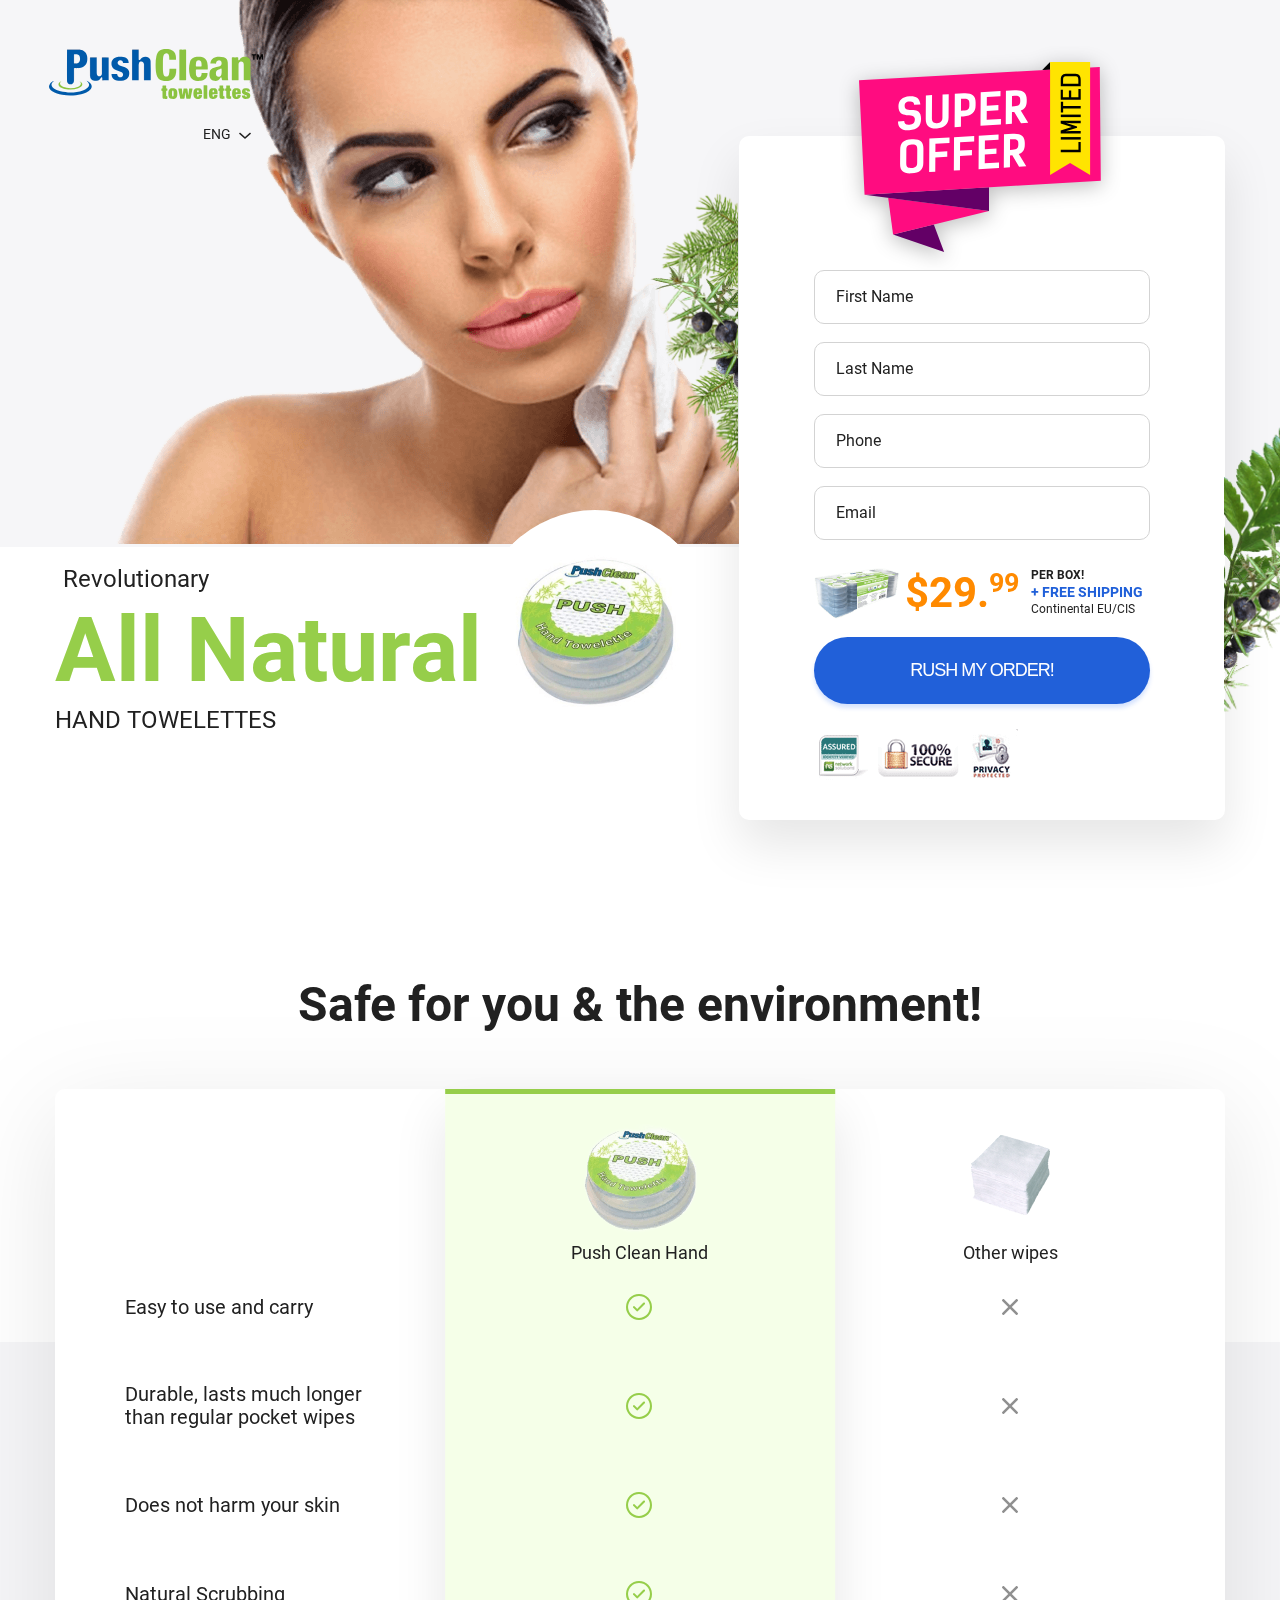
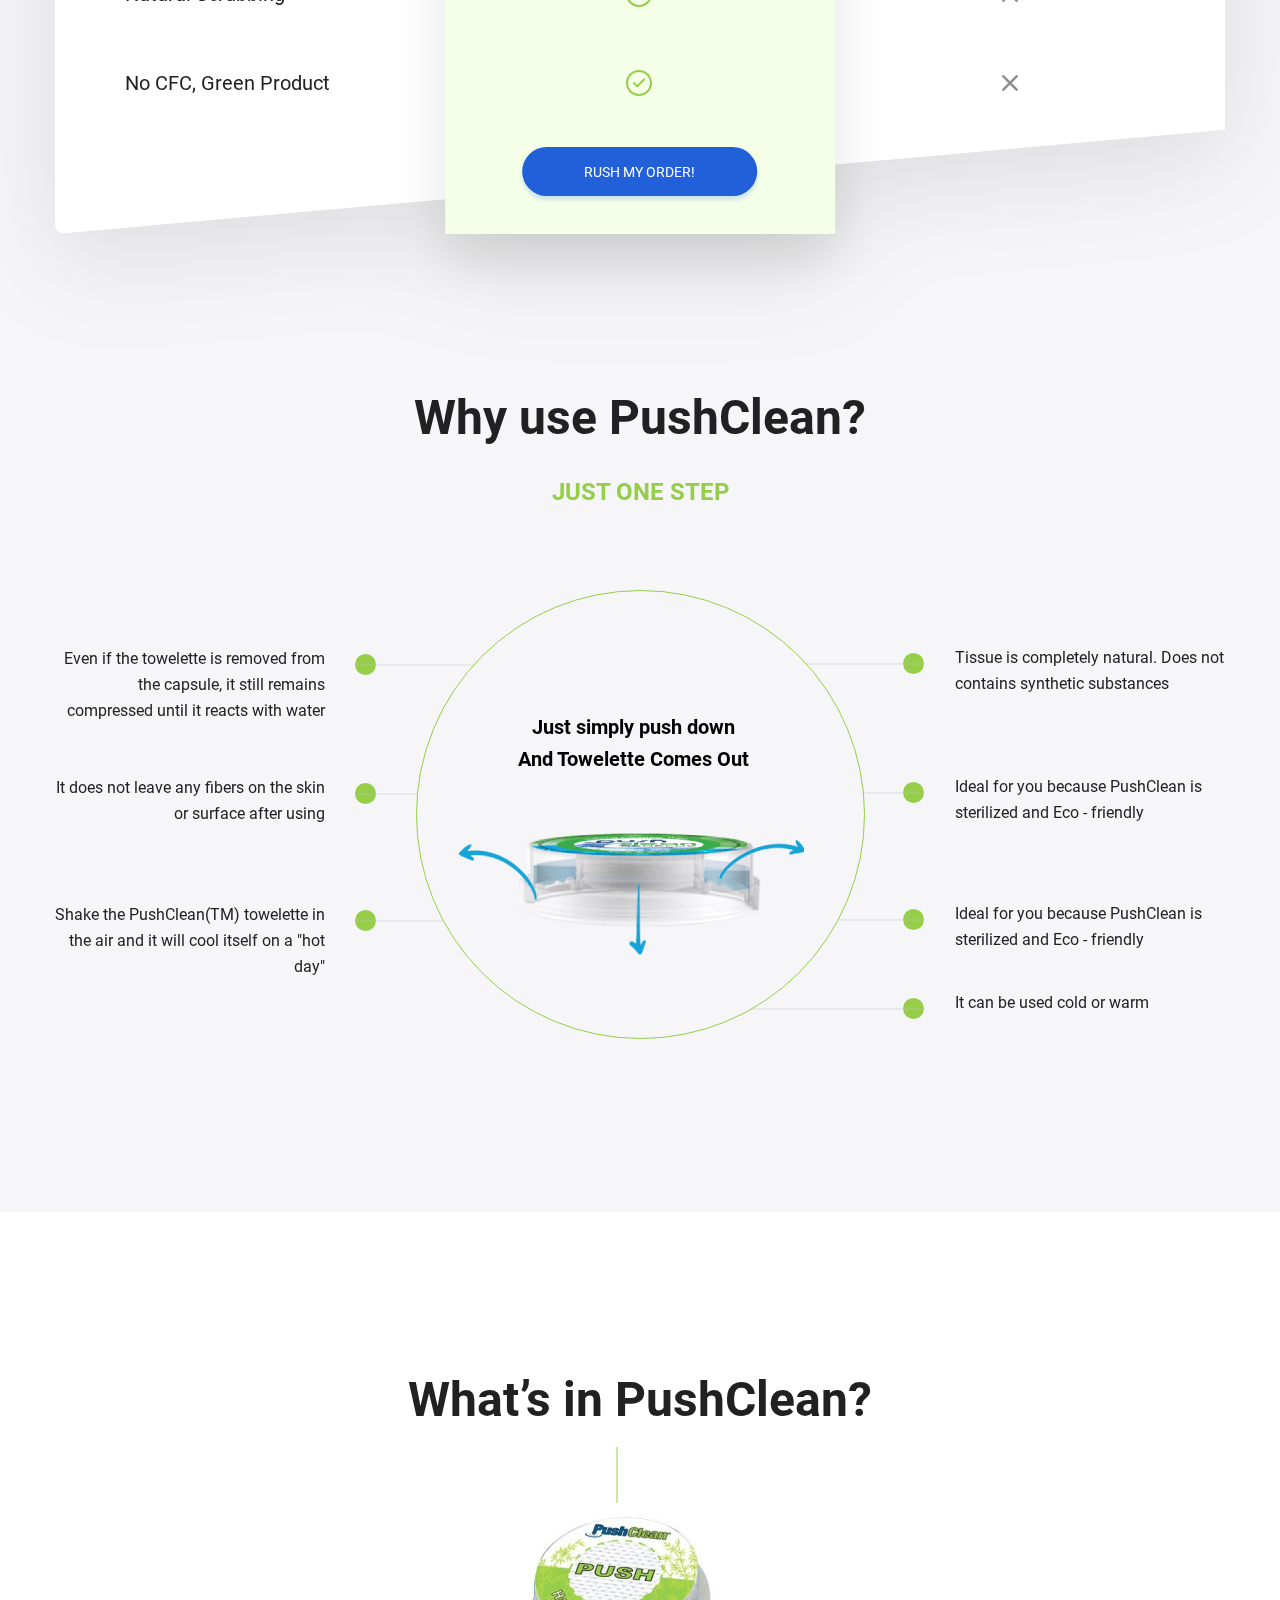
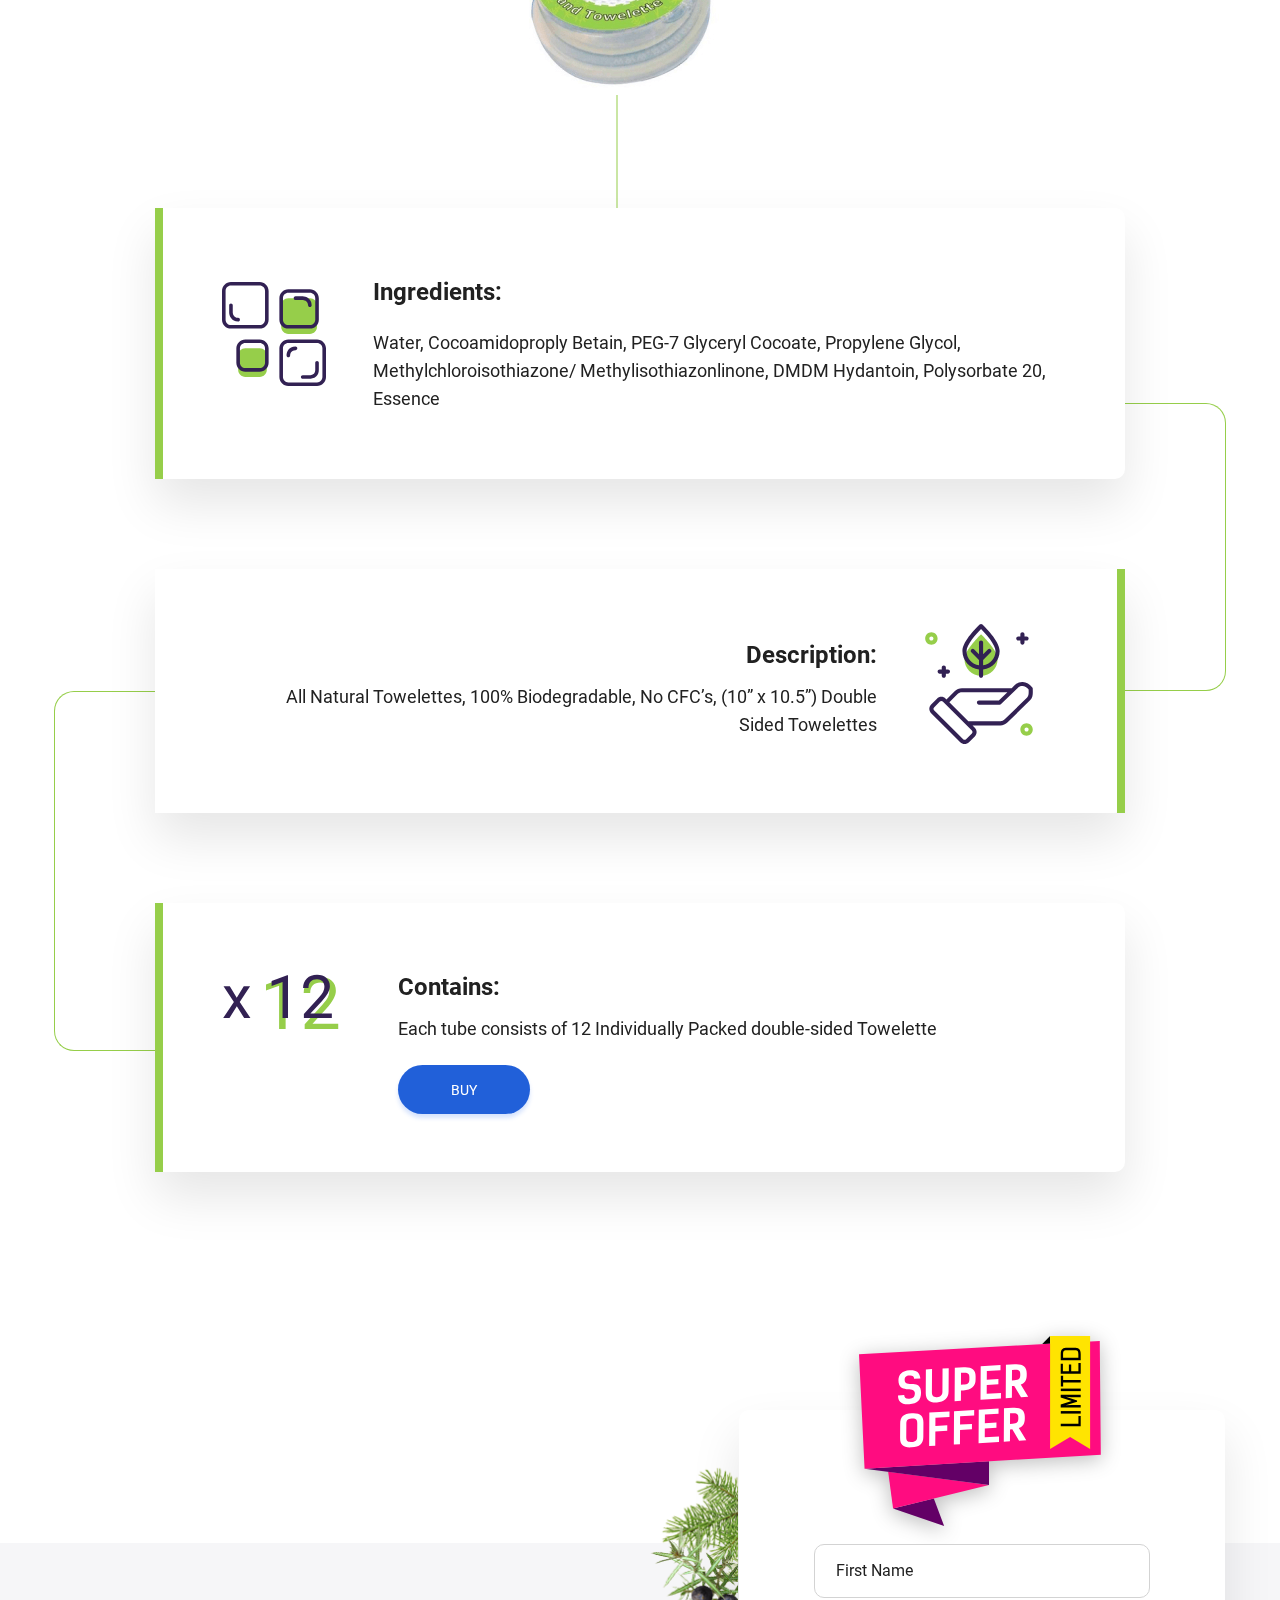
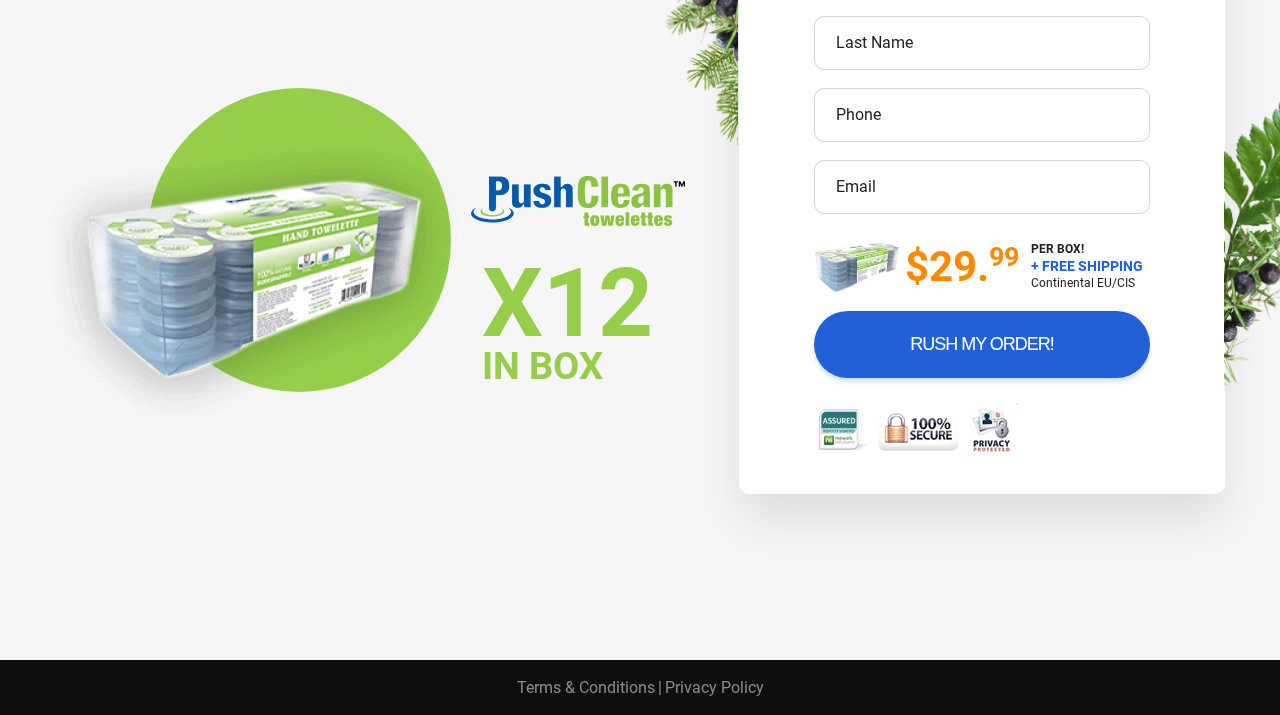
<file: .html/index.html>
<!DOCTYPE html>
<html xmlns="http://www.w3.org/1999/xhtml">

<head>
	<meta http-equiv="Content-Type" content="text/html; charset=utf-8" />
	<meta name="format-detection" content="telephone=no">
	<meta name="it-rating" content="it-rat-cd303c3f80473535b3c667d0d67a7a11">
	<meta name="cmsmagazine" content="3f86e43372e678604d35804a67860df7">
	<meta name="viewport" content="width=device-width, initial-scale=1, user-scalable=no, maximum-scale=1">
	<title>Главная</title>
	<meta name='description' content="" />
	<meta name="keywords" content="" />
	<link rel="icon" type="image/x-icon" href="favicon.ico" />
	<link rel="stylesheet" type="text/css" href="css/style.css" />
</head>

<body class="loaded">


	<!-- BEGIN BODY -->

	<div class="main-wrapper">

		<!-- BEGIN CONTENT -->

		<main class="content">
			<!-- BEGIN MAIN -->
			<div class="main-block">
				<div class="main-block-content">
					<div class="main-block__img">
						<div class="wrapper">
							<img src="img/main-img.png">
						</div>
					</div>
					<div class="main-block__info">
						<div class="wrapper">
							<div class="main-block__info-content">
								<div>
									<span>Revolutionary</span>
									<h1>All Natural</h1>
									<p>Hand Towelettes</p>
								</div>
								<div class="main-block__info-img">
									<img data-src="img/main-info-img.png"
										src="[data-uri]" alt="" class="js-img">
								</div>
							</div>
							<div class="main-block-form">
								<form class="js--contact-form">
									<img data-src="img/form-plant1.png" src="[data-uri]"
									alt="" class="js-img form-plant1">
									<img data-src="img/form-plant2.png" src="[data-uri]"
									alt="" class="js-img form-plant2">
									<img data-src="img/super-offer.svg" src="[data-uri]"
										alt="" class="js-img super-offer">
									<div class="box-field">
										<label class="box-field__label" for="input-name">First Name</label>
										<input class="form-control" type="text" id="input-name" name="name" required>
									</div>
									<div class="box-field">
										<label class="box-field__label" for="input-surname">Last Name</label>
										<input class="form-control" type="text" id="input-surname" name="surname"
											required>
									</div>
									<div class="box-field">
										<label class="box-field__label" for="input-tel">Phone</label>
										<input class="form-control" type="tel" id="input-tel" name="tel" required>
									</div>
									<div class="box-field">
										<label class="box-field__label" for="input-email">Email</label>
										<input class="form-control" type="email" id="input-email" name="email" required>
									</div>
									<div class="form-info">
										<img data-src="img/form-img.png"
											src="[data-uri]" alt="" class="js-img">
										<span class="form-info__price">$29.<sup>99</sup></span>
										<div class="form-info__text">
											<span class="per-box">Per box!</span>
											<span class="free-shipping">+ free shipping</span>
											<p>Continental EU/CIS</p>
										</div>
									</div>
									<button type="submit" class="btn">Rush My Order!</button>
									<img data-src="img/form-img2.png" data-srcset="img/form-img2.png 1x, img/form-img2-2x.png 2x" srcset="/" src="[data-uri]"
										alt="" class="js-img">
								</form>
							</div>
						</div>
					</div>
				</div>
			</div>
			<!-- MAIN EOF   -->

			<!-- BEGIN SAFE -->
			<section class="safe">
				<div class="wrapper">
					<h2>Safe for you & the environment!</h2>
					<div class="safe-content">
						<div class="safe-row">
							<div class="safe-column"></div>
							<div class="safe-column">
								<div class="safe-img">
									<img data-src="img/safe-img1.png" src="[data-uri]" alt=""
									class="js-img">
								</div>
								<span class="safe-title">Push Clean Hand</span>
							</div>
							<div class="safe-column">
								<div class="safe-img">
									<img data-src="img/safe-img2.png" src="[data-uri]" alt=""
									class="js-img">
								</div>
								<span class="safe-title">Other wipes</span>
							</div>
						</div>
						<div class="safe-row">
							<div class="safe-column">Easy to use and carry</div>
							<div class="safe-column"><span class="icon-check"></span></div>
							<div class="safe-column"><span class="icon-close"></span></div>
						</div>
						<div class="safe-row">
							<div class="safe-column">Durable, lasts much longer than regular pocket wipes</div>
							<div class="safe-column"><span class="icon-check"></span></div>
							<div class="safe-column"><span class="icon-close"></span></div>
						</div>
						<div class="safe-row">
							<div class="safe-column">Does not harm your skin</div>
							<div class="safe-column"><span class="icon-check"></span></div>
							<div class="safe-column"><span class="icon-close"></span></div>
						</div>
						<div class="safe-row">
							<div class="safe-column">Natural Scrubbing</div>
							<div class="safe-column"><span class="icon-check"></span></div>
							<div class="safe-column"><span class="icon-close"></span></div>
						</div>
						<div class="safe-row">
							<div class="safe-column">No CFC, Green Product</div>
							<div class="safe-column"><span class="icon-check"></span></div>
							<div class="safe-column"><span class="icon-close"></span></div>
						</div>
						<div class="safe-btn-content">
							<a href="#" class="btn btn-small">Rush My Order!</a>
						</div>
					</div>
				</div>
			</section>
			<!-- SAFE EOF   -->

			<!-- BEGIN WHY -->
			<section class="why">
				<div class="wrapper">
					<h2>Why use PushClean?</h2>
					<span class="why-subtitle">JUST ONE STEP</span>
					<div class="why-content">
						<div class="why-column">
							<ul>
								<li>Even if the towelette is removed from the capsule, it still remains compressed until it reacts with water <span class="why-column__circle"></span></li>
								<li>It does not leave any fibers on the skin or surface after using <span class="why-column__circle"></span></li>
								<li>Shake the PushClean(TM) towelette in the air and it will cool itself on a "hot day" <span class="why-column__circle"></span></li>
							</ul>
						</div>
						<div class="why-column why-circle">
							<span>Just simply push down</span>
							<span>And Towelette Comes Out</span>
							<img data-src="img/why-img.png" src="[data-uri]" alt=""
							class="js-img">
						</div>
						<div class="why-column">
							<ul>
								<li>Tissue is completely natural. Does not contains synthetic substances<span class="why-column__circle"></span></li>
								<li>Ideal for you because PushClean is sterilized and Eco - friendly<span class="why-column__circle"></span></li>
								<li>Ideal for you because PushClean is sterilized and Eco - friendly<span class="why-column__circle"></span></li>
								<li>It can be used cold or warm<span class="why-column__circle"></span></li>
							</ul>
						</div>
					</div>
				</div>
			</section>
			<!-- WHY EOF   -->

			<!-- BEGIN WHATS -->
			<section class="whats">
				<div class="wrapper">
					<h2>What’s in PushClean?</h2>
					<div class="whats-content">
						<div class="whats-img">
							<img data-src="img/whats-img.png" src="[data-uri]" alt=""
							class="js-img">
						</div>
						<div class="whats-item">
							<div class="whats-item__img">
								<img data-src="img/icons/whats-icon1.svg" src="[data-uri]" alt=""
								class="js-img">
							</div>
							<div class="whats-item__info">
								<span>Ingredients:</span>
								<p>Water, Cocoamidoproply Betain, PEG-7 Glyceryl Cocoate, Propylene Glycol, Methylchloroisothiazone/ Methylisothiazonlinone, DMDM Hydantoin, Polysorbate 20, Essence</p>
							</div>
						</div>
						<div class="whats-item">
							<div class="whats-item__img">
								<img data-src="img/icons/whats-icon2.svg" src="[data-uri]" alt=""
								class="js-img">
							</div>
							<div class="whats-item__info">
								<span>Description:</span>
								<p>All Natural Towelettes, 100% Biodegradable, No CFC’s, (10” x 10.5”) Double Sided Towelettes</p>
							</div>
						</div>
						<div class="whats-item">
							<div class="whats-item__img">
								<img data-src="img/icons/whats-icon3.svg" src="[data-uri]" alt=""
								class="js-img">
							</div>
							<div class="whats-item__info">
								<span>Contains:</span>
								<p>Each tube consists of 12 Individually Packed double-sided Towelette</p>
								<a href="#" class="btn btn-small">buy</a>
							</div>
						</div>
					</div>
				</div>
			</section>
			<!-- WHATS EOF   -->

			<!-- BEGIN OFFER -->
			<div class="offer">
				<div class="wrapper">
					<div class="offer-content">
						<div class="offer-img">
							<img data-src="img/offer-img.png" src="[data-uri]"
							alt="" class="js-img">
						</div>
						<div class="offer-info">
							<img data-src="img/header-logo.svg" src="[data-uri]" alt=""
							class="js-img">
							<p><span>X12</span>in box</p>
						</div>
						<div class="main-block-form">
							<form class="js--contact-form2">
								<img data-src="img/form-plant1.png" src="[data-uri]"
								alt="" class="js-img form-plant1">
								<img data-src="img/form-plant2.png" src="[data-uri]"
								alt="" class="js-img form-plant2">
								<img data-src="img/super-offer.svg" src="[data-uri]"
									alt="" class="js-img super-offer">
								<div class="box-field">
									<label class="box-field__label" for="input-name2">First Name</label>
									<input class="form-control" type="text" id="input-name2" name="name" required>
								</div>
								<div class="box-field">
									<label class="box-field__label" for="input-surname2">Last Name</label>
									<input class="form-control" type="text" id="input-surname2" name="surname"
										required>
								</div>
								<div class="box-field">
									<label class="box-field__label" for="input-tel2">Phone</label>
									<input class="form-control" type="tel" id="input-tel2" name="tel" required>
								</div>
								<div class="box-field">
									<label class="box-field__label" for="input-email2">Email</label>
									<input class="form-control" type="email" id="input-email2" name="email" required>
								</div>
								<div class="form-info">
									<img data-src="img/form-img.png"
										src="[data-uri]" alt="" class="js-img">
									<span class="form-info__price">$29.<sup>99</sup></span>
									<div class="form-info__text">
										<span class="per-box">Per box!</span>
										<span class="free-shipping">+ free shipping</span>
										<p>Continental EU/CIS</p>
									</div>
								</div>
								<button type="submit" class="btn">Rush My Order!</button>
								<img data-src="img/form-img2.png" data-srcset="img/form-img2.png 1x, img/form-img2-2x.png 2x" srcset="/" src="[data-uri]"
									alt="" class="js-img">
							</form>
						</div>
					</div>
				</div>
			</div>
			<!-- OFFER EOF   -->
		</main>

		<!-- CONTENT EOF   -->

		<!-- BEGIN HEADER -->

		<header class="header">
			<div class="header-content">
				<div class="header-logo">
					<img data-src="img/header-logo.svg" src="[data-uri]" alt=""
						class="js-img">
				</div>
				<div class="header-lang">
					<span class="header-lang__title">Eng</span>
					<ul class="list-lang js--list-lang">
						<li class="list-lang__item active">
							<a class="list-lang__link" href="#">Eng</a>
						</li>
						<li class="list-lang__item">
							<a class="list-lang__link" href="#">Рус</a>
						</li>
					</ul>
				</div>
			</div>
		</header>

		<!-- HEADER EOF   -->

		<!-- BEGIN FOOTER -->

		<footer class="footer">
			<div class="wrapper">
				<div class="footer-content">
					<a href="#" class="mobile-text">About Us</a>
					<span class="mobile-text">|</span>
					<a href="#">Terms & Conditions</a>
					<span>|</span>
					<a href="#">Privacy Policy</a>
				</div>
			</div>
		</footer>

		<!-- FOOTER EOF   -->

	</div>

	<div class="icon-load"></div>

	<!-- BODY EOF   -->

	<script src="js/jquery-3.0.0.min.js"></script>
	<script src="js/jquery-migrate-1.4.1.min.js"></script>
	<script src="js/components/jquery.maskedinput.js"></script>
	<script src="js/components/jquery.validate.js"></script>
	<script src="js/custom.js"></script>
</body>

</html>
</file>
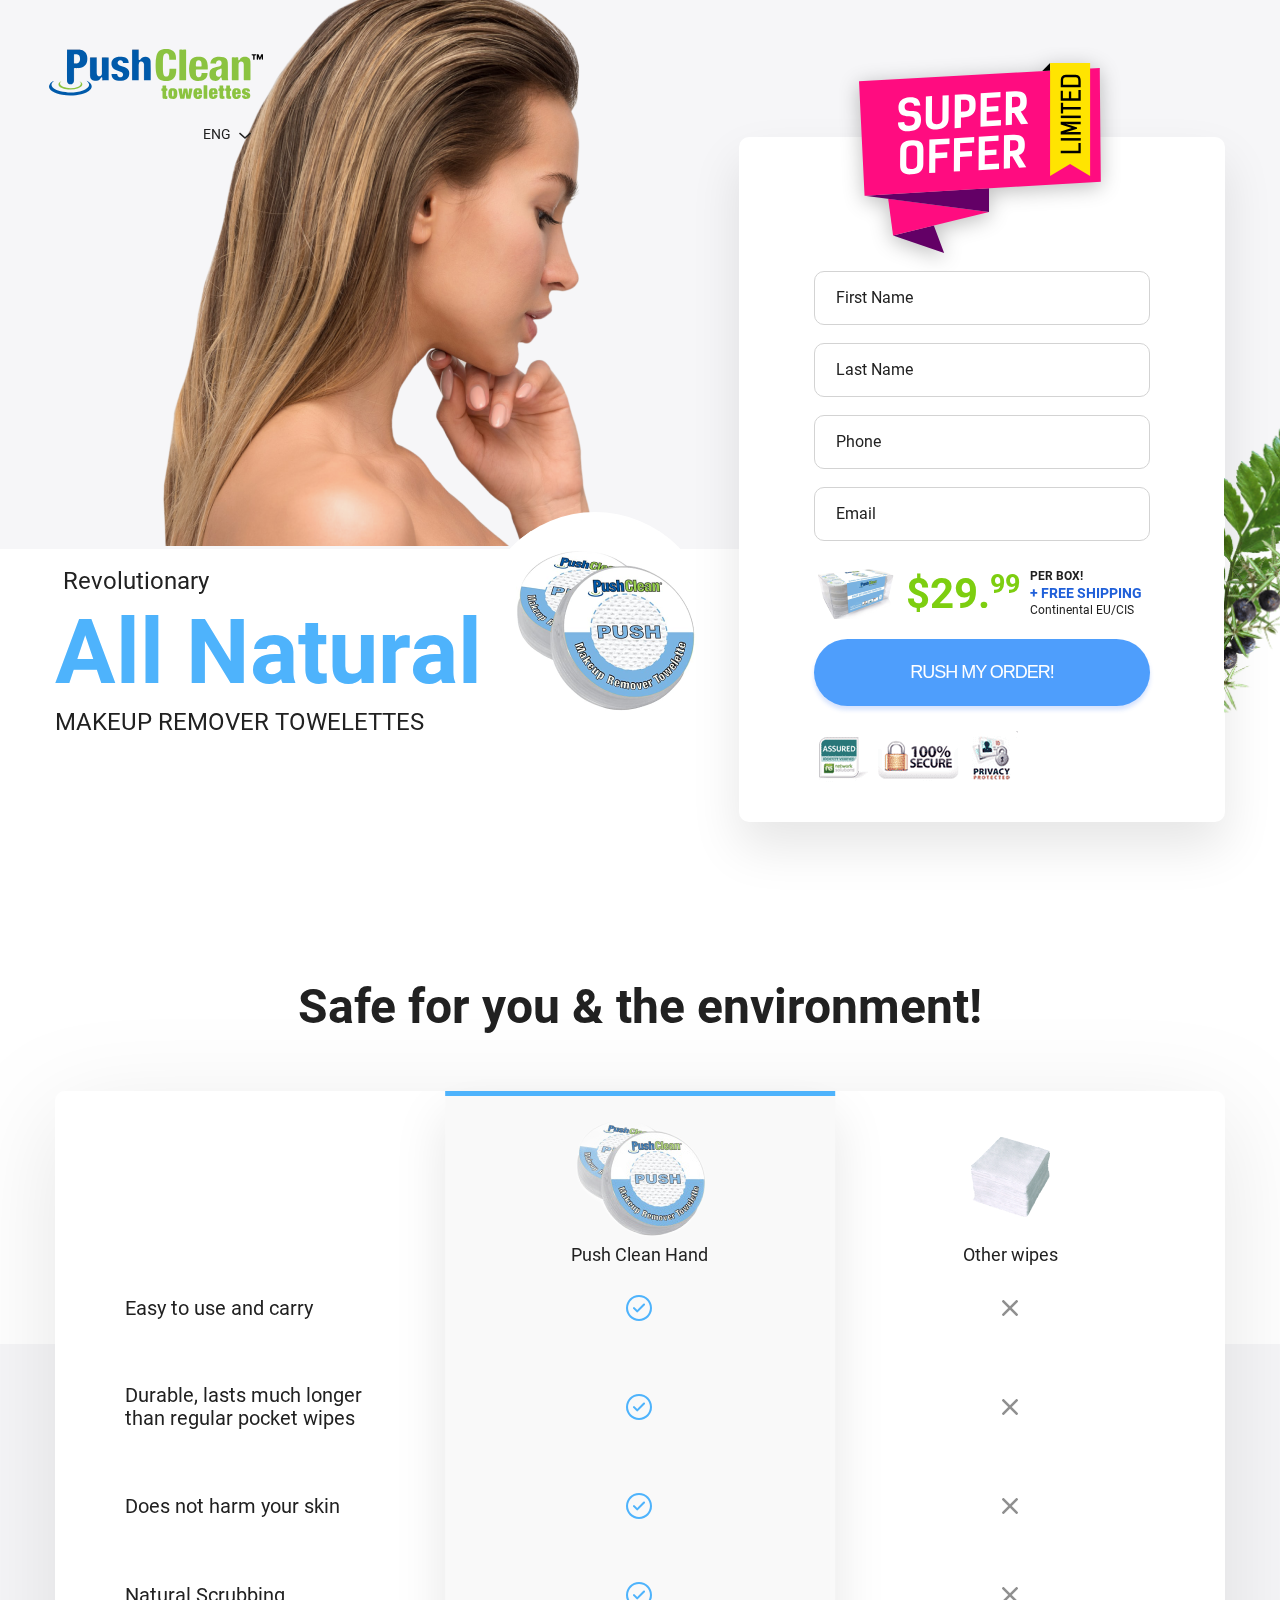
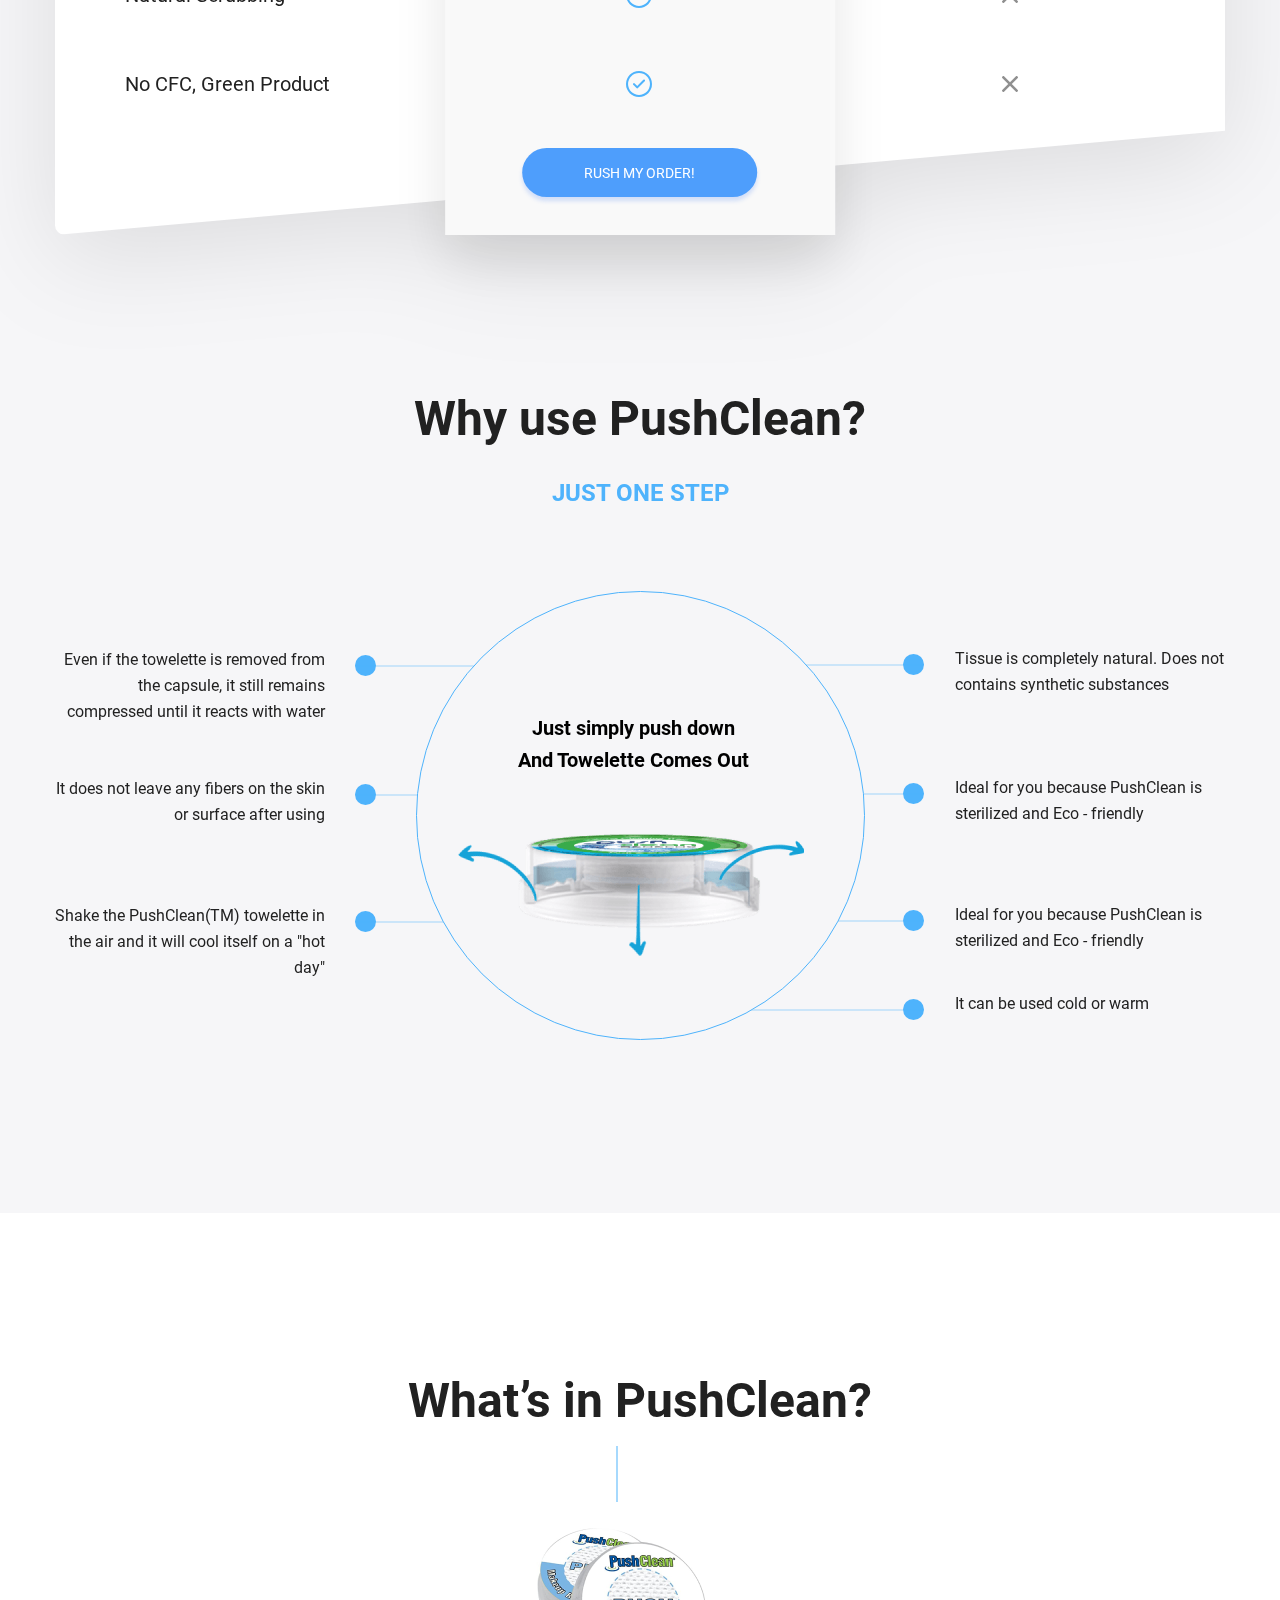
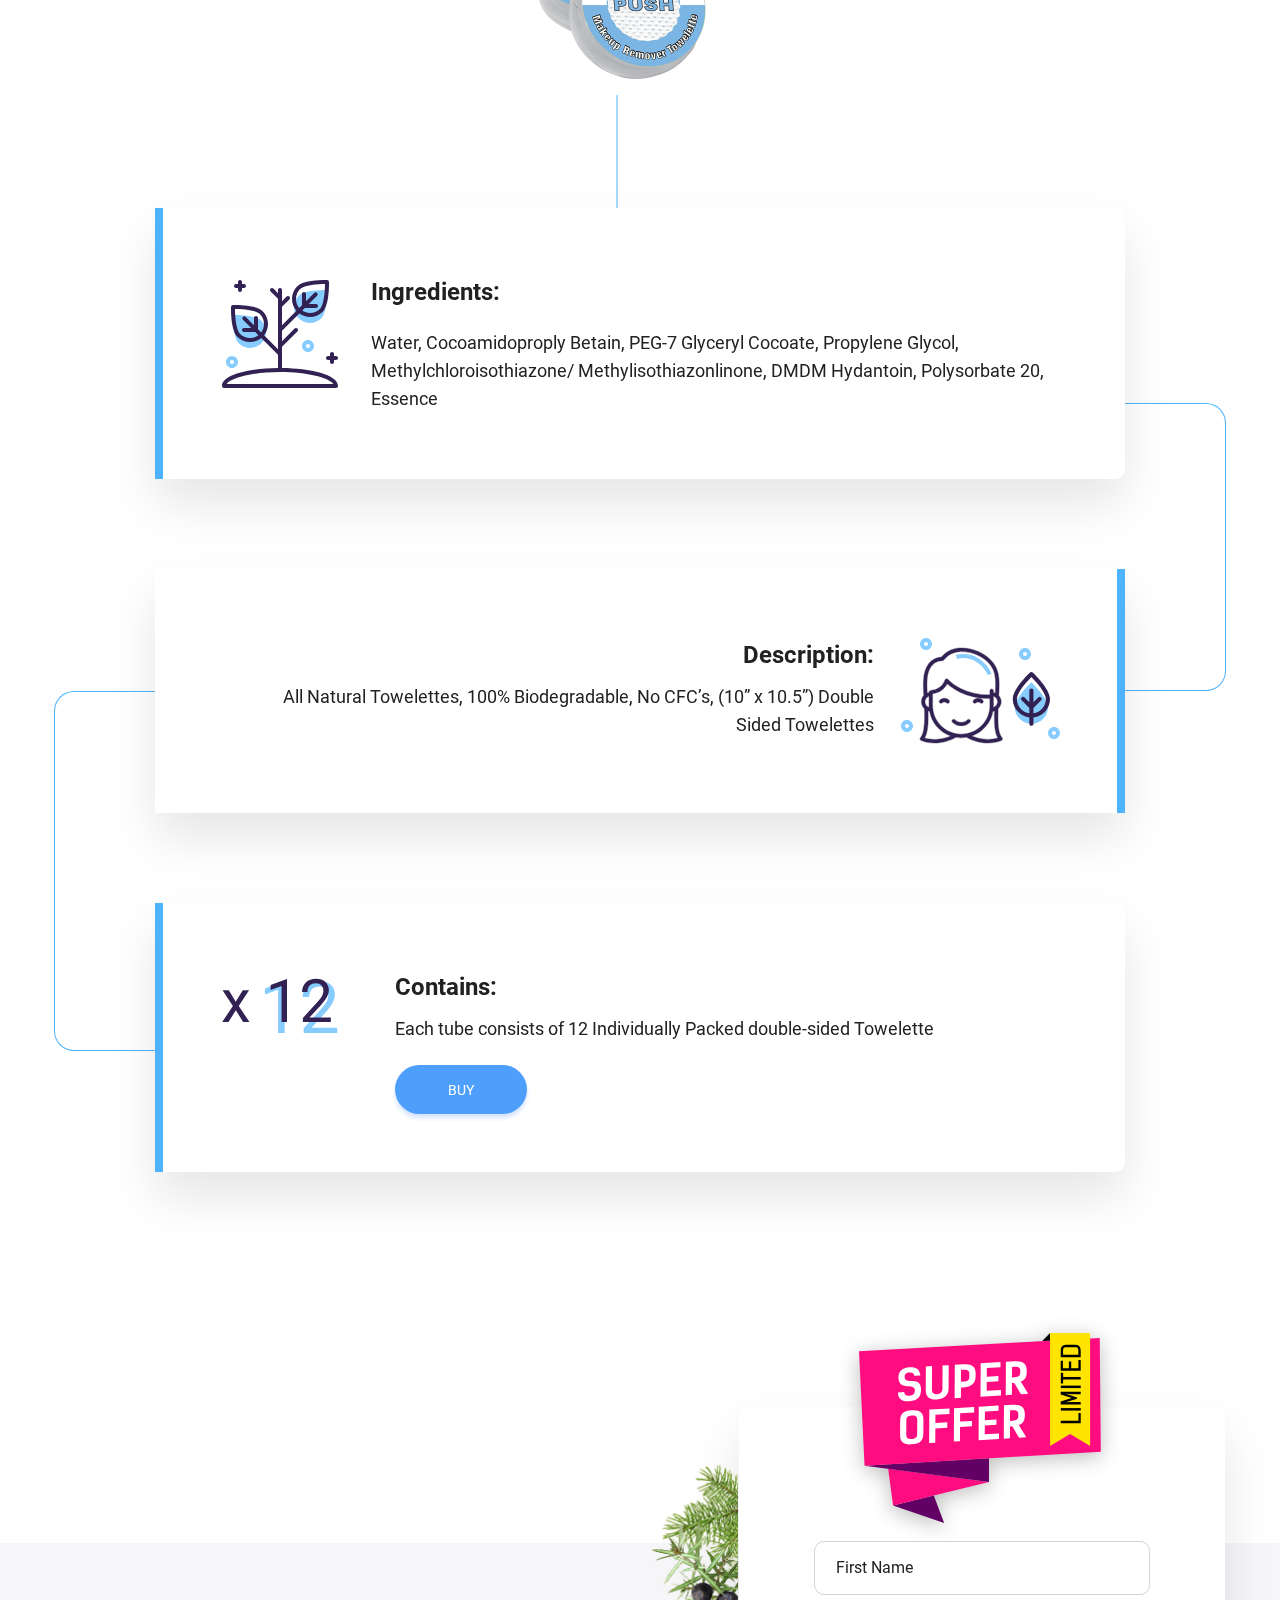
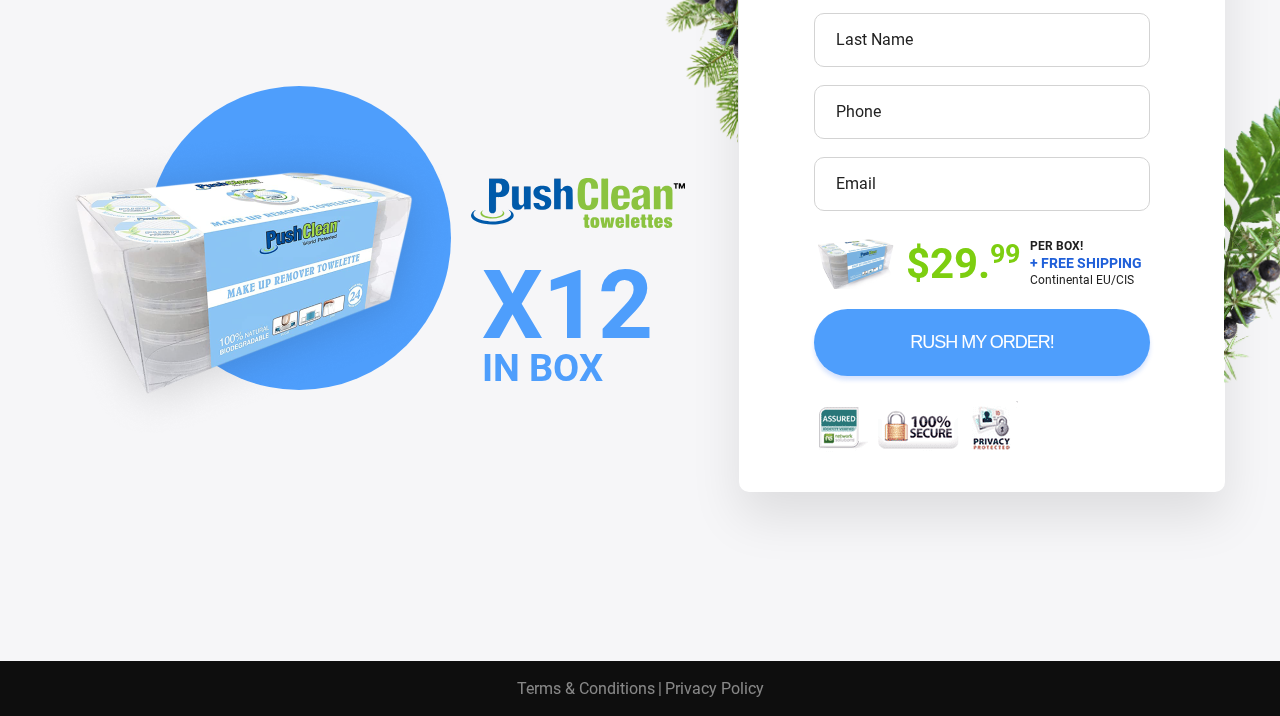
<file: .html/index-makeup.html>
<!DOCTYPE html>
<html xmlns="http://www.w3.org/1999/xhtml">

<head>
	<meta http-equiv="Content-Type" content="text/html; charset=utf-8" />
	<meta name="format-detection" content="telephone=no">
	<meta name="it-rating" content="it-rat-cd303c3f80473535b3c667d0d67a7a11">
	<meta name="cmsmagazine" content="3f86e43372e678604d35804a67860df7">
	<meta name="viewport" content="width=device-width, initial-scale=1, user-scalable=no, maximum-scale=1">
	<title>Главная</title>
	<meta name='description' content="" />
	<meta name="keywords" content="" />
	<link rel="icon" type="image/x-icon" href="favicon.ico" />
	<link rel="stylesheet" type="text/css" href="css/style.css" />
</head>

<body class="loaded">


	<!-- BEGIN BODY -->

	<div class="main-wrapper content-makeup">

		<!-- BEGIN CONTENT -->

		<main class="content">
			<!-- BEGIN MAIN -->
			<div class="main-block">
				<div class="main-block-content">
					<div class="main-block__img">
						<div class="wrapper">
							<img src="img/main-img-makeup.png">
						</div>
					</div>
					<div class="main-block__info">
						<div class="wrapper">
							<div class="main-block__info-content">
								<div>
									<span>Revolutionary</span>
									<h1>All Natural</h1>
									<p>makeup remover Towelettes</p>
								</div>
								<div class="main-block__info-img">
									<img data-src="img/main-info-img-makeup.png"
										src="[data-uri]" alt="" class="js-img">
								</div>
							</div>
							<div class="main-block-form">
								<form class="js--contact-form">
									
									<img data-src="img/form-plant2.png" src="[data-uri]"
									alt="" class="js-img form-plant2">
									<img data-src="img/super-offer.svg" src="[data-uri]"
										alt="" class="js-img super-offer">
									<div class="box-field">
										<label class="box-field__label" for="input-name">First Name</label>
										<input class="form-control" type="text" id="input-name" name="name" required>
									</div>
									<div class="box-field">
										<label class="box-field__label" for="input-surname">Last Name</label>
										<input class="form-control" type="text" id="input-surname" name="surname"
											required>
									</div>
									<div class="box-field">
										<label class="box-field__label" for="input-tel">Phone</label>
										<input class="form-control" type="tel" id="input-tel" name="tel" required>
									</div>
									<div class="box-field">
										<label class="box-field__label" for="input-email">Email</label>
										<input class="form-control" type="email" id="input-email" name="email" required>
									</div>
									<div class="form-info">
										<img data-src="img/form-img-makeup.png"
											src="[data-uri]" alt="" class="js-img">
										<span class="form-info__price">$29.<sup>99</sup></span>
										<div class="form-info__text">
											<span class="per-box">Per box!</span>
											<span class="free-shipping">+ free shipping</span>
											<p>Continental EU/CIS</p>
										</div>
									</div>
									<button type="submit" class="btn">Rush My Order!</button>
									<img data-src="img/form-img2.png" data-srcset="img/form-img2.png 1x, img/form-img2-2x.png 2x" srcset="/" src="[data-uri]"
										alt="" class="js-img">
								</form>
							</div>
						</div>
					</div>
				</div>
			</div>
			<!-- MAIN EOF   -->

			<!-- BEGIN SAFE -->
			<section class="safe">
				<div class="wrapper">
					<h2>Safe for you & the environment!</h2>
					<div class="safe-content">
						<div class="safe-row">
							<div class="safe-column"></div>
							<div class="safe-column">
								<div class="safe-img">
									<img data-src="img/safe-img1-makeup.png" src="[data-uri]" alt=""
									class="js-img">
								</div>
								<span class="safe-title">Push Clean Hand</span>
							</div>
							<div class="safe-column">
								<div class="safe-img">
									<img data-src="img/safe-img2.png" src="[data-uri]" alt=""
									class="js-img">
								</div>
								<span class="safe-title">Other wipes</span>
							</div>
						</div>
						<div class="safe-row">
							<div class="safe-column">Easy to use and carry</div>
							<div class="safe-column"><span class="icon-check"></span></div>
							<div class="safe-column"><span class="icon-close"></span></div>
						</div>
						<div class="safe-row">
							<div class="safe-column">Durable, lasts much longer than regular pocket wipes</div>
							<div class="safe-column"><span class="icon-check"></span></div>
							<div class="safe-column"><span class="icon-close"></span></div>
						</div>
						<div class="safe-row">
							<div class="safe-column">Does not harm your skin</div>
							<div class="safe-column"><span class="icon-check"></span></div>
							<div class="safe-column"><span class="icon-close"></span></div>
						</div>
						<div class="safe-row">
							<div class="safe-column">Natural Scrubbing</div>
							<div class="safe-column"><span class="icon-check"></span></div>
							<div class="safe-column"><span class="icon-close"></span></div>
						</div>
						<div class="safe-row">
							<div class="safe-column">No CFC, Green Product</div>
							<div class="safe-column"><span class="icon-check"></span></div>
							<div class="safe-column"><span class="icon-close"></span></div>
						</div>
						<div class="safe-btn-content">
							<a href="#" class="btn btn-small">Rush My Order!</a>
						</div>
					</div>
				</div>
			</section>
			<!-- SAFE EOF   -->

			<!-- BEGIN WHY -->
			<section class="why">
				<div class="wrapper">
					<h2>Why use PushClean?</h2>
					<span class="why-subtitle">JUST ONE STEP</span>
					<div class="why-content">
						<div class="why-column">
							<ul>
								<li>Even if the towelette is removed from the capsule, it still remains compressed until it reacts with water <span class="why-column__circle"></span></li>
								<li>It does not leave any fibers on the skin or surface after using <span class="why-column__circle"></span></li>
								<li>Shake the PushClean(TM) towelette in the air and it will cool itself on a "hot day" <span class="why-column__circle"></span></li>
							</ul>
						</div>
						<div class="why-column why-circle">
							<span>Just simply push down</span>
							<span>And Towelette Comes Out</span>
							<img data-src="img/why-img.png" src="[data-uri]" alt=""
							class="js-img">
						</div>
						<div class="why-column">
							<ul>
								<li>Tissue is completely natural. Does not contains synthetic substances<span class="why-column__circle"></span></li>
								<li>Ideal for you because PushClean is sterilized and Eco - friendly<span class="why-column__circle"></span></li>
								<li>Ideal for you because PushClean is sterilized and Eco - friendly<span class="why-column__circle"></span></li>
								<li>It can be used cold or warm<span class="why-column__circle"></span></li>
							</ul>
						</div>
					</div>
				</div>
			</section>
			<!-- WHY EOF   -->

			<!-- BEGIN WHATS -->
			<section class="whats">
				<div class="wrapper">
					<h2>What’s in PushClean?</h2>
					<div class="whats-content">
						<div class="whats-img">
							<img data-src="img/whats-img-makeup.png" src="[data-uri]" alt=""
							class="js-img">
						</div>
						<div class="whats-item">
							<div class="whats-item__img">
								<img data-src="img/icons/whats-icon1-makeup.svg" src="[data-uri]" alt=""
								class="js-img">
							</div>
							<div class="whats-item__info">
								<span>Ingredients:</span>
								<p>Water, Cocoamidoproply Betain, PEG-7 Glyceryl Cocoate, Propylene Glycol, Methylchloroisothiazone/ Methylisothiazonlinone, DMDM Hydantoin, Polysorbate 20, Essence</p>
							</div>
						</div>
						<div class="whats-item">
							<div class="whats-item__img">
								<img data-src="img/icons/whats-icon2-makeup.svg" src="[data-uri]" alt=""
								class="js-img">
							</div>
							<div class="whats-item__info">
								<span>Description:</span>
								<p>All Natural Towelettes, 100% Biodegradable, No CFC’s, (10” x 10.5”) Double Sided Towelettes</p>
							</div>
						</div>
						<div class="whats-item">
							<div class="whats-item__img">
								<img data-src="img/icons/whats-icon3-makeup.svg" src="[data-uri]" alt=""
								class="js-img">
							</div>
							<div class="whats-item__info">
								<span>Contains:</span>
								<p>Each tube consists of 12 Individually Packed double-sided Towelette</p>
								<a href="#" class="btn btn-small">buy</a>
							</div>
						</div>
					</div>
				</div>
			</section>
			<!-- WHATS EOF   -->

			<!-- BEGIN OFFER -->
			<div class="offer">
				<div class="wrapper">
					<div class="offer-content">
						<div class="offer-img">
							<img data-src="img/offer-img-makeup.png" src="[data-uri]"
							alt="" class="js-img">
						</div>
						<div class="offer-info">
							<img data-src="img/header-logo.svg" src="[data-uri]" alt=""
							class="js-img">
							<p><span>X12</span>in box</p>
						</div>
						<div class="main-block-form">
							<form class="js--contact-form2">
								<img data-src="img/form-plant1.png" src="[data-uri]"
								alt="" class="js-img form-plant1">
								<img data-src="img/form-plant2.png" src="[data-uri]"
								alt="" class="js-img form-plant2">
								<img data-src="img/super-offer.svg" src="[data-uri]"
									alt="" class="js-img super-offer">
								<div class="box-field">
									<label class="box-field__label" for="input-name2">First Name</label>
									<input class="form-control" type="text" id="input-name2" name="name" required>
								</div>
								<div class="box-field">
									<label class="box-field__label" for="input-surname2">Last Name</label>
									<input class="form-control" type="text" id="input-surname2" name="surname"
										required>
								</div>
								<div class="box-field">
									<label class="box-field__label" for="input-tel2">Phone</label>
									<input class="form-control" type="tel" id="input-tel2" name="tel" required>
								</div>
								<div class="box-field">
									<label class="box-field__label" for="input-email2">Email</label>
									<input class="form-control" type="email" id="input-email2" name="email" required>
								</div>
								<div class="form-info">
									<img data-src="img/form-img-makeup.png"
										src="[data-uri]" alt="" class="js-img">
									<span class="form-info__price">$29.<sup>99</sup></span>
									<div class="form-info__text">
										<span class="per-box">Per box!</span>
										<span class="free-shipping">+ free shipping</span>
										<p>Continental EU/CIS</p>
									</div>
								</div>
								<button type="submit" class="btn">Rush My Order!</button>
								<img data-src="img/form-img2.png" data-srcset="img/form-img2.png 1x, img/form-img2-2x.png 2x" srcset="/" src="[data-uri]"
									alt="" class="js-img">
							</form>
						</div>
					</div>
				</div>
			</div>
			<!-- OFFER EOF   -->
		</main>

		<!-- CONTENT EOF   -->

		<!-- BEGIN HEADER -->

		<header class="header">
			<div class="header-content">
				<div class="header-logo">
					<img data-src="img/header-logo.svg" src="[data-uri]" alt=""
						class="js-img">
				</div>
				<div class="header-lang">
					<span class="header-lang__title">Eng</span>
					<ul class="list-lang js--list-lang">
						<li class="list-lang__item active">
							<a class="list-lang__link" href="#">Eng</a>
						</li>
						<li class="list-lang__item">
							<a class="list-lang__link" href="#">Рус</a>
						</li>
					</ul>
				</div>
			</div>
		</header>

		<!-- HEADER EOF   -->

		<!-- BEGIN FOOTER -->

		<footer class="footer">
			<div class="wrapper">
				<div class="footer-content">
					<a href="#" class="mobile-text">About Us</a>
					<span class="mobile-text">|</span>
					<a href="#">Terms & Conditions</a>
					<span>|</span>
					<a href="#">Privacy Policy</a>
				</div>
			</div>
		</footer>

		<!-- FOOTER EOF   -->

	</div>

	<div class="icon-load"></div>

	<!-- BODY EOF   -->

	<script src="js/jquery-3.0.0.min.js"></script>
	<script src="js/jquery-migrate-1.4.1.min.js"></script>
	<script src="js/components/jquery.maskedinput.js"></script>
	<script src="js/components/jquery.validate.js"></script>
	<script src="js/custom.js"></script>
</body>

</html>
</file>
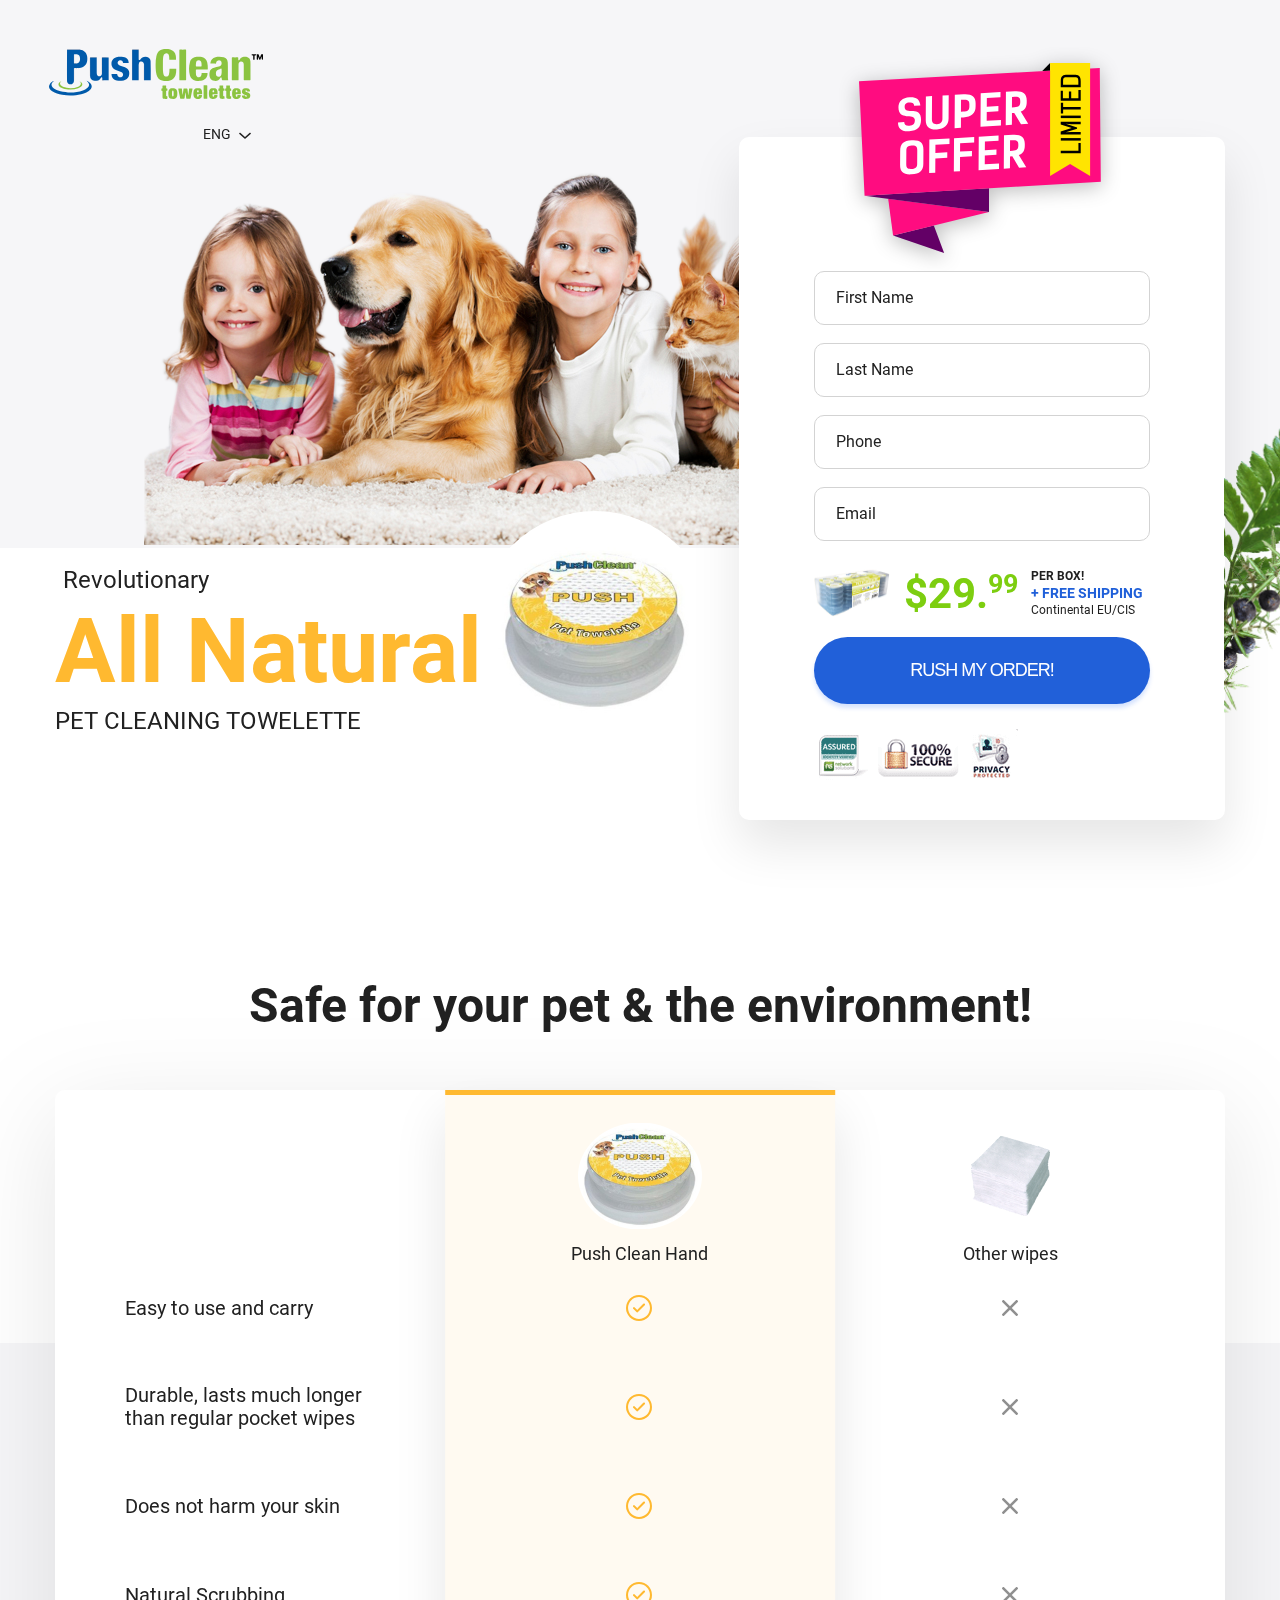
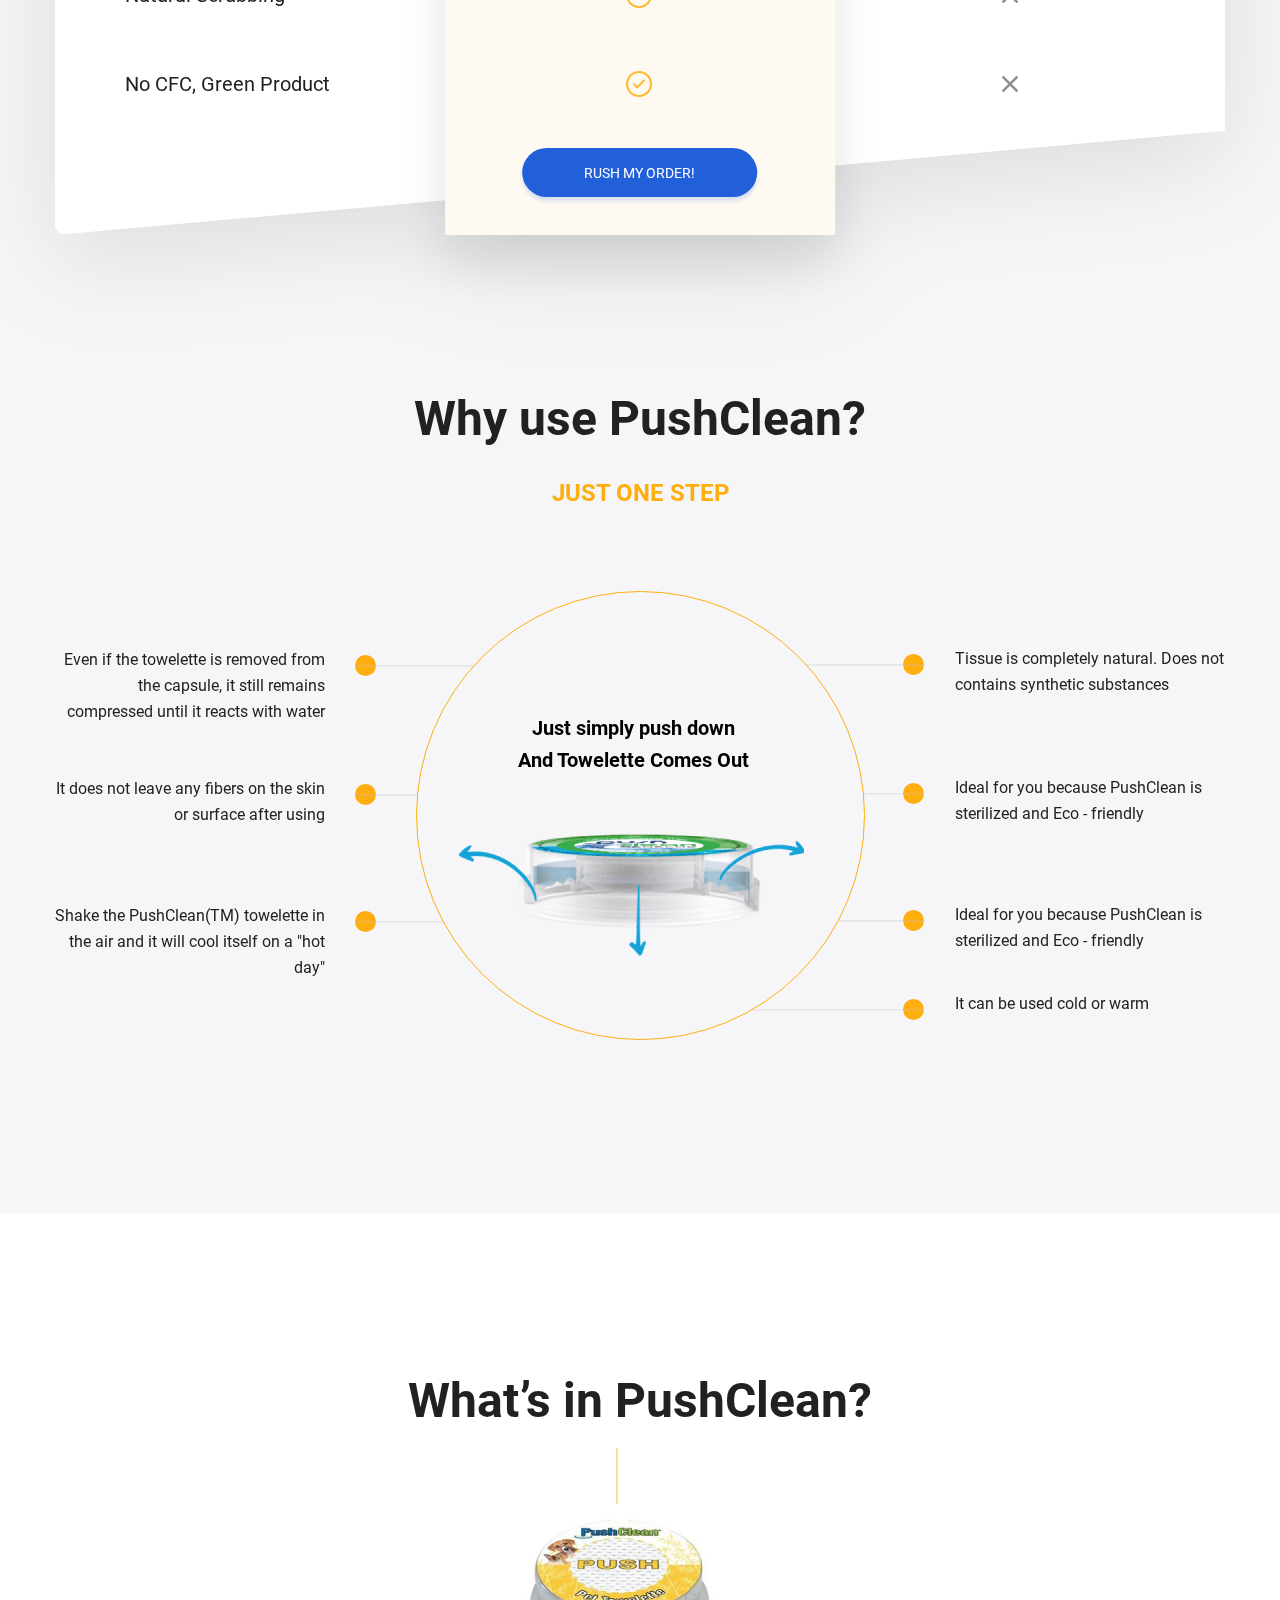
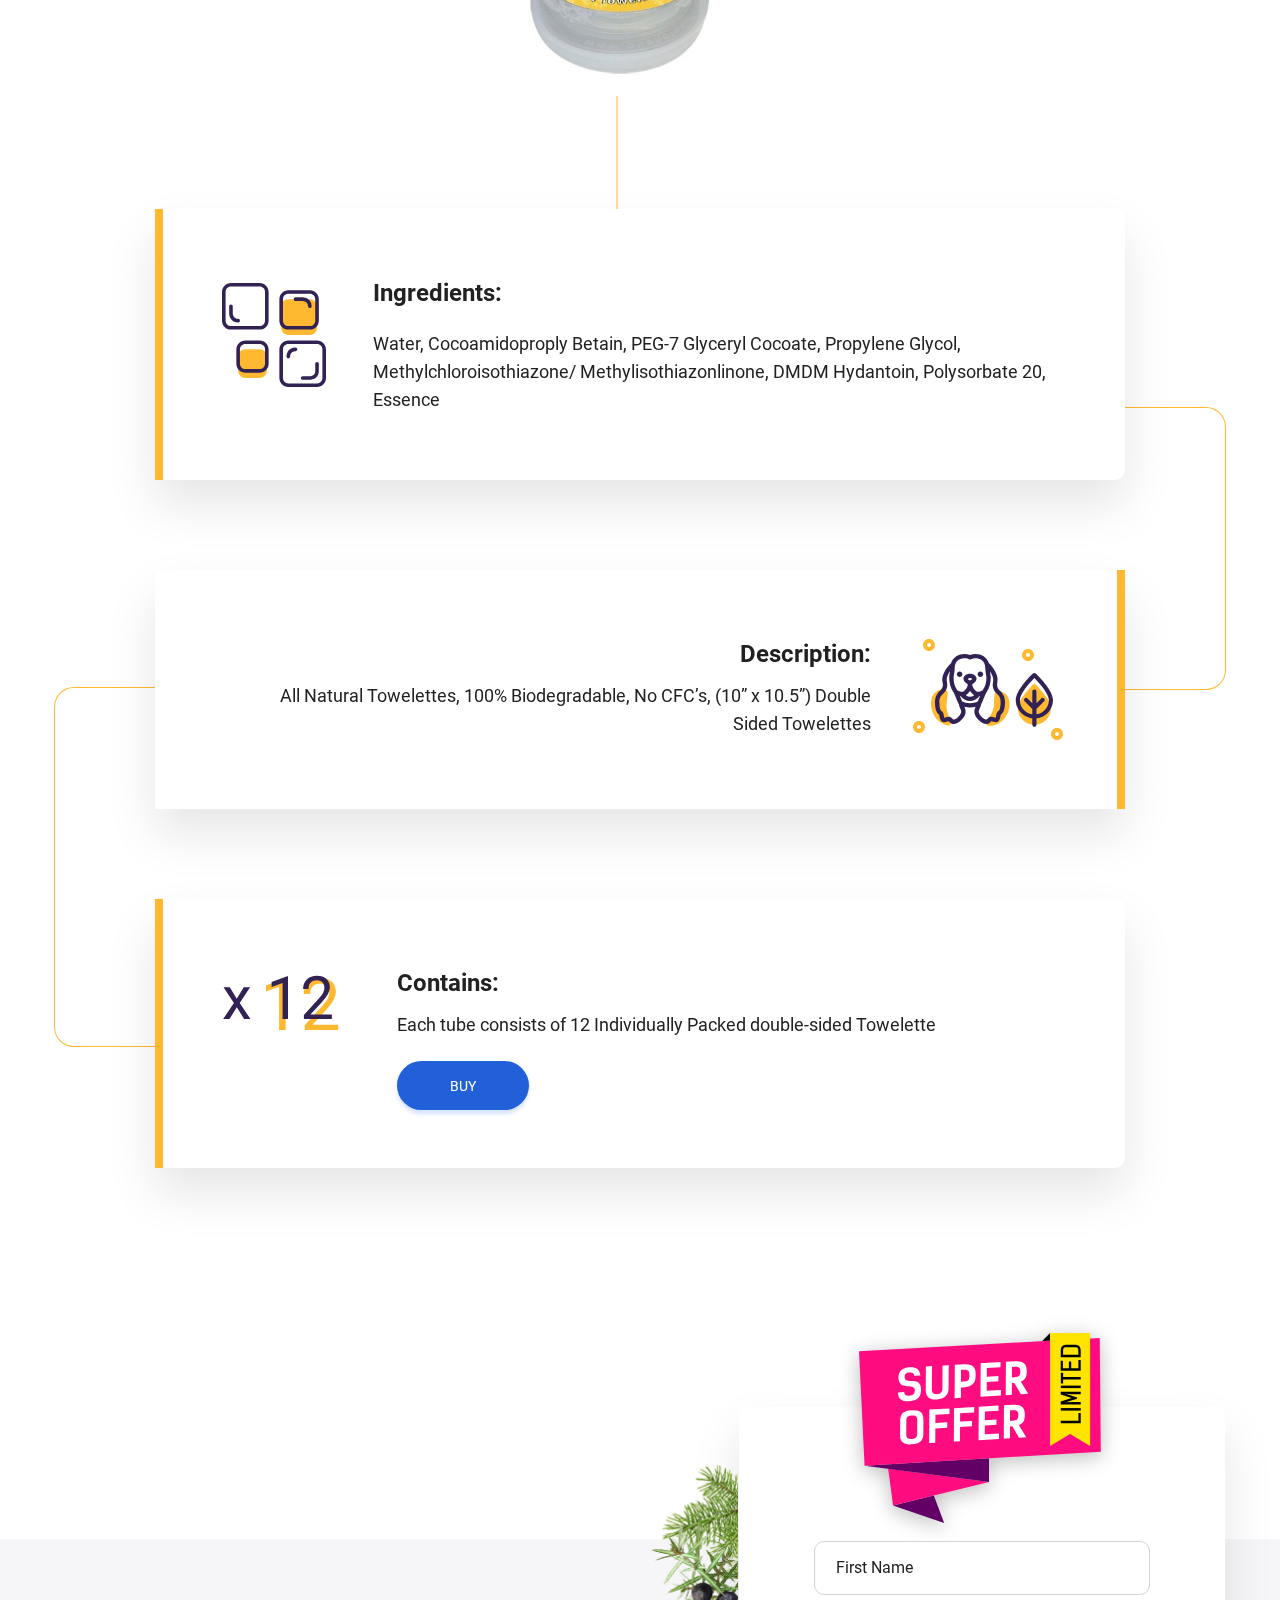
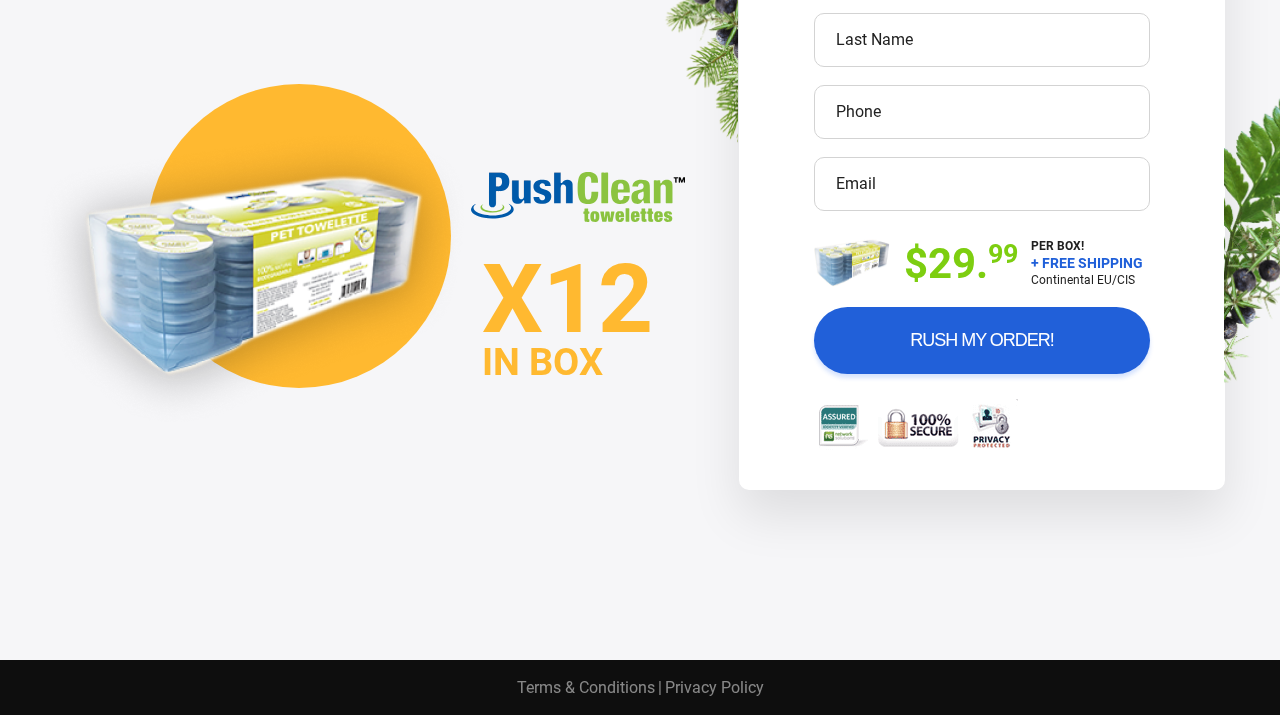
<file: .html/index-pet.html>
<!DOCTYPE html>
<html xmlns="http://www.w3.org/1999/xhtml">

<head>
	<meta http-equiv="Content-Type" content="text/html; charset=utf-8" />
	<meta name="format-detection" content="telephone=no">
	<meta name="it-rating" content="it-rat-cd303c3f80473535b3c667d0d67a7a11">
	<meta name="cmsmagazine" content="3f86e43372e678604d35804a67860df7">
	<meta name="viewport" content="width=device-width, initial-scale=1, user-scalable=no, maximum-scale=1">
	<title>Главная</title>
	<meta name='description' content="" />
	<meta name="keywords" content="" />
	<link rel="icon" type="image/x-icon" href="favicon.ico" />
	<link rel="stylesheet" type="text/css" href="css/style.css" />
</head>

<body class="loaded">


	<!-- BEGIN BODY -->

	<div class="main-wrapper content-pet">

		<!-- BEGIN CONTENT -->

		<main class="content">
			<!-- BEGIN MAIN -->
			<div class="main-block">
				<div class="main-block-content">
					<div class="main-block__img">
						<div class="wrapper">
							<img src="img/main-img-pet.png">
						</div>
					</div>
					<div class="main-block__info">
						<div class="wrapper">
							<div class="main-block__info-content">
								<div>
									<span>Revolutionary</span>
									<h1>All Natural</h1>
									<p>pet cleaning towelette</p>
								</div>
								<div class="main-block__info-img">
									<img data-src="img/main-info-img-pet.png"
										src="[data-uri]" alt="" class="js-img">
								</div>
							</div>
							<div class="main-block-form">
								<form class="js--contact-form">
									
									<img data-src="img/form-plant2.png" src="[data-uri]"
									alt="" class="js-img form-plant2">
									<img data-src="img/super-offer.svg" src="[data-uri]"
										alt="" class="js-img super-offer">
									<div class="box-field">
										<label class="box-field__label" for="input-name">First Name</label>
										<input class="form-control" type="text" id="input-name" name="name" required>
									</div>
									<div class="box-field">
										<label class="box-field__label" for="input-surname">Last Name</label>
										<input class="form-control" type="text" id="input-surname" name="surname"
											required>
									</div>
									<div class="box-field">
										<label class="box-field__label" for="input-tel">Phone</label>
										<input class="form-control" type="tel" id="input-tel" name="tel" required>
									</div>
									<div class="box-field">
										<label class="box-field__label" for="input-email">Email</label>
										<input class="form-control" type="email" id="input-email" name="email" required>
									</div>
									<div class="form-info">
										<img data-src="img/form-img-pet.png"
											src="[data-uri]" alt="" class="js-img">
										<span class="form-info__price">$29.<sup>99</sup></span>
										<div class="form-info__text">
											<span class="per-box">Per box!</span>
											<span class="free-shipping">+ free shipping</span>
											<p>Continental EU/CIS</p>
										</div>
									</div>
									<button type="submit" class="btn">Rush My Order!</button>
									<img data-src="img/form-img2.png" data-srcset="img/form-img2.png 1x, img/form-img2-2x.png 2x" srcset="/" src="[data-uri]"
										alt="" class="js-img">
								</form>
							</div>
						</div>
					</div>
				</div>
			</div>
			<!-- MAIN EOF   -->

			<!-- BEGIN SAFE -->
			<section class="safe">
				<div class="wrapper">
					<h2>Safe for your pet & the environment!</h2>
					<div class="safe-content">
						<div class="safe-row">
							<div class="safe-column"></div>
							<div class="safe-column">
								<div class="safe-img">
									<img data-src="img/safe-img1-pet.png" src="[data-uri]" alt=""
									class="js-img">
								</div>
								<span class="safe-title">Push Clean Hand</span>
							</div>
							<div class="safe-column">
								<div class="safe-img">
									<img data-src="img/safe-img2.png" src="[data-uri]" alt=""
									class="js-img">
								</div>
								<span class="safe-title">Other wipes</span>
							</div>
						</div>
						<div class="safe-row">
							<div class="safe-column">Easy to use and carry</div>
							<div class="safe-column"><span class="icon-check"></span></div>
							<div class="safe-column"><span class="icon-close"></span></div>
						</div>
						<div class="safe-row">
							<div class="safe-column">Durable, lasts much longer than regular pocket wipes</div>
							<div class="safe-column"><span class="icon-check"></span></div>
							<div class="safe-column"><span class="icon-close"></span></div>
						</div>
						<div class="safe-row">
							<div class="safe-column">Does not harm your skin</div>
							<div class="safe-column"><span class="icon-check"></span></div>
							<div class="safe-column"><span class="icon-close"></span></div>
						</div>
						<div class="safe-row">
							<div class="safe-column">Natural Scrubbing</div>
							<div class="safe-column"><span class="icon-check"></span></div>
							<div class="safe-column"><span class="icon-close"></span></div>
						</div>
						<div class="safe-row">
							<div class="safe-column">No CFC, Green Product</div>
							<div class="safe-column"><span class="icon-check"></span></div>
							<div class="safe-column"><span class="icon-close"></span></div>
						</div>
						<div class="safe-btn-content">
							<a href="#" class="btn btn-small">Rush My Order!</a>
						</div>
					</div>
				</div>
			</section>
			<!-- SAFE EOF   -->

			<!-- BEGIN WHY -->
			<section class="why">
				<div class="wrapper">
					<h2>Why use PushClean?</h2>
					<span class="why-subtitle">JUST ONE STEP</span>
					<div class="why-content">
						<div class="why-column">
							<ul>
								<li>Even if the towelette is removed from the capsule, it still remains compressed until it reacts with water <span class="why-column__circle"></span></li>
								<li>It does not leave any fibers on the skin or surface after using <span class="why-column__circle"></span></li>
								<li>Shake the PushClean(TM) towelette in the air and it will cool itself on a "hot day" <span class="why-column__circle"></span></li>
							</ul>
						</div>
						<div class="why-column why-circle">
							<span>Just simply push down</span>
							<span>And Towelette Comes Out</span>
							<img data-src="img/why-img.png" src="[data-uri]" alt=""
							class="js-img">
						</div>
						<div class="why-column">
							<ul>
								<li>Tissue is completely natural. Does not contains synthetic substances<span class="why-column__circle"></span></li>
								<li>Ideal for you because PushClean is sterilized and Eco - friendly<span class="why-column__circle"></span></li>
								<li>Ideal for you because PushClean is sterilized and Eco - friendly<span class="why-column__circle"></span></li>
								<li>It can be used cold or warm<span class="why-column__circle"></span></li>
							</ul>
						</div>
					</div>
				</div>
			</section>
			<!-- WHY EOF   -->

			<!-- BEGIN WHATS -->
			<section class="whats">
				<div class="wrapper">
					<h2>What’s in PushClean?</h2>
					<div class="whats-content">
						<div class="whats-img">
							<img data-src="img/whats-img-pet.png" src="[data-uri]" alt=""
							class="js-img">
						</div>
						<div class="whats-item">
							<div class="whats-item__img">
								<img data-src="img/icons/whats-icon1-pet.svg" src="[data-uri]" alt=""
								class="js-img">
							</div>
							<div class="whats-item__info">
								<span>Ingredients:</span>
								<p>Water, Cocoamidoproply Betain, PEG-7 Glyceryl Cocoate, Propylene Glycol, Methylchloroisothiazone/ Methylisothiazonlinone, DMDM Hydantoin, Polysorbate 20, Essence</p>
							</div>
						</div>
						<div class="whats-item">
							<div class="whats-item__img">
								<img data-src="img/icons/whats-icon2-pet.svg" src="[data-uri]" alt=""
								class="js-img">
							</div>
							<div class="whats-item__info">
								<span>Description:</span>
								<p>All Natural Towelettes, 100% Biodegradable, No CFC’s, (10” x 10.5”) Double Sided Towelettes</p>
							</div>
						</div>
						<div class="whats-item">
							<div class="whats-item__img">
								<img data-src="img/icons/whats-icon3-pet.svg" src="[data-uri]" alt=""
								class="js-img">
							</div>
							<div class="whats-item__info">
								<span>Contains:</span>
								<p>Each tube consists of 12 Individually Packed double-sided Towelette</p>
								<a href="#" class="btn btn-small">buy</a>
							</div>
						</div>
					</div>
				</div>
			</section>
			<!-- WHATS EOF   -->

			<!-- BEGIN OFFER -->
			<div class="offer">
				<div class="wrapper">
					<div class="offer-content">
						<div class="offer-img">
							<img data-src="img/offer-img-pet.png" src="[data-uri]"
							alt="" class="js-img">
						</div>
						<div class="offer-info">
							<img data-src="img/header-logo.svg" src="[data-uri]" alt=""
							class="js-img">
							<p><span>X12</span>in box</p>
						</div>
						<div class="main-block-form">
							<form class="js--contact-form2">
								<img data-src="img/form-plant1.png" src="[data-uri]"
								alt="" class="js-img form-plant1">
								<img data-src="img/form-plant2.png" src="[data-uri]"
								alt="" class="js-img form-plant2">
								<img data-src="img/super-offer.svg" src="[data-uri]"
									alt="" class="js-img super-offer">
								<div class="box-field">
									<label class="box-field__label" for="input-name2">First Name</label>
									<input class="form-control" type="text" id="input-name2" name="name" required>
								</div>
								<div class="box-field">
									<label class="box-field__label" for="input-surname2">Last Name</label>
									<input class="form-control" type="text" id="input-surname2" name="surname"
										required>
								</div>
								<div class="box-field">
									<label class="box-field__label" for="input-tel2">Phone</label>
									<input class="form-control" type="tel" id="input-tel2" name="tel" required>
								</div>
								<div class="box-field">
									<label class="box-field__label" for="input-email2">Email</label>
									<input class="form-control" type="email" id="input-email2" name="email" required>
								</div>
								<div class="form-info">
									<img data-src="img/form-img-pet.png"
										src="[data-uri]" alt="" class="js-img">
									<span class="form-info__price">$29.<sup>99</sup></span>
									<div class="form-info__text">
										<span class="per-box">Per box!</span>
										<span class="free-shipping">+ free shipping</span>
										<p>Continental EU/CIS</p>
									</div>
								</div>
								<button type="submit" class="btn">Rush My Order!</button>
								<img data-src="img/form-img2.png" data-srcset="img/form-img2.png 1x, img/form-img2-2x.png 2x" srcset="/" src="[data-uri]"
									alt="" class="js-img">
							</form>
						</div>
					</div>
				</div>
			</div>
			<!-- OFFER EOF   -->
		</main>

		<!-- CONTENT EOF   -->

		<!-- BEGIN HEADER -->

		<header class="header">
			<div class="header-content">
				<div class="header-logo">
					<img data-src="img/header-logo.svg" src="[data-uri]" alt=""
						class="js-img">
				</div>
				<div class="header-lang">
					<span class="header-lang__title">Eng</span>
					<ul class="list-lang js--list-lang">
						<li class="list-lang__item active">
							<a class="list-lang__link" href="#">Eng</a>
						</li>
						<li class="list-lang__item">
							<a class="list-lang__link" href="#">Рус</a>
						</li>
					</ul>
				</div>
			</div>
		</header>

		<!-- HEADER EOF   -->

		<!-- BEGIN FOOTER -->

		<footer class="footer">
			<div class="wrapper">
				<div class="footer-content">
					<a href="#" class="mobile-text">About Us</a>
					<span class="mobile-text">|</span>
					<a href="#">Terms & Conditions</a>
					<span>|</span>
					<a href="#">Privacy Policy</a>
				</div>
			</div>
		</footer>

		<!-- FOOTER EOF   -->

	</div>

	<div class="icon-load"></div>

	<!-- BODY EOF   -->

	<script src="js/jquery-3.0.0.min.js"></script>
	<script src="js/jquery-migrate-1.4.1.min.js"></script>
	<script src="js/components/jquery.maskedinput.js"></script>
	<script src="js/components/jquery.validate.js"></script>
	<script src="js/custom.js"></script>
</body>

</html>
</file>
<file: .html/css/style.css>
/* reset */
/* main variables */
body { margin: 0px; padding: 0px; font-family: "Roboto", sans-serif; background-color: #FFF; height: 100%; line-height: 1; position: relative; font-size: 16px !important; -webkit-font-smoothing: antialiased; -moz-osx-font-smoothing: grayscale; color: #212121; }

/*MAIN*/
html, body, div, span, applet, object, iframe, h1, h2, h3, h4, h5, h6, p, blockquote, pre, a, abbr, acronym, address, big, cite, code, del, dfn, em, img, ins, kbd, q, s, samp, small, strike, strong, sub, sup, tt, var, b, u, i, center, dl, dt, dd, ol, ul, li, fieldset, form, label, legend, table, caption, tbody, tfoot, thead, tr, th, td, article, aside, canvas, details, embed, figure, figcaption, footer, header, hgroup, menu, nav, output, ruby, section, summary, time, mark, audio, video { margin: 0; padding: 0; border: 0; font-size: 100%; }

/* HTML5 display-role reset for older browsers */
article, aside, details, figcaption, figure, footer, header, hgroup, menu, nav, section, main { display: block; }

blockquote, q { quotes: none; }

blockquote:before, blockquote:after, q:before, q:after { content: ''; content: none; }

table { border-collapse: collapse; border-width: 0px; padding: 0px; margin: 0px; }

html { height: 100%; -webkit-text-size-adjust: none; -ms-text-size-adjust: none; }

input, textarea { color: #333; font-family: "Roboto", sans-serif; outline: none; border-radius: 0; -moz-border-radius: 0; -webkit-border-radius: 0; -webkit-appearance: none; }

input[type="button"], input[type="submit"], button { cursor: pointer; }

td { margin: 0px; padding: 0px; }

form { padding: 0px; margin: 0px; }

a { color: #100da9; -webkit-transition: all 0.1s linear; -o-transition: all 0.1s linear; transition: all 0.1s linear; text-decoration: none; outline: none; -webkit-tap-highlight-color: rgba(0, 0, 0, 0); }

a, span, div, button { outline: none !important; }

input[type=submit], input[type=button], button { -webkit-appearance: none; outline: none; }

* { -webkit-box-sizing: border-box; box-sizing: border-box; }

*:before, *:after { -webkit-box-sizing: border-box; box-sizing: border-box; }

.clearfix:after, .wrapper:after, .row:after { content: "."; display: block; height: 0; clear: both; visibility: hidden; }

img { max-width: 100%; }

ul, li { list-style: none; }

@font-face { font-family: 'Roboto'; src: url("../fonts/Roboto/Roboto-Regular.eot"); src: url("../fonts/Roboto/Roboto-Regular.eot?#iefix") format("embedded-opentype"), url("../fonts/Roboto/Roboto-Regular.woff") format("woff"), url("../fonts/Roboto/Roboto-Regular.ttf") format("truetype"); font-weight: 400; font-style: normal; font-stretch: normal; font-display: swap; }

@font-face { font-family: 'Roboto'; src: url("../fonts/Roboto/Roboto-Bold.eot"); src: url("../fonts/Roboto/Roboto-Bold.eot?#iefix") format("embedded-opentype"), url("../fonts/Roboto/Roboto-Bold.woff") format("woff"), url("../fonts/Roboto/Roboto-Bold.ttf") format("truetype"); font-weight: 700; font-style: normal; font-stretch: normal; font-display: swap; }

@font-face { font-family: 'icomoon'; src: url("../fonts/icomoon/icomoon.eot?g6g66v"); src: url("../fonts/icomoon/icomoon.eot?g6g66v#iefix") format("embedded-opentype"), url("../fonts/icomoon/icomoon.ttf?g6g66v") format("truetype"), url("../fonts/icomoon/icomoon.woff?g6g66v") format("woff"), url("../fonts/icomoon/icomoon.svg?g6g66v#icomoon") format("svg"); font-weight: normal; font-style: normal; font-display: block; }

[class^="icon-"], [class*=" icon-"] { /* use !important to prevent issues with browser extensions that change fonts */ font-family: 'icomoon' !important; speak: none; font-style: normal; font-weight: normal; font-variant: normal; text-transform: none; line-height: 1; /* Better Font Rendering =========== */ -webkit-font-smoothing: antialiased; -moz-osx-font-smoothing: grayscale; }

.icon-arrow-down:before { content: "\e900"; }

.icon-check:before { content: "\e901"; color: #96ce4a; }

.icon-close:before { content: "\e902"; }

.icon-whats-icon1 .path1:before { content: "\e903"; color: #96ce4a; }

.icon-whats-icon1 .path2:before { content: "\e904"; margin-left: -1em; color: #96ce4a; }

.icon-whats-icon1 .path3:before { content: "\e905"; margin-left: -1em; color: #322153; }

.icon-whats-icon1 .path4:before { content: "\e906"; margin-left: -1em; color: #322153; }

.icon-whats-icon1 .path5:before { content: "\e907"; margin-left: -1em; color: #322153; }

.icon-whats-icon1 .path6:before { content: "\e908"; margin-left: -1em; color: #322153; }

.icon-whats-icon1 .path7:before { content: "\e909"; margin-left: -1em; color: #322153; }

.icon-whats-icon1 .path8:before { content: "\e90a"; margin-left: -1em; color: #322153; }

.icon-whats-icon1 .path9:before { content: "\e90b"; margin-left: -1em; color: #322153; }

.icon-whats-icon1 .path10:before { content: "\e90c"; margin-left: -1em; color: #322153; }

.icon-whats-icon2 .path1:before { content: "\e90d"; color: #322153; }

.icon-whats-icon2 .path2:before { content: "\e90e"; margin-left: -1em; color: #322153; }

.icon-whats-icon2 .path3:before { content: "\e90f"; margin-left: -1em; color: #96ce4a; }

.icon-whats-icon2 .path4:before { content: "\e910"; margin-left: -1em; color: #96ce4a; }

.icon-whats-icon2 .path5:before { content: "\e911"; margin-left: -1em; color: #96ce4a; }

.icon-whats-icon2 .path6:before { content: "\e912"; margin-left: -1em; color: #322153; }

.icon-whats-icon2 .path7:before { content: "\e913"; margin-left: -1em; color: #322153; }

.icon-whats-icon3 .path1:before { content: "\e914"; color: #96ce4a; }

.icon-whats-icon3 .path2:before { content: "\e915"; margin-left: -1em; color: #322153; }

/* checkbox */
/* radio */
/* select */
.jq-checkbox { top: -1px; width: 13px; height: 13px; border: 1px solid #C3C3C3; border-radius: 3px; -moz-border-radius: 3px; -webkit-border-radius: 3px; background: #F6F6F6; box-shadow: 0 0 1px 0px rgba(0, 0, 0, 0.05); -moz-box-shadow: 0 0 1px 0px rgba(0, 0, 0, 0.05); -webkit-box-shadow: 0 0 1px 0px rgba(0, 0, 0, 0.05); vertical-align: middle; cursor: pointer; }

.jq-checkbox.checked .jq-checkbox__div { width: 9px; height: 9px; margin: 2px 0 0 2px; background: #666; box-shadow: 0 0 1px 0px rgba(0, 0, 0, 0.05); -moz-box-shadow: 0 0 1px 0px rgba(0, 0, 0, 0.05); -webkit-box-shadow: 0 0 1px 0px rgba(0, 0, 0, 0.05); }

.jq-checkbox.disabled { opacity: 0.5; }

.jq-radio { width: 12px; height: 12px; border: 1px solid #C3C3C3; border-radius: 50%; -moz-border-radius: 50%; -webkit-border-radius: 50%; background: #F6F6F6; box-shadow: 0 0 0 0px rgba(0, 0, 0, 0); -moz-box-shadow: 0 0 0 0px rgba(0, 0, 0, 0); -webkit-box-shadow: 0 0 0 0px rgba(0, 0, 0, 0); vertical-align: middle; cursor: pointer; }

.jq-radio.checked .jq-radio__div { width: 6px; height: 6px; margin: 3px 0 0 3px; background: #666; }

.jq-radio.disabled { opacity: 0.5; }

.jq-file { width: 270px; -webkit-box-shadow: 0 1px 2px rgba(0, 0, 0, 0.1); box-shadow: 0 1px 2px rgba(0, 0, 0, 0.1); -webkit-border-radius: 4px; border-radius: 4px; }

.jq-file input { cursor: pointer; height: auto; line-height: 1em; }

.jq-file__name { -webkit-box-sizing: border-box; box-sizing: border-box; width: 100%; height: 32px; padding: 0 80px 0 10px; color: #333; font: 14px/30px Arial, sans-serif; white-space: nowrap; -o-text-overflow: ellipsis; text-overflow: ellipsis; overflow: hidden; border: 1px solid #CCC; border-bottom-color: #B3B3B3; -webkit-border-radius: 4px; border-radius: 4px; -webkit-box-shadow: inset 1px 1px #F1F1F1; box-shadow: inset 1px 1px #F1F1F1; background: #FFF; }

.focused .jq-file__name { border: 1px solid #5794BF; }

.jq-file__browse { position: absolute; top: 1px; right: 1px; padding: 0 10px; border-left: 1px solid #CCC; -webkit-border-radius: 0 4px 4px 0; border-radius: 0 4px 4px 0; background: #F1F1F1 url([data-uri]) repeat-x; -webkit-box-shadow: inset 1px -1px #F1F1F1, inset -1px 0 #F1F1F1, 0 1px 2px rgba(0, 0, 0, 0.1); box-shadow: inset 1px -1px #F1F1F1, inset -1px 0 #F1F1F1, 0 1px 2px rgba(0, 0, 0, 0.1); color: #333; text-shadow: 1px 1px #FFF; font: 14px/30px Arial, sans-serif; }

.jq-file:hover .jq-file__browse { background-color: #E6E6E6; background-position: 0 -10px; }

.jq-file:active .jq-file__browse { background: #F5F5F5; -webkit-box-shadow: inset 1px 1px 3px #DDD; box-shadow: inset 1px 1px 3px #DDD; }

.jq-file.disabled .jq-file__name { color: #888; }

.jq-file.disabled, .jq-file.disabled .jq-file__browse { border-color: #CCC; background: #F5F5F5; -webkit-box-shadow: none; box-shadow: none; color: #888; }

.jq-selectbox { vertical-align: middle; cursor: pointer; width: 100%; }

.jq-selectbox__select { height: 40px; padding: 10px 40px 0 15px; border: 1px solid #C3C3C3; -webkit-border-radius: 3px; border-radius: 3px; background: #F5F5F5; -webkit-box-shadow: 0 0 2px 0px rgba(0, 0, 0, 0); box-shadow: 0 0 2px 0px rgba(0, 0, 0, 0); font-size: 14px; line-height: 18px; color: #000; font-family: Arial, sans-serif; }

.jq-selectbox__select:hover { background: #F5F5F5; }

.jq-selectbox__select:active { background: #F5F5F5; }

.jq-selectbox.focused .jq-selectbox__select { background: #F5F5F5; }

.opened .jq-selectbox__select { border-color: #000; }

.jq-selectbox.disabled .jq-selectbox__select { border-color: #CCC; background: #F5F5F5; -webkit-box-shadow: none; box-shadow: none; color: #888; }

.jq-selectbox__select-text { display: block; width: 100%; overflow: hidden; -o-text-overflow: ellipsis; text-overflow: ellipsis; white-space: nowrap; }

.jq-selectbox__trigger { position: absolute; top: 0; right: 0; width: 34px; height: 100%; }

.jq-selectbox__trigger-arrow { position: absolute; top: 14px; right: 12px; width: 0; height: 0; overflow: hidden; border-top: 5px solid #000; border-right: 5px solid transparent; border-left: 5px solid transparent; background: none; }

.jq-selectbox__dropdown { top: 40px; width: 100%; -webkit-box-sizing: border-box; box-sizing: border-box; margin: 0; padding: 0; border: 1px solid #000; -webkit-border-radius: 4px; border-radius: 4px; background: #FFF; box-shadow: 0 0 2px 0px rgba(0, 0, 0, 0.1); -moz-box-shadow: 0 0 2px 0px rgba(0, 0, 0, 0.1); -webkit-box-shadow: 0 0 2px 0px rgba(0, 0, 0, 0.1); }

.jq-selectbox__search { margin: 5px; }

.jq-selectbox__search input { -webkit-box-sizing: border-box; box-sizing: border-box; width: 100%; margin: 0; padding: 5px 27px 6px 8px; outline: none; border: 1px solid #CCC; -webkit-border-radius: 3px; border-radius: 3px; background: url([data-uri]) no-repeat 100% 50%; -webkit-box-shadow: inset 1px 1px #F1F1F1; box-shadow: inset 1px 1px #F1F1F1; color: #333; -webkit-appearance: textfield; }

.jq-selectbox__search input::-webkit-search-cancel-button, .jq-selectbox__search input::-webkit-search-decoration { -webkit-appearance: none; }

.jq-selectbox__not-found { margin: 5px; padding: 5px 8px 6px; background: #F0F0F0; font-size: 13px; }

.jq-selectbox ul { margin: 0; padding: 0; }

.jq-selectbox li { min-height: 18px; padding: 5px 10px 5px 10px; color: #000; font-size: 14px; line-height: 18px; font-family: Arial, sans-serif; }

.jq-selectbox li.selected { background-color: #000; color: #FFF; }

.jq-selectbox li:hover { background-color: #000; color: #FFF; }

.jq-selectbox li.disabled { color: #ccc; background: none; }

.jq-selectbox li.disabled:hover { background: none; }

.jq-selectbox li.optgroup { font-weight: bold; }

.jq-selectbox li.optgroup:hover { background: none; color: #231F20; cursor: default; }

.jq-selectbox li.option { padding-left: 25px; }

.jq-select-multiple { -webkit-box-sizing: border-box; box-sizing: border-box; padding: 1px; border: 1px solid #CCC; border-bottom-color: #B3B3B3; -webkit-border-radius: 4px; border-radius: 4px; -webkit-box-shadow: inset 1px 1px #F1F1F1, 0 1px 2px rgba(0, 0, 0, 0.1); box-shadow: inset 1px 1px #F1F1F1, 0 1px 2px rgba(0, 0, 0, 0.1); background: #FFF; color: #333; font: 14px/18px Arial, sans-serif; cursor: default; }

.jq-select-multiple.focused { border: 1px solid #5794BF; }

.jq-select-multiple.disabled { border-color: #CCC; background: #F5F5F5; -webkit-box-shadow: none; box-shadow: none; color: #888; }

.jq-select-multiple ul { margin: 0; padding: 0; }

.jq-select-multiple li { padding: 3px 9px 4px; list-style: none; }

.jq-select-multiple li:first-child { -webkit-border-radius: 3px 3px 0 0; border-radius: 3px 3px 0 0; }

.jq-select-multiple li:last-child { -webkit-border-radius: 0 0 3px 3px; border-radius: 0 0 3px 3px; }

.jq-select-multiple li.selected { background: #08C; color: #FFF; }

.jq-select-multiple li.disabled { color: #AAA; }

.jq-select-multiple.disabled li.selected, .jq-select-multiple li.selected.disabled { background: #CCC; color: #FFF; }

.jq-select-multiple li.optgroup { font-weight: bold; }

.jq-select-multiple li.option { padding-left: 25px; }

/*
== malihu jquery custom scrollbar plugin ==
Plugin URI: http://manos.malihu.gr/jquery-custom-content-scroller
*/
/* CONTENTS:  1. BASIC STYLE - Plugin's basic/essential CSS properties (normally, should not be edited).  2. VERTICAL SCROLLBAR - Positioning and dimensions of vertical scrollbar.  3. HORIZONTAL SCROLLBAR - Positioning and dimensions of horizontal scrollbar. 4. VERTICAL AND HORIZONTAL SCROLLBARS - Positioning and dimensions of 2-axis scrollbars.  5. TRANSITIONS - CSS3 transitions for hover events, auto-expanded and auto-hidden scrollbars.  6. SCROLLBAR COLORS, OPACITY AND BACKGROUNDS  6.1 THEMES - Scrollbar colors, opacity, dimensions, backgrounds etc. via ready-to-use themes. */
/* 
------------------------------------------------------------------------------------------------------------------------
1. BASIC STYLE  
------------------------------------------------------------------------------------------------------------------------
*/
.mCustomScrollbar { -ms-touch-action: pinch-zoom; touch-action: pinch-zoom; /* direct pointer events to js */ }

.mCustomScrollbar.mCS_no_scrollbar, .mCustomScrollbar.mCS_touch_action { -ms-touch-action: auto; touch-action: auto; }

.mCustomScrollBox { /* contains plugin's markup */ position: relative; overflow: hidden; height: 100%; max-width: 100%; outline: none; direction: ltr; }

.mCSB_container { /* contains the original content */ overflow: hidden; width: auto; height: auto; }

/* 
------------------------------------------------------------------------------------------------------------------------
2. VERTICAL SCROLLBAR 
y-axis
------------------------------------------------------------------------------------------------------------------------
*/
.mCSB_inside > .mCSB_container { margin-right: 30px; }

.mCSB_container.mCS_no_scrollbar_y.mCS_y_hidden { margin-right: 0; }

/* non-visible scrollbar */
.mCS-dir-rtl > .mCSB_inside > .mCSB_container { /* RTL direction/left-side scrollbar */ margin-right: 0; margin-left: 30px; }

.mCS-dir-rtl > .mCSB_inside > .mCSB_container.mCS_no_scrollbar_y.mCS_y_hidden { margin-left: 0; }

/* RTL direction/left-side scrollbar */
.mCSB_scrollTools { /* contains scrollbar markup (draggable element, dragger rail, buttons etc.) */ position: absolute; width: 16px; height: auto; left: auto; top: 0; right: 0; bottom: 0; }

.mCSB_outside + .mCSB_scrollTools { right: -26px; }

/* scrollbar position: outside */
.mCS-dir-rtl > .mCSB_inside > .mCSB_scrollTools, .mCS-dir-rtl > .mCSB_outside + .mCSB_scrollTools { /* RTL direction/left-side scrollbar */ right: auto; left: 0; }

.mCS-dir-rtl > .mCSB_outside + .mCSB_scrollTools { left: -26px; }

/* RTL direction/left-side scrollbar (scrollbar position: outside) */
.mCSB_scrollTools .mCSB_draggerContainer { /* contains the draggable element and dragger rail markup */ position: absolute; top: 0; left: 0; bottom: 0; right: 0; height: auto; }

.mCSB_scrollTools a + .mCSB_draggerContainer { margin: 20px 0; }

.mCSB_scrollTools .mCSB_draggerRail { width: 2px; height: 100%; margin: 0 auto; -webkit-border-radius: 16px; border-radius: 16px; }

.mCSB_scrollTools .mCSB_dragger { /* the draggable element */ cursor: pointer; width: 100%; height: 30px; /* minimum dragger height */ z-index: 1; }

.mCSB_scrollTools .mCSB_dragger .mCSB_dragger_bar { /* the dragger element */ position: relative; width: 4px; height: 100%; margin: 0 auto; -webkit-border-radius: 16px; border-radius: 16px; text-align: center; }

.mCSB_scrollTools_vertical.mCSB_scrollTools_onDrag_expand .mCSB_dragger.mCSB_dragger_onDrag_expanded .mCSB_dragger_bar, .mCSB_scrollTools_vertical.mCSB_scrollTools_onDrag_expand .mCSB_draggerContainer:hover .mCSB_dragger .mCSB_dragger_bar { width: 12px; /* auto-expanded scrollbar */ }

.mCSB_scrollTools_vertical.mCSB_scrollTools_onDrag_expand .mCSB_dragger.mCSB_dragger_onDrag_expanded + .mCSB_draggerRail, .mCSB_scrollTools_vertical.mCSB_scrollTools_onDrag_expand .mCSB_draggerContainer:hover .mCSB_draggerRail { width: 8px; /* auto-expanded scrollbar */ }

.mCSB_scrollTools .mCSB_buttonUp, .mCSB_scrollTools .mCSB_buttonDown { display: block; position: absolute; height: 20px; width: 100%; overflow: hidden; margin: 0 auto; cursor: pointer; }

.mCSB_scrollTools .mCSB_buttonDown { bottom: 0; }

/* 
------------------------------------------------------------------------------------------------------------------------
3. HORIZONTAL SCROLLBAR 
x-axis
------------------------------------------------------------------------------------------------------------------------
*/
.mCSB_horizontal.mCSB_inside > .mCSB_container { margin-right: 0; margin-bottom: 30px; }

.mCSB_horizontal.mCSB_outside > .mCSB_container { min-height: 100%; }

.mCSB_horizontal > .mCSB_container.mCS_no_scrollbar_x.mCS_x_hidden { margin-bottom: 0; }

/* non-visible scrollbar */
.mCSB_scrollTools.mCSB_scrollTools_horizontal { width: auto; height: 16px; top: auto; right: 0; bottom: 0; left: 0; }

.mCustomScrollBox + .mCSB_scrollTools.mCSB_scrollTools_horizontal, .mCustomScrollBox + .mCSB_scrollTools + .mCSB_scrollTools.mCSB_scrollTools_horizontal { bottom: -26px; }

/* scrollbar position: outside */
.mCSB_scrollTools.mCSB_scrollTools_horizontal a + .mCSB_draggerContainer { margin: 0 20px; }

.mCSB_scrollTools.mCSB_scrollTools_horizontal .mCSB_draggerRail { width: 100%; height: 2px; margin: 7px 0; }

.mCSB_scrollTools.mCSB_scrollTools_horizontal .mCSB_dragger { width: 30px; /* minimum dragger width */ height: 100%; left: 0; }

.mCSB_scrollTools.mCSB_scrollTools_horizontal .mCSB_dragger .mCSB_dragger_bar { width: 100%; height: 4px; margin: 6px auto; }

.mCSB_scrollTools_horizontal.mCSB_scrollTools_onDrag_expand .mCSB_dragger.mCSB_dragger_onDrag_expanded .mCSB_dragger_bar, .mCSB_scrollTools_horizontal.mCSB_scrollTools_onDrag_expand .mCSB_draggerContainer:hover .mCSB_dragger .mCSB_dragger_bar { height: 12px; /* auto-expanded scrollbar */ margin: 2px auto; }

.mCSB_scrollTools_horizontal.mCSB_scrollTools_onDrag_expand .mCSB_dragger.mCSB_dragger_onDrag_expanded + .mCSB_draggerRail, .mCSB_scrollTools_horizontal.mCSB_scrollTools_onDrag_expand .mCSB_draggerContainer:hover .mCSB_draggerRail { height: 8px; /* auto-expanded scrollbar */ margin: 4px 0; }

.mCSB_scrollTools.mCSB_scrollTools_horizontal .mCSB_buttonLeft, .mCSB_scrollTools.mCSB_scrollTools_horizontal .mCSB_buttonRight { display: block; position: absolute; width: 20px; height: 100%; overflow: hidden; margin: 0 auto; cursor: pointer; }

.mCSB_scrollTools.mCSB_scrollTools_horizontal .mCSB_buttonLeft { left: 0; }

.mCSB_scrollTools.mCSB_scrollTools_horizontal .mCSB_buttonRight { right: 0; }

/* 
------------------------------------------------------------------------------------------------------------------------
4. VERTICAL AND HORIZONTAL SCROLLBARS 
yx-axis 
------------------------------------------------------------------------------------------------------------------------
*/
.mCSB_container_wrapper { position: absolute; height: auto; width: auto; overflow: hidden; top: 0; left: 0; right: 0; bottom: 0; margin-right: 30px; margin-bottom: 30px; }

.mCSB_container_wrapper > .mCSB_container { padding-right: 30px; padding-bottom: 30px; -webkit-box-sizing: border-box; box-sizing: border-box; }

.mCSB_vertical_horizontal > .mCSB_scrollTools.mCSB_scrollTools_vertical { bottom: 20px; }

.mCSB_vertical_horizontal > .mCSB_scrollTools.mCSB_scrollTools_horizontal { right: 20px; }

/* non-visible horizontal scrollbar */
.mCSB_container_wrapper.mCS_no_scrollbar_x.mCS_x_hidden + .mCSB_scrollTools.mCSB_scrollTools_vertical { bottom: 0; }

/* non-visible vertical scrollbar/RTL direction/left-side scrollbar */
.mCSB_container_wrapper.mCS_no_scrollbar_y.mCS_y_hidden + .mCSB_scrollTools ~ .mCSB_scrollTools.mCSB_scrollTools_horizontal, .mCS-dir-rtl > .mCustomScrollBox.mCSB_vertical_horizontal.mCSB_inside > .mCSB_scrollTools.mCSB_scrollTools_horizontal { right: 0; }

/* RTL direction/left-side scrollbar */
.mCS-dir-rtl > .mCustomScrollBox.mCSB_vertical_horizontal.mCSB_inside > .mCSB_scrollTools.mCSB_scrollTools_horizontal { left: 20px; }

/* non-visible scrollbar/RTL direction/left-side scrollbar */
.mCS-dir-rtl > .mCustomScrollBox.mCSB_vertical_horizontal.mCSB_inside > .mCSB_container_wrapper.mCS_no_scrollbar_y.mCS_y_hidden + .mCSB_scrollTools ~ .mCSB_scrollTools.mCSB_scrollTools_horizontal { left: 0; }

.mCS-dir-rtl > .mCSB_inside > .mCSB_container_wrapper { /* RTL direction/left-side scrollbar */ margin-right: 0; margin-left: 30px; }

.mCSB_container_wrapper.mCS_no_scrollbar_y.mCS_y_hidden > .mCSB_container { padding-right: 0; }

.mCSB_container_wrapper.mCS_no_scrollbar_x.mCS_x_hidden > .mCSB_container { padding-bottom: 0; }

.mCustomScrollBox.mCSB_vertical_horizontal.mCSB_inside > .mCSB_container_wrapper.mCS_no_scrollbar_y.mCS_y_hidden { margin-right: 0; /* non-visible scrollbar */ margin-left: 0; }

/* non-visible horizontal scrollbar */
.mCustomScrollBox.mCSB_vertical_horizontal.mCSB_inside > .mCSB_container_wrapper.mCS_no_scrollbar_x.mCS_x_hidden { margin-bottom: 0; }

/* 
------------------------------------------------------------------------------------------------------------------------
5. TRANSITIONS  
------------------------------------------------------------------------------------------------------------------------
*/
.mCSB_scrollTools, .mCSB_scrollTools .mCSB_dragger .mCSB_dragger_bar, .mCSB_scrollTools .mCSB_buttonUp, .mCSB_scrollTools .mCSB_buttonDown, .mCSB_scrollTools .mCSB_buttonLeft, .mCSB_scrollTools .mCSB_buttonRight { -webkit-transition: opacity .2s ease-in-out, background-color .2s ease-in-out; -o-transition: opacity .2s ease-in-out, background-color .2s ease-in-out; transition: opacity .2s ease-in-out, background-color .2s ease-in-out; }

.mCSB_scrollTools_vertical.mCSB_scrollTools_onDrag_expand .mCSB_dragger_bar, .mCSB_scrollTools_vertical.mCSB_scrollTools_onDrag_expand .mCSB_draggerRail, .mCSB_scrollTools_horizontal.mCSB_scrollTools_onDrag_expand .mCSB_dragger_bar, .mCSB_scrollTools_horizontal.mCSB_scrollTools_onDrag_expand .mCSB_draggerRail { -webkit-transition: width .2s ease-out .2s, height .2s ease-out .2s,  margin-left .2s ease-out .2s, margin-right .2s ease-out .2s,  margin-top .2s ease-out .2s, margin-bottom .2s ease-out .2s, opacity .2s ease-in-out, background-color .2s ease-in-out; -o-transition: width .2s ease-out .2s, height .2s ease-out .2s,  margin-left .2s ease-out .2s, margin-right .2s ease-out .2s,  margin-top .2s ease-out .2s, margin-bottom .2s ease-out .2s, opacity .2s ease-in-out, background-color .2s ease-in-out; transition: width .2s ease-out .2s, height .2s ease-out .2s,  margin-left .2s ease-out .2s, margin-right .2s ease-out .2s,  margin-top .2s ease-out .2s, margin-bottom .2s ease-out .2s, opacity .2s ease-in-out, background-color .2s ease-in-out; }

/* 
------------------------------------------------------------------------------------------------------------------------
6. SCROLLBAR COLORS, OPACITY AND BACKGROUNDS  
------------------------------------------------------------------------------------------------------------------------
*/
/*  ---------------------------------------- 6.1 THEMES  ---------------------------------------- */
/* default theme ("light") */
.mCSB_scrollTools { opacity: 0.75; -ms-filter: "alpha(opacity=75)"; }

.mCS-autoHide > .mCustomScrollBox > .mCSB_scrollTools, .mCS-autoHide > .mCustomScrollBox ~ .mCSB_scrollTools { opacity: 0; filter: "alpha(opacity=0)"; -ms-filter: "alpha(opacity=0)"; }

.mCustomScrollbar > .mCustomScrollBox > .mCSB_scrollTools.mCSB_scrollTools_onDrag, .mCustomScrollbar > .mCustomScrollBox ~ .mCSB_scrollTools.mCSB_scrollTools_onDrag, .mCustomScrollBox:hover > .mCSB_scrollTools, .mCustomScrollBox:hover ~ .mCSB_scrollTools, .mCS-autoHide:hover > .mCustomScrollBox > .mCSB_scrollTools, .mCS-autoHide:hover > .mCustomScrollBox ~ .mCSB_scrollTools { opacity: 1; filter: "alpha(opacity=100)"; -ms-filter: "alpha(opacity=100)"; }

.mCSB_scrollTools .mCSB_draggerRail { background-color: #000; background-color: rgba(0, 0, 0, 0.4); -ms-filter: "alpha(opacity=40)"; }

.mCSB_scrollTools .mCSB_dragger .mCSB_dragger_bar { background-color: #fff; background-color: rgba(255, 255, 255, 0.75); -ms-filter: "alpha(opacity=75)"; }

.mCSB_scrollTools .mCSB_dragger:hover .mCSB_dragger_bar { background-color: #fff; background-color: rgba(255, 255, 255, 0.85); -ms-filter: "alpha(opacity=85)"; }

.mCSB_scrollTools .mCSB_dragger:active .mCSB_dragger_bar, .mCSB_scrollTools .mCSB_dragger.mCSB_dragger_onDrag .mCSB_dragger_bar { background-color: #fff; background-color: rgba(255, 255, 255, 0.9); -ms-filter: "alpha(opacity=90)"; }

.mCSB_scrollTools .mCSB_buttonUp, .mCSB_scrollTools .mCSB_buttonDown, .mCSB_scrollTools .mCSB_buttonLeft, .mCSB_scrollTools .mCSB_buttonRight { background-image: url(mCSB_buttons.png); /* css sprites */ background-repeat: no-repeat; opacity: 0.4; -ms-filter: "alpha(opacity=40)"; }

.mCSB_scrollTools .mCSB_buttonUp { background-position: 0 0; /*  sprites locations  light: 0 0, -16px 0, -32px 0, -48px 0, 0 -72px, -16px -72px, -32px -72px dark: -80px 0, -96px 0, -112px 0, -128px 0, -80px -72px, -96px -72px, -112px -72px */ }

.mCSB_scrollTools .mCSB_buttonDown { background-position: 0 -20px; /*  sprites locations light: 0 -20px, -16px -20px, -32px -20px, -48px -20px, 0 -92px, -16px -92px, -32px -92px dark: -80px -20px, -96px -20px, -112px -20px, -128px -20px, -80px -92px, -96px -92px, -112 -92px */ }

.mCSB_scrollTools .mCSB_buttonLeft { background-position: 0 -40px; /*  sprites locations  light: 0 -40px, -20px -40px, -40px -40px, -60px -40px, 0 -112px, -20px -112px, -40px -112px dark: -80px -40px, -100px -40px, -120px -40px, -140px -40px, -80px -112px, -100px -112px, -120px -112px */ }

.mCSB_scrollTools .mCSB_buttonRight { background-position: 0 -56px; /*  sprites locations  light: 0 -56px, -20px -56px, -40px -56px, -60px -56px, 0 -128px, -20px -128px, -40px -128px dark: -80px -56px, -100px -56px, -120px -56px, -140px -56px, -80px -128px, -100px -128px, -120px -128px */ }

.mCSB_scrollTools .mCSB_buttonUp:hover, .mCSB_scrollTools .mCSB_buttonDown:hover, .mCSB_scrollTools .mCSB_buttonLeft:hover, .mCSB_scrollTools .mCSB_buttonRight:hover { opacity: 0.75; -ms-filter: "alpha(opacity=75)"; }

.mCSB_scrollTools .mCSB_buttonUp:active, .mCSB_scrollTools .mCSB_buttonDown:active, .mCSB_scrollTools .mCSB_buttonLeft:active, .mCSB_scrollTools .mCSB_buttonRight:active { opacity: 0.9; -ms-filter: "alpha(opacity=90)"; }

/* theme: "dark" */
.mCS-dark.mCSB_scrollTools .mCSB_draggerRail { background-color: #000; background-color: rgba(0, 0, 0, 0.15); }

.mCS-dark.mCSB_scrollTools .mCSB_dragger .mCSB_dragger_bar { background-color: #000; background-color: rgba(0, 0, 0, 0.75); }

.mCS-dark.mCSB_scrollTools .mCSB_dragger:hover .mCSB_dragger_bar { background-color: rgba(0, 0, 0, 0.85); }

.mCS-dark.mCSB_scrollTools .mCSB_dragger:active .mCSB_dragger_bar, .mCS-dark.mCSB_scrollTools .mCSB_dragger.mCSB_dragger_onDrag .mCSB_dragger_bar { background-color: rgba(0, 0, 0, 0.9); }

.mCS-dark.mCSB_scrollTools .mCSB_buttonUp { background-position: -80px 0; }

.mCS-dark.mCSB_scrollTools .mCSB_buttonDown { background-position: -80px -20px; }

.mCS-dark.mCSB_scrollTools .mCSB_buttonLeft { background-position: -80px -40px; }

.mCS-dark.mCSB_scrollTools .mCSB_buttonRight { background-position: -80px -56px; }

/* ---------------------------------------- */
/* theme: "light-2", "dark-2" */
.mCS-light-2.mCSB_scrollTools .mCSB_draggerRail, .mCS-dark-2.mCSB_scrollTools .mCSB_draggerRail { width: 4px; background-color: #fff; background-color: rgba(255, 255, 255, 0.1); -webkit-border-radius: 1px; border-radius: 1px; }

.mCS-light-2.mCSB_scrollTools .mCSB_dragger .mCSB_dragger_bar, .mCS-dark-2.mCSB_scrollTools .mCSB_dragger .mCSB_dragger_bar { width: 4px; background-color: #fff; background-color: rgba(255, 255, 255, 0.75); -webkit-border-radius: 1px; border-radius: 1px; }

.mCS-light-2.mCSB_scrollTools_horizontal .mCSB_draggerRail, .mCS-dark-2.mCSB_scrollTools_horizontal .mCSB_draggerRail, .mCS-light-2.mCSB_scrollTools_horizontal .mCSB_dragger .mCSB_dragger_bar, .mCS-dark-2.mCSB_scrollTools_horizontal .mCSB_dragger .mCSB_dragger_bar { width: 100%; height: 4px; margin: 6px auto; }

.mCS-light-2.mCSB_scrollTools .mCSB_dragger:hover .mCSB_dragger_bar { background-color: #fff; background-color: rgba(255, 255, 255, 0.85); }

.mCS-light-2.mCSB_scrollTools .mCSB_dragger:active .mCSB_dragger_bar, .mCS-light-2.mCSB_scrollTools .mCSB_dragger.mCSB_dragger_onDrag .mCSB_dragger_bar { background-color: #fff; background-color: rgba(255, 255, 255, 0.9); }

.mCS-light-2.mCSB_scrollTools .mCSB_buttonUp { background-position: -32px 0; }

.mCS-light-2.mCSB_scrollTools .mCSB_buttonDown { background-position: -32px -20px; }

.mCS-light-2.mCSB_scrollTools .mCSB_buttonLeft { background-position: -40px -40px; }

.mCS-light-2.mCSB_scrollTools .mCSB_buttonRight { background-position: -40px -56px; }

/* theme: "dark-2" */
.mCS-dark-2.mCSB_scrollTools .mCSB_draggerRail { background-color: #000; background-color: rgba(0, 0, 0, 0.1); -webkit-border-radius: 1px; border-radius: 1px; }

.mCS-dark-2.mCSB_scrollTools .mCSB_dragger .mCSB_dragger_bar { background-color: #000; background-color: rgba(0, 0, 0, 0.75); -webkit-border-radius: 1px; border-radius: 1px; }

.mCS-dark-2.mCSB_scrollTools .mCSB_dragger:hover .mCSB_dragger_bar { background-color: #000; background-color: rgba(0, 0, 0, 0.85); }

.mCS-dark-2.mCSB_scrollTools .mCSB_dragger:active .mCSB_dragger_bar, .mCS-dark-2.mCSB_scrollTools .mCSB_dragger.mCSB_dragger_onDrag .mCSB_dragger_bar { background-color: #000; background-color: rgba(0, 0, 0, 0.9); }

.mCS-dark-2.mCSB_scrollTools .mCSB_buttonUp { background-position: -112px 0; }

.mCS-dark-2.mCSB_scrollTools .mCSB_buttonDown { background-position: -112px -20px; }

.mCS-dark-2.mCSB_scrollTools .mCSB_buttonLeft { background-position: -120px -40px; }

.mCS-dark-2.mCSB_scrollTools .mCSB_buttonRight { background-position: -120px -56px; }

/* ---------------------------------------- */
/* theme: "light-thick", "dark-thick" */
.mCS-light-thick.mCSB_scrollTools .mCSB_draggerRail, .mCS-dark-thick.mCSB_scrollTools .mCSB_draggerRail { width: 4px; background-color: #fff; background-color: rgba(255, 255, 255, 0.1); -webkit-border-radius: 2px; border-radius: 2px; }

.mCS-light-thick.mCSB_scrollTools .mCSB_dragger .mCSB_dragger_bar, .mCS-dark-thick.mCSB_scrollTools .mCSB_dragger .mCSB_dragger_bar { width: 6px; background-color: #fff; background-color: rgba(255, 255, 255, 0.75); -webkit-border-radius: 2px; border-radius: 2px; }

.mCS-light-thick.mCSB_scrollTools_horizontal .mCSB_draggerRail, .mCS-dark-thick.mCSB_scrollTools_horizontal .mCSB_draggerRail { width: 100%; height: 4px; margin: 6px 0; }

.mCS-light-thick.mCSB_scrollTools_horizontal .mCSB_dragger .mCSB_dragger_bar, .mCS-dark-thick.mCSB_scrollTools_horizontal .mCSB_dragger .mCSB_dragger_bar { width: 100%; height: 6px; margin: 5px auto; }

.mCS-light-thick.mCSB_scrollTools .mCSB_dragger:hover .mCSB_dragger_bar { background-color: #fff; background-color: rgba(255, 255, 255, 0.85); }

.mCS-light-thick.mCSB_scrollTools .mCSB_dragger:active .mCSB_dragger_bar, .mCS-light-thick.mCSB_scrollTools .mCSB_dragger.mCSB_dragger_onDrag .mCSB_dragger_bar { background-color: #fff; background-color: rgba(255, 255, 255, 0.9); }

.mCS-light-thick.mCSB_scrollTools .mCSB_buttonUp { background-position: -16px 0; }

.mCS-light-thick.mCSB_scrollTools .mCSB_buttonDown { background-position: -16px -20px; }

.mCS-light-thick.mCSB_scrollTools .mCSB_buttonLeft { background-position: -20px -40px; }

.mCS-light-thick.mCSB_scrollTools .mCSB_buttonRight { background-position: -20px -56px; }

/* theme: "dark-thick" */
.mCS-dark-thick.mCSB_scrollTools .mCSB_draggerRail { background-color: #000; background-color: rgba(0, 0, 0, 0.1); -webkit-border-radius: 2px; border-radius: 2px; }

.mCS-dark-thick.mCSB_scrollTools .mCSB_dragger .mCSB_dragger_bar { background-color: #000; background-color: rgba(0, 0, 0, 0.75); -webkit-border-radius: 2px; border-radius: 2px; }

.mCS-dark-thick.mCSB_scrollTools .mCSB_dragger:hover .mCSB_dragger_bar { background-color: #000; background-color: rgba(0, 0, 0, 0.85); }

.mCS-dark-thick.mCSB_scrollTools .mCSB_dragger:active .mCSB_dragger_bar, .mCS-dark-thick.mCSB_scrollTools .mCSB_dragger.mCSB_dragger_onDrag .mCSB_dragger_bar { background-color: #000; background-color: rgba(0, 0, 0, 0.9); }

.mCS-dark-thick.mCSB_scrollTools .mCSB_buttonUp { background-position: -96px 0; }

.mCS-dark-thick.mCSB_scrollTools .mCSB_buttonDown { background-position: -96px -20px; }

.mCS-dark-thick.mCSB_scrollTools .mCSB_buttonLeft { background-position: -100px -40px; }

.mCS-dark-thick.mCSB_scrollTools .mCSB_buttonRight { background-position: -100px -56px; }

/* ---------------------------------------- */
/* theme: "light-thin", "dark-thin" */
.mCS-light-thin.mCSB_scrollTools .mCSB_draggerRail { background-color: #fff; background-color: rgba(255, 255, 255, 0.1); }

.mCS-light-thin.mCSB_scrollTools .mCSB_dragger .mCSB_dragger_bar, .mCS-dark-thin.mCSB_scrollTools .mCSB_dragger .mCSB_dragger_bar { width: 2px; }

.mCS-light-thin.mCSB_scrollTools_horizontal .mCSB_draggerRail, .mCS-dark-thin.mCSB_scrollTools_horizontal .mCSB_draggerRail { width: 100%; }

.mCS-light-thin.mCSB_scrollTools_horizontal .mCSB_dragger .mCSB_dragger_bar, .mCS-dark-thin.mCSB_scrollTools_horizontal .mCSB_dragger .mCSB_dragger_bar { width: 100%; height: 2px; margin: 7px auto; }

/* theme "dark-thin" */
.mCS-dark-thin.mCSB_scrollTools .mCSB_draggerRail { background-color: #000; background-color: rgba(0, 0, 0, 0.15); }

.mCS-dark-thin.mCSB_scrollTools .mCSB_dragger .mCSB_dragger_bar { background-color: #000; background-color: rgba(0, 0, 0, 0.75); }

.mCS-dark-thin.mCSB_scrollTools .mCSB_dragger:hover .mCSB_dragger_bar { background-color: #000; background-color: rgba(0, 0, 0, 0.85); }

.mCS-dark-thin.mCSB_scrollTools .mCSB_dragger:active .mCSB_dragger_bar, .mCS-dark-thin.mCSB_scrollTools .mCSB_dragger.mCSB_dragger_onDrag .mCSB_dragger_bar { background-color: #000; background-color: rgba(0, 0, 0, 0.9); }

.mCS-dark-thin.mCSB_scrollTools .mCSB_buttonUp { background-position: -80px 0; }

.mCS-dark-thin.mCSB_scrollTools .mCSB_buttonDown { background-position: -80px -20px; }

.mCS-dark-thin.mCSB_scrollTools .mCSB_buttonLeft { background-position: -80px -40px; }

.mCS-dark-thin.mCSB_scrollTools .mCSB_buttonRight { background-position: -80px -56px; }

/* ---------------------------------------- */
/* theme "rounded", "rounded-dark", "rounded-dots", "rounded-dots-dark" */
.mCS-rounded.mCSB_scrollTools .mCSB_draggerRail { background-color: #fff; background-color: rgba(255, 255, 255, 0.15); }

.mCS-rounded.mCSB_scrollTools .mCSB_dragger, .mCS-rounded-dark.mCSB_scrollTools .mCSB_dragger, .mCS-rounded-dots.mCSB_scrollTools .mCSB_dragger, .mCS-rounded-dots-dark.mCSB_scrollTools .mCSB_dragger { height: 14px; }

.mCS-rounded.mCSB_scrollTools .mCSB_dragger .mCSB_dragger_bar, .mCS-rounded-dark.mCSB_scrollTools .mCSB_dragger .mCSB_dragger_bar, .mCS-rounded-dots.mCSB_scrollTools .mCSB_dragger .mCSB_dragger_bar, .mCS-rounded-dots-dark.mCSB_scrollTools .mCSB_dragger .mCSB_dragger_bar { width: 14px; margin: 0 1px; }

.mCS-rounded.mCSB_scrollTools_horizontal .mCSB_dragger, .mCS-rounded-dark.mCSB_scrollTools_horizontal .mCSB_dragger, .mCS-rounded-dots.mCSB_scrollTools_horizontal .mCSB_dragger, .mCS-rounded-dots-dark.mCSB_scrollTools_horizontal .mCSB_dragger { width: 14px; }

.mCS-rounded.mCSB_scrollTools_horizontal .mCSB_dragger .mCSB_dragger_bar, .mCS-rounded-dark.mCSB_scrollTools_horizontal .mCSB_dragger .mCSB_dragger_bar, .mCS-rounded-dots.mCSB_scrollTools_horizontal .mCSB_dragger .mCSB_dragger_bar, .mCS-rounded-dots-dark.mCSB_scrollTools_horizontal .mCSB_dragger .mCSB_dragger_bar { height: 14px; margin: 1px 0; }

.mCS-rounded.mCSB_scrollTools_vertical.mCSB_scrollTools_onDrag_expand .mCSB_dragger.mCSB_dragger_onDrag_expanded .mCSB_dragger_bar, .mCS-rounded.mCSB_scrollTools_vertical.mCSB_scrollTools_onDrag_expand .mCSB_draggerContainer:hover .mCSB_dragger .mCSB_dragger_bar, .mCS-rounded-dark.mCSB_scrollTools_vertical.mCSB_scrollTools_onDrag_expand .mCSB_dragger.mCSB_dragger_onDrag_expanded .mCSB_dragger_bar, .mCS-rounded-dark.mCSB_scrollTools_vertical.mCSB_scrollTools_onDrag_expand .mCSB_draggerContainer:hover .mCSB_dragger .mCSB_dragger_bar { width: 16px; /* auto-expanded scrollbar */ height: 16px; margin: -1px 0; }

.mCS-rounded.mCSB_scrollTools_vertical.mCSB_scrollTools_onDrag_expand .mCSB_dragger.mCSB_dragger_onDrag_expanded + .mCSB_draggerRail, .mCS-rounded.mCSB_scrollTools_vertical.mCSB_scrollTools_onDrag_expand .mCSB_draggerContainer:hover .mCSB_draggerRail, .mCS-rounded-dark.mCSB_scrollTools_vertical.mCSB_scrollTools_onDrag_expand .mCSB_dragger.mCSB_dragger_onDrag_expanded + .mCSB_draggerRail, .mCS-rounded-dark.mCSB_scrollTools_vertical.mCSB_scrollTools_onDrag_expand .mCSB_draggerContainer:hover .mCSB_draggerRail { width: 4px; /* auto-expanded scrollbar */ }

.mCS-rounded.mCSB_scrollTools_horizontal.mCSB_scrollTools_onDrag_expand .mCSB_dragger.mCSB_dragger_onDrag_expanded .mCSB_dragger_bar, .mCS-rounded.mCSB_scrollTools_horizontal.mCSB_scrollTools_onDrag_expand .mCSB_draggerContainer:hover .mCSB_dragger .mCSB_dragger_bar, .mCS-rounded-dark.mCSB_scrollTools_horizontal.mCSB_scrollTools_onDrag_expand .mCSB_dragger.mCSB_dragger_onDrag_expanded .mCSB_dragger_bar, .mCS-rounded-dark.mCSB_scrollTools_horizontal.mCSB_scrollTools_onDrag_expand .mCSB_draggerContainer:hover .mCSB_dragger .mCSB_dragger_bar { height: 16px; /* auto-expanded scrollbar */ width: 16px; margin: 0 -1px; }

.mCS-rounded.mCSB_scrollTools_horizontal.mCSB_scrollTools_onDrag_expand .mCSB_dragger.mCSB_dragger_onDrag_expanded + .mCSB_draggerRail, .mCS-rounded.mCSB_scrollTools_horizontal.mCSB_scrollTools_onDrag_expand .mCSB_draggerContainer:hover .mCSB_draggerRail, .mCS-rounded-dark.mCSB_scrollTools_horizontal.mCSB_scrollTools_onDrag_expand .mCSB_dragger.mCSB_dragger_onDrag_expanded + .mCSB_draggerRail, .mCS-rounded-dark.mCSB_scrollTools_horizontal.mCSB_scrollTools_onDrag_expand .mCSB_draggerContainer:hover .mCSB_draggerRail { height: 4px; /* auto-expanded scrollbar */ margin: 6px 0; }

.mCS-rounded.mCSB_scrollTools .mCSB_buttonUp { background-position: 0 -72px; }

.mCS-rounded.mCSB_scrollTools .mCSB_buttonDown { background-position: 0 -92px; }

.mCS-rounded.mCSB_scrollTools .mCSB_buttonLeft { background-position: 0 -112px; }

.mCS-rounded.mCSB_scrollTools .mCSB_buttonRight { background-position: 0 -128px; }

/* theme "rounded-dark", "rounded-dots-dark" */
.mCS-rounded-dark.mCSB_scrollTools .mCSB_dragger .mCSB_dragger_bar, .mCS-rounded-dots-dark.mCSB_scrollTools .mCSB_dragger .mCSB_dragger_bar { background-color: #000; background-color: rgba(0, 0, 0, 0.75); }

.mCS-rounded-dark.mCSB_scrollTools .mCSB_draggerRail { background-color: #000; background-color: rgba(0, 0, 0, 0.15); }

.mCS-rounded-dark.mCSB_scrollTools .mCSB_dragger:hover .mCSB_dragger_bar, .mCS-rounded-dots-dark.mCSB_scrollTools .mCSB_dragger:hover .mCSB_dragger_bar { background-color: #000; background-color: rgba(0, 0, 0, 0.85); }

.mCS-rounded-dark.mCSB_scrollTools .mCSB_dragger:active .mCSB_dragger_bar, .mCS-rounded-dark.mCSB_scrollTools .mCSB_dragger.mCSB_dragger_onDrag .mCSB_dragger_bar, .mCS-rounded-dots-dark.mCSB_scrollTools .mCSB_dragger:active .mCSB_dragger_bar, .mCS-rounded-dots-dark.mCSB_scrollTools .mCSB_dragger.mCSB_dragger_onDrag .mCSB_dragger_bar { background-color: #000; background-color: rgba(0, 0, 0, 0.9); }

.mCS-rounded-dark.mCSB_scrollTools .mCSB_buttonUp { background-position: -80px -72px; }

.mCS-rounded-dark.mCSB_scrollTools .mCSB_buttonDown { background-position: -80px -92px; }

.mCS-rounded-dark.mCSB_scrollTools .mCSB_buttonLeft { background-position: -80px -112px; }

.mCS-rounded-dark.mCSB_scrollTools .mCSB_buttonRight { background-position: -80px -128px; }

/* theme "rounded-dots", "rounded-dots-dark" */
.mCS-rounded-dots.mCSB_scrollTools_vertical .mCSB_draggerRail, .mCS-rounded-dots-dark.mCSB_scrollTools_vertical .mCSB_draggerRail { width: 4px; }

.mCS-rounded-dots.mCSB_scrollTools .mCSB_draggerRail, .mCS-rounded-dots-dark.mCSB_scrollTools .mCSB_draggerRail, .mCS-rounded-dots.mCSB_scrollTools_horizontal .mCSB_draggerRail, .mCS-rounded-dots-dark.mCSB_scrollTools_horizontal .mCSB_draggerRail { background-color: transparent; background-position: center; }

.mCS-rounded-dots.mCSB_scrollTools .mCSB_draggerRail, .mCS-rounded-dots-dark.mCSB_scrollTools .mCSB_draggerRail { background-image: url("[data-uri]"); background-repeat: repeat-y; opacity: 0.3; filter: "alpha(opacity=30)"; -ms-filter: "alpha(opacity=30)"; }

.mCS-rounded-dots.mCSB_scrollTools_horizontal .mCSB_draggerRail, .mCS-rounded-dots-dark.mCSB_scrollTools_horizontal .mCSB_draggerRail { height: 4px; margin: 6px 0; background-repeat: repeat-x; }

.mCS-rounded-dots.mCSB_scrollTools .mCSB_buttonUp { background-position: -16px -72px; }

.mCS-rounded-dots.mCSB_scrollTools .mCSB_buttonDown { background-position: -16px -92px; }

.mCS-rounded-dots.mCSB_scrollTools .mCSB_buttonLeft { background-position: -20px -112px; }

.mCS-rounded-dots.mCSB_scrollTools .mCSB_buttonRight { background-position: -20px -128px; }

/* theme "rounded-dots-dark" */
.mCS-rounded-dots-dark.mCSB_scrollTools .mCSB_draggerRail { background-image: url("[data-uri]"); }

.mCS-rounded-dots-dark.mCSB_scrollTools .mCSB_buttonUp { background-position: -96px -72px; }

.mCS-rounded-dots-dark.mCSB_scrollTools .mCSB_buttonDown { background-position: -96px -92px; }

.mCS-rounded-dots-dark.mCSB_scrollTools .mCSB_buttonLeft { background-position: -100px -112px; }

.mCS-rounded-dots-dark.mCSB_scrollTools .mCSB_buttonRight { background-position: -100px -128px; }

/* ---------------------------------------- */
/* theme "3d", "3d-dark", "3d-thick", "3d-thick-dark" */
.mCS-3d.mCSB_scrollTools .mCSB_dragger .mCSB_dragger_bar, .mCS-3d-dark.mCSB_scrollTools .mCSB_dragger .mCSB_dragger_bar, .mCS-3d-thick.mCSB_scrollTools .mCSB_dragger .mCSB_dragger_bar, .mCS-3d-thick-dark.mCSB_scrollTools .mCSB_dragger .mCSB_dragger_bar { background-repeat: repeat-y; background-image: -webkit-gradient(linear, left top, right top, color-stop(0%, rgba(255, 255, 255, 0.5)), color-stop(100%, rgba(255, 255, 255, 0))); background-image: -webkit-linear-gradient(left, rgba(255, 255, 255, 0.5) 0%, rgba(255, 255, 255, 0) 100%); background-image: -o-linear-gradient(left, rgba(255, 255, 255, 0.5) 0%, rgba(255, 255, 255, 0) 100%); background-image: -webkit-gradient(linear, left top, right top, from(rgba(255, 255, 255, 0.5)), to(rgba(255, 255, 255, 0))); background-image: linear-gradient(to right, rgba(255, 255, 255, 0.5) 0%, rgba(255, 255, 255, 0) 100%); }

.mCS-3d.mCSB_scrollTools_horizontal .mCSB_dragger .mCSB_dragger_bar, .mCS-3d-dark.mCSB_scrollTools_horizontal .mCSB_dragger .mCSB_dragger_bar, .mCS-3d-thick.mCSB_scrollTools_horizontal .mCSB_dragger .mCSB_dragger_bar, .mCS-3d-thick-dark.mCSB_scrollTools_horizontal .mCSB_dragger .mCSB_dragger_bar { background-repeat: repeat-x; background-image: -webkit-gradient(linear, left top, left bottom, color-stop(0%, rgba(255, 255, 255, 0.5)), color-stop(100%, rgba(255, 255, 255, 0))); background-image: -webkit-linear-gradient(top, rgba(255, 255, 255, 0.5) 0%, rgba(255, 255, 255, 0) 100%); background-image: -o-linear-gradient(top, rgba(255, 255, 255, 0.5) 0%, rgba(255, 255, 255, 0) 100%); background-image: -webkit-gradient(linear, left top, left bottom, from(rgba(255, 255, 255, 0.5)), to(rgba(255, 255, 255, 0))); background-image: linear-gradient(to bottom, rgba(255, 255, 255, 0.5) 0%, rgba(255, 255, 255, 0) 100%); }

/* theme "3d", "3d-dark" */
.mCS-3d.mCSB_scrollTools_vertical .mCSB_dragger, .mCS-3d-dark.mCSB_scrollTools_vertical .mCSB_dragger { height: 70px; }

.mCS-3d.mCSB_scrollTools_horizontal .mCSB_dragger, .mCS-3d-dark.mCSB_scrollTools_horizontal .mCSB_dragger { width: 70px; }

.mCS-3d.mCSB_scrollTools, .mCS-3d-dark.mCSB_scrollTools { opacity: 1; filter: "alpha(opacity=30)"; -ms-filter: "alpha(opacity=30)"; }

.mCS-3d.mCSB_scrollTools .mCSB_draggerRail, .mCS-3d.mCSB_scrollTools .mCSB_dragger .mCSB_dragger_bar, .mCS-3d-dark.mCSB_scrollTools .mCSB_draggerRail, .mCS-3d-dark.mCSB_scrollTools .mCSB_dragger .mCSB_dragger_bar { -webkit-border-radius: 16px; border-radius: 16px; }

.mCS-3d.mCSB_scrollTools .mCSB_draggerRail, .mCS-3d-dark.mCSB_scrollTools .mCSB_draggerRail { width: 8px; background-color: #000; background-color: rgba(0, 0, 0, 0.2); -webkit-box-shadow: inset 1px 0 1px rgba(0, 0, 0, 0.5), inset -1px 0 1px rgba(255, 255, 255, 0.2); box-shadow: inset 1px 0 1px rgba(0, 0, 0, 0.5), inset -1px 0 1px rgba(255, 255, 255, 0.2); }

.mCS-3d.mCSB_scrollTools .mCSB_dragger .mCSB_dragger_bar, .mCS-3d.mCSB_scrollTools .mCSB_dragger:hover .mCSB_dragger_bar, .mCS-3d.mCSB_scrollTools .mCSB_dragger:active .mCSB_dragger_bar, .mCS-3d.mCSB_scrollTools .mCSB_dragger.mCSB_dragger_onDrag .mCSB_dragger_bar, .mCS-3d-dark.mCSB_scrollTools .mCSB_dragger .mCSB_dragger_bar, .mCS-3d-dark.mCSB_scrollTools .mCSB_dragger:hover .mCSB_dragger_bar, .mCS-3d-dark.mCSB_scrollTools .mCSB_dragger:active .mCSB_dragger_bar, .mCS-3d-dark.mCSB_scrollTools .mCSB_dragger.mCSB_dragger_onDrag .mCSB_dragger_bar { background-color: #555; }

.mCS-3d.mCSB_scrollTools .mCSB_dragger .mCSB_dragger_bar, .mCS-3d-dark.mCSB_scrollTools .mCSB_dragger .mCSB_dragger_bar { width: 8px; }

.mCS-3d.mCSB_scrollTools_horizontal .mCSB_draggerRail, .mCS-3d-dark.mCSB_scrollTools_horizontal .mCSB_draggerRail { width: 100%; height: 8px; margin: 4px 0; -webkit-box-shadow: inset 0 1px 1px rgba(0, 0, 0, 0.5), inset 0 -1px 1px rgba(255, 255, 255, 0.2); box-shadow: inset 0 1px 1px rgba(0, 0, 0, 0.5), inset 0 -1px 1px rgba(255, 255, 255, 0.2); }

.mCS-3d.mCSB_scrollTools_horizontal .mCSB_dragger .mCSB_dragger_bar, .mCS-3d-dark.mCSB_scrollTools_horizontal .mCSB_dragger .mCSB_dragger_bar { width: 100%; height: 8px; margin: 4px auto; }

.mCS-3d.mCSB_scrollTools .mCSB_buttonUp { background-position: -32px -72px; }

.mCS-3d.mCSB_scrollTools .mCSB_buttonDown { background-position: -32px -92px; }

.mCS-3d.mCSB_scrollTools .mCSB_buttonLeft { background-position: -40px -112px; }

.mCS-3d.mCSB_scrollTools .mCSB_buttonRight { background-position: -40px -128px; }

/* theme "3d-dark" */
.mCS-3d-dark.mCSB_scrollTools .mCSB_draggerRail { background-color: #000; background-color: rgba(0, 0, 0, 0.1); -webkit-box-shadow: inset 1px 0 1px rgba(0, 0, 0, 0.1); box-shadow: inset 1px 0 1px rgba(0, 0, 0, 0.1); }

.mCS-3d-dark.mCSB_scrollTools_horizontal .mCSB_draggerRail { -webkit-box-shadow: inset 0 1px 1px rgba(0, 0, 0, 0.1); box-shadow: inset 0 1px 1px rgba(0, 0, 0, 0.1); }

.mCS-3d-dark.mCSB_scrollTools .mCSB_buttonUp { background-position: -112px -72px; }

.mCS-3d-dark.mCSB_scrollTools .mCSB_buttonDown { background-position: -112px -92px; }

.mCS-3d-dark.mCSB_scrollTools .mCSB_buttonLeft { background-position: -120px -112px; }

.mCS-3d-dark.mCSB_scrollTools .mCSB_buttonRight { background-position: -120px -128px; }

/* ---------------------------------------- */
/* theme: "3d-thick", "3d-thick-dark" */
.mCS-3d-thick.mCSB_scrollTools, .mCS-3d-thick-dark.mCSB_scrollTools { opacity: 1; filter: "alpha(opacity=30)"; -ms-filter: "alpha(opacity=30)"; }

.mCS-3d-thick.mCSB_scrollTools, .mCS-3d-thick-dark.mCSB_scrollTools, .mCS-3d-thick.mCSB_scrollTools .mCSB_draggerContainer, .mCS-3d-thick-dark.mCSB_scrollTools .mCSB_draggerContainer { -webkit-border-radius: 7px; border-radius: 7px; }

.mCS-3d-thick.mCSB_scrollTools .mCSB_dragger .mCSB_dragger_bar, .mCS-3d-thick-dark.mCSB_scrollTools .mCSB_dragger .mCSB_dragger_bar { -webkit-border-radius: 5px; border-radius: 5px; }

.mCSB_inside + .mCS-3d-thick.mCSB_scrollTools_vertical, .mCSB_inside + .mCS-3d-thick-dark.mCSB_scrollTools_vertical { right: 1px; }

.mCS-3d-thick.mCSB_scrollTools_vertical, .mCS-3d-thick-dark.mCSB_scrollTools_vertical { -webkit-box-shadow: inset 1px 0 1px rgba(0, 0, 0, 0.1), inset 0 0 14px rgba(0, 0, 0, 0.5); box-shadow: inset 1px 0 1px rgba(0, 0, 0, 0.1), inset 0 0 14px rgba(0, 0, 0, 0.5); }

.mCS-3d-thick.mCSB_scrollTools_horizontal, .mCS-3d-thick-dark.mCSB_scrollTools_horizontal { bottom: 1px; -webkit-box-shadow: inset 0 1px 1px rgba(0, 0, 0, 0.1), inset 0 0 14px rgba(0, 0, 0, 0.5); box-shadow: inset 0 1px 1px rgba(0, 0, 0, 0.1), inset 0 0 14px rgba(0, 0, 0, 0.5); }

.mCS-3d-thick.mCSB_scrollTools .mCSB_dragger .mCSB_dragger_bar, .mCS-3d-thick-dark.mCSB_scrollTools .mCSB_dragger .mCSB_dragger_bar { -webkit-box-shadow: inset 1px 0 0 rgba(255, 255, 255, 0.4); box-shadow: inset 1px 0 0 rgba(255, 255, 255, 0.4); width: 12px; margin: 2px; position: absolute; height: auto; top: 0; bottom: 0; left: 0; right: 0; }

.mCS-3d-thick.mCSB_scrollTools_horizontal .mCSB_dragger .mCSB_dragger_bar, .mCS-3d-thick-dark.mCSB_scrollTools_horizontal .mCSB_dragger .mCSB_dragger_bar { -webkit-box-shadow: inset 0 1px 0 rgba(255, 255, 255, 0.4); box-shadow: inset 0 1px 0 rgba(255, 255, 255, 0.4); }

.mCS-3d-thick.mCSB_scrollTools .mCSB_dragger .mCSB_dragger_bar, .mCS-3d-thick.mCSB_scrollTools .mCSB_dragger:hover .mCSB_dragger_bar, .mCS-3d-thick.mCSB_scrollTools .mCSB_dragger:active .mCSB_dragger_bar, .mCS-3d-thick.mCSB_scrollTools .mCSB_dragger.mCSB_dragger_onDrag .mCSB_dragger_bar { background-color: #555; }

.mCS-3d-thick.mCSB_scrollTools_horizontal .mCSB_dragger .mCSB_dragger_bar, .mCS-3d-thick-dark.mCSB_scrollTools_horizontal .mCSB_dragger .mCSB_dragger_bar { height: 12px; width: auto; }

.mCS-3d-thick.mCSB_scrollTools .mCSB_draggerContainer { background-color: #000; background-color: rgba(0, 0, 0, 0.05); -webkit-box-shadow: inset 1px 1px 16px rgba(0, 0, 0, 0.1); box-shadow: inset 1px 1px 16px rgba(0, 0, 0, 0.1); }

.mCS-3d-thick.mCSB_scrollTools .mCSB_draggerRail { background-color: transparent; }

.mCS-3d-thick.mCSB_scrollTools .mCSB_buttonUp { background-position: -32px -72px; }

.mCS-3d-thick.mCSB_scrollTools .mCSB_buttonDown { background-position: -32px -92px; }

.mCS-3d-thick.mCSB_scrollTools .mCSB_buttonLeft { background-position: -40px -112px; }

.mCS-3d-thick.mCSB_scrollTools .mCSB_buttonRight { background-position: -40px -128px; }

/* theme: "3d-thick-dark" */
.mCS-3d-thick-dark.mCSB_scrollTools { -webkit-box-shadow: inset 0 0 14px rgba(0, 0, 0, 0.2); box-shadow: inset 0 0 14px rgba(0, 0, 0, 0.2); }

.mCS-3d-thick-dark.mCSB_scrollTools_horizontal { -webkit-box-shadow: inset 0 1px 1px rgba(0, 0, 0, 0.1), inset 0 0 14px rgba(0, 0, 0, 0.2); box-shadow: inset 0 1px 1px rgba(0, 0, 0, 0.1), inset 0 0 14px rgba(0, 0, 0, 0.2); }

.mCS-3d-thick-dark.mCSB_scrollTools .mCSB_dragger .mCSB_dragger_bar { -webkit-box-shadow: inset 1px 0 0 rgba(255, 255, 255, 0.4), inset -1px 0 0 rgba(0, 0, 0, 0.2); box-shadow: inset 1px 0 0 rgba(255, 255, 255, 0.4), inset -1px 0 0 rgba(0, 0, 0, 0.2); }

.mCS-3d-thick-dark.mCSB_scrollTools_horizontal .mCSB_dragger .mCSB_dragger_bar { -webkit-box-shadow: inset 0 1px 0 rgba(255, 255, 255, 0.4), inset 0 -1px 0 rgba(0, 0, 0, 0.2); box-shadow: inset 0 1px 0 rgba(255, 255, 255, 0.4), inset 0 -1px 0 rgba(0, 0, 0, 0.2); }

.mCS-3d-thick-dark.mCSB_scrollTools .mCSB_dragger .mCSB_dragger_bar, .mCS-3d-thick-dark.mCSB_scrollTools .mCSB_dragger:hover .mCSB_dragger_bar, .mCS-3d-thick-dark.mCSB_scrollTools .mCSB_dragger:active .mCSB_dragger_bar, .mCS-3d-thick-dark.mCSB_scrollTools .mCSB_dragger.mCSB_dragger_onDrag .mCSB_dragger_bar { background-color: #777; }

.mCS-3d-thick-dark.mCSB_scrollTools .mCSB_draggerContainer { background-color: #fff; background-color: rgba(0, 0, 0, 0.05); -webkit-box-shadow: inset 1px 1px 16px rgba(0, 0, 0, 0.1); box-shadow: inset 1px 1px 16px rgba(0, 0, 0, 0.1); }

.mCS-3d-thick-dark.mCSB_scrollTools .mCSB_draggerRail { background-color: transparent; }

.mCS-3d-thick-dark.mCSB_scrollTools .mCSB_buttonUp { background-position: -112px -72px; }

.mCS-3d-thick-dark.mCSB_scrollTools .mCSB_buttonDown { background-position: -112px -92px; }

.mCS-3d-thick-dark.mCSB_scrollTools .mCSB_buttonLeft { background-position: -120px -112px; }

.mCS-3d-thick-dark.mCSB_scrollTools .mCSB_buttonRight { background-position: -120px -128px; }

/* ---------------------------------------- */
/* theme: "minimal", "minimal-dark" */
.mCSB_outside + .mCS-minimal.mCSB_scrollTools_vertical, .mCSB_outside + .mCS-minimal-dark.mCSB_scrollTools_vertical { right: 0; margin: 12px 0; }

.mCustomScrollBox.mCS-minimal + .mCSB_scrollTools.mCSB_scrollTools_horizontal, .mCustomScrollBox.mCS-minimal + .mCSB_scrollTools + .mCSB_scrollTools.mCSB_scrollTools_horizontal, .mCustomScrollBox.mCS-minimal-dark + .mCSB_scrollTools.mCSB_scrollTools_horizontal, .mCustomScrollBox.mCS-minimal-dark + .mCSB_scrollTools + .mCSB_scrollTools.mCSB_scrollTools_horizontal { bottom: 0; margin: 0 12px; }

/* RTL direction/left-side scrollbar */
.mCS-dir-rtl > .mCSB_outside + .mCS-minimal.mCSB_scrollTools_vertical, .mCS-dir-rtl > .mCSB_outside + .mCS-minimal-dark.mCSB_scrollTools_vertical { left: 0; right: auto; }

.mCS-minimal.mCSB_scrollTools .mCSB_draggerRail, .mCS-minimal-dark.mCSB_scrollTools .mCSB_draggerRail { background-color: transparent; }

.mCS-minimal.mCSB_scrollTools_vertical .mCSB_dragger, .mCS-minimal-dark.mCSB_scrollTools_vertical .mCSB_dragger { height: 50px; }

.mCS-minimal.mCSB_scrollTools_horizontal .mCSB_dragger, .mCS-minimal-dark.mCSB_scrollTools_horizontal .mCSB_dragger { width: 50px; }

.mCS-minimal.mCSB_scrollTools .mCSB_dragger .mCSB_dragger_bar { background-color: #fff; background-color: rgba(255, 255, 255, 0.2); }

.mCS-minimal.mCSB_scrollTools .mCSB_dragger:active .mCSB_dragger_bar, .mCS-minimal.mCSB_scrollTools .mCSB_dragger.mCSB_dragger_onDrag .mCSB_dragger_bar { background-color: #fff; background-color: rgba(255, 255, 255, 0.5); }

/* theme: "minimal-dark" */
.mCS-minimal-dark.mCSB_scrollTools .mCSB_dragger .mCSB_dragger_bar { background-color: #000; background-color: rgba(0, 0, 0, 0.2); }

.mCS-minimal-dark.mCSB_scrollTools .mCSB_dragger:active .mCSB_dragger_bar, .mCS-minimal-dark.mCSB_scrollTools .mCSB_dragger.mCSB_dragger_onDrag .mCSB_dragger_bar { background-color: #000; background-color: rgba(0, 0, 0, 0.5); }

/* ---------------------------------------- */
/* theme "light-3", "dark-3" */
.mCS-light-3.mCSB_scrollTools .mCSB_draggerRail, .mCS-dark-3.mCSB_scrollTools .mCSB_draggerRail { width: 6px; background-color: #000; background-color: rgba(0, 0, 0, 0.2); }

.mCS-light-3.mCSB_scrollTools .mCSB_dragger .mCSB_dragger_bar, .mCS-dark-3.mCSB_scrollTools .mCSB_dragger .mCSB_dragger_bar { width: 6px; }

.mCS-light-3.mCSB_scrollTools_horizontal .mCSB_dragger .mCSB_dragger_bar, .mCS-dark-3.mCSB_scrollTools_horizontal .mCSB_dragger .mCSB_dragger_bar, .mCS-light-3.mCSB_scrollTools_horizontal .mCSB_draggerRail, .mCS-dark-3.mCSB_scrollTools_horizontal .mCSB_draggerRail { width: 100%; height: 6px; margin: 5px 0; }

.mCS-light-3.mCSB_scrollTools_vertical.mCSB_scrollTools_onDrag_expand .mCSB_dragger.mCSB_dragger_onDrag_expanded + .mCSB_draggerRail, .mCS-light-3.mCSB_scrollTools_vertical.mCSB_scrollTools_onDrag_expand .mCSB_draggerContainer:hover .mCSB_draggerRail, .mCS-dark-3.mCSB_scrollTools_vertical.mCSB_scrollTools_onDrag_expand .mCSB_dragger.mCSB_dragger_onDrag_expanded + .mCSB_draggerRail, .mCS-dark-3.mCSB_scrollTools_vertical.mCSB_scrollTools_onDrag_expand .mCSB_draggerContainer:hover .mCSB_draggerRail { width: 12px; }

.mCS-light-3.mCSB_scrollTools_horizontal.mCSB_scrollTools_onDrag_expand .mCSB_dragger.mCSB_dragger_onDrag_expanded + .mCSB_draggerRail, .mCS-light-3.mCSB_scrollTools_horizontal.mCSB_scrollTools_onDrag_expand .mCSB_draggerContainer:hover .mCSB_draggerRail, .mCS-dark-3.mCSB_scrollTools_horizontal.mCSB_scrollTools_onDrag_expand .mCSB_dragger.mCSB_dragger_onDrag_expanded + .mCSB_draggerRail, .mCS-dark-3.mCSB_scrollTools_horizontal.mCSB_scrollTools_onDrag_expand .mCSB_draggerContainer:hover .mCSB_draggerRail { height: 12px; margin: 2px 0; }

.mCS-light-3.mCSB_scrollTools .mCSB_buttonUp { background-position: -32px -72px; }

.mCS-light-3.mCSB_scrollTools .mCSB_buttonDown { background-position: -32px -92px; }

.mCS-light-3.mCSB_scrollTools .mCSB_buttonLeft { background-position: -40px -112px; }

.mCS-light-3.mCSB_scrollTools .mCSB_buttonRight { background-position: -40px -128px; }

/* theme "dark-3" */
.mCS-dark-3.mCSB_scrollTools .mCSB_dragger .mCSB_dragger_bar { background-color: #000; background-color: rgba(0, 0, 0, 0.75); }

.mCS-dark-3.mCSB_scrollTools .mCSB_dragger:hover .mCSB_dragger_bar { background-color: #000; background-color: rgba(0, 0, 0, 0.85); }

.mCS-dark-3.mCSB_scrollTools .mCSB_dragger:active .mCSB_dragger_bar, .mCS-dark-3.mCSB_scrollTools .mCSB_dragger.mCSB_dragger_onDrag .mCSB_dragger_bar { background-color: #000; background-color: rgba(0, 0, 0, 0.9); }

.mCS-dark-3.mCSB_scrollTools .mCSB_draggerRail { background-color: #000; background-color: rgba(0, 0, 0, 0.1); }

.mCS-dark-3.mCSB_scrollTools .mCSB_buttonUp { background-position: -112px -72px; }

.mCS-dark-3.mCSB_scrollTools .mCSB_buttonDown { background-position: -112px -92px; }

.mCS-dark-3.mCSB_scrollTools .mCSB_buttonLeft { background-position: -120px -112px; }

.mCS-dark-3.mCSB_scrollTools .mCSB_buttonRight { background-position: -120px -128px; }

/* ---------------------------------------- */
/* theme "inset", "inset-dark", "inset-2", "inset-2-dark", "inset-3", "inset-3-dark" */
.mCS-inset.mCSB_scrollTools .mCSB_draggerRail, .mCS-inset-dark.mCSB_scrollTools .mCSB_draggerRail, .mCS-inset-2.mCSB_scrollTools .mCSB_draggerRail, .mCS-inset-2-dark.mCSB_scrollTools .mCSB_draggerRail, .mCS-inset-3.mCSB_scrollTools .mCSB_draggerRail, .mCS-inset-3-dark.mCSB_scrollTools .mCSB_draggerRail { width: 12px; background-color: #000; background-color: rgba(0, 0, 0, 0.2); }

.mCS-inset.mCSB_scrollTools .mCSB_dragger .mCSB_dragger_bar, .mCS-inset-dark.mCSB_scrollTools .mCSB_dragger .mCSB_dragger_bar, .mCS-inset-2.mCSB_scrollTools .mCSB_dragger .mCSB_dragger_bar, .mCS-inset-2-dark.mCSB_scrollTools .mCSB_dragger .mCSB_dragger_bar, .mCS-inset-3.mCSB_scrollTools .mCSB_dragger .mCSB_dragger_bar, .mCS-inset-3-dark.mCSB_scrollTools .mCSB_dragger .mCSB_dragger_bar { width: 6px; margin: 3px 5px; position: absolute; height: auto; top: 0; bottom: 0; left: 0; right: 0; }

.mCS-inset.mCSB_scrollTools_horizontal .mCSB_dragger .mCSB_dragger_bar, .mCS-inset-dark.mCSB_scrollTools_horizontal .mCSB_dragger .mCSB_dragger_bar, .mCS-inset-2.mCSB_scrollTools_horizontal .mCSB_dragger .mCSB_dragger_bar, .mCS-inset-2-dark.mCSB_scrollTools_horizontal .mCSB_dragger .mCSB_dragger_bar, .mCS-inset-3.mCSB_scrollTools_horizontal .mCSB_dragger .mCSB_dragger_bar, .mCS-inset-3-dark.mCSB_scrollTools_horizontal .mCSB_dragger .mCSB_dragger_bar { height: 6px; margin: 5px 3px; position: absolute; width: auto; top: 0; bottom: 0; left: 0; right: 0; }

.mCS-inset.mCSB_scrollTools_horizontal .mCSB_draggerRail, .mCS-inset-dark.mCSB_scrollTools_horizontal .mCSB_draggerRail, .mCS-inset-2.mCSB_scrollTools_horizontal .mCSB_draggerRail, .mCS-inset-2-dark.mCSB_scrollTools_horizontal .mCSB_draggerRail, .mCS-inset-3.mCSB_scrollTools_horizontal .mCSB_draggerRail, .mCS-inset-3-dark.mCSB_scrollTools_horizontal .mCSB_draggerRail { width: 100%; height: 12px; margin: 2px 0; }

.mCS-inset.mCSB_scrollTools .mCSB_buttonUp, .mCS-inset-2.mCSB_scrollTools .mCSB_buttonUp, .mCS-inset-3.mCSB_scrollTools .mCSB_buttonUp { background-position: -32px -72px; }

.mCS-inset.mCSB_scrollTools .mCSB_buttonDown, .mCS-inset-2.mCSB_scrollTools .mCSB_buttonDown, .mCS-inset-3.mCSB_scrollTools .mCSB_buttonDown { background-position: -32px -92px; }

.mCS-inset.mCSB_scrollTools .mCSB_buttonLeft, .mCS-inset-2.mCSB_scrollTools .mCSB_buttonLeft, .mCS-inset-3.mCSB_scrollTools .mCSB_buttonLeft { background-position: -40px -112px; }

.mCS-inset.mCSB_scrollTools .mCSB_buttonRight, .mCS-inset-2.mCSB_scrollTools .mCSB_buttonRight, .mCS-inset-3.mCSB_scrollTools .mCSB_buttonRight { background-position: -40px -128px; }

/* theme "inset-dark", "inset-2-dark", "inset-3-dark" */
.mCS-inset-dark.mCSB_scrollTools .mCSB_dragger .mCSB_dragger_bar, .mCS-inset-2-dark.mCSB_scrollTools .mCSB_dragger .mCSB_dragger_bar, .mCS-inset-3-dark.mCSB_scrollTools .mCSB_dragger .mCSB_dragger_bar { background-color: #000; background-color: rgba(0, 0, 0, 0.75); }

.mCS-inset-dark.mCSB_scrollTools .mCSB_dragger:hover .mCSB_dragger_bar, .mCS-inset-2-dark.mCSB_scrollTools .mCSB_dragger:hover .mCSB_dragger_bar, .mCS-inset-3-dark.mCSB_scrollTools .mCSB_dragger:hover .mCSB_dragger_bar { background-color: #000; background-color: rgba(0, 0, 0, 0.85); }

.mCS-inset-dark.mCSB_scrollTools .mCSB_dragger:active .mCSB_dragger_bar, .mCS-inset-dark.mCSB_scrollTools .mCSB_dragger.mCSB_dragger_onDrag .mCSB_dragger_bar, .mCS-inset-2-dark.mCSB_scrollTools .mCSB_dragger:active .mCSB_dragger_bar, .mCS-inset-2-dark.mCSB_scrollTools .mCSB_dragger.mCSB_dragger_onDrag .mCSB_dragger_bar, .mCS-inset-3-dark.mCSB_scrollTools .mCSB_dragger:active .mCSB_dragger_bar, .mCS-inset-3-dark.mCSB_scrollTools .mCSB_dragger.mCSB_dragger_onDrag .mCSB_dragger_bar { background-color: #000; background-color: rgba(0, 0, 0, 0.9); }

.mCS-inset-dark.mCSB_scrollTools .mCSB_draggerRail, .mCS-inset-2-dark.mCSB_scrollTools .mCSB_draggerRail, .mCS-inset-3-dark.mCSB_scrollTools .mCSB_draggerRail { background-color: #000; background-color: rgba(0, 0, 0, 0.1); }

.mCS-inset-dark.mCSB_scrollTools .mCSB_buttonUp, .mCS-inset-2-dark.mCSB_scrollTools .mCSB_buttonUp, .mCS-inset-3-dark.mCSB_scrollTools .mCSB_buttonUp { background-position: -112px -72px; }

.mCS-inset-dark.mCSB_scrollTools .mCSB_buttonDown, .mCS-inset-2-dark.mCSB_scrollTools .mCSB_buttonDown, .mCS-inset-3-dark.mCSB_scrollTools .mCSB_buttonDown { background-position: -112px -92px; }

.mCS-inset-dark.mCSB_scrollTools .mCSB_buttonLeft, .mCS-inset-2-dark.mCSB_scrollTools .mCSB_buttonLeft, .mCS-inset-3-dark.mCSB_scrollTools .mCSB_buttonLeft { background-position: -120px -112px; }

.mCS-inset-dark.mCSB_scrollTools .mCSB_buttonRight, .mCS-inset-2-dark.mCSB_scrollTools .mCSB_buttonRight, .mCS-inset-3-dark.mCSB_scrollTools .mCSB_buttonRight { background-position: -120px -128px; }

/* theme "inset-2", "inset-2-dark" */
.mCS-inset-2.mCSB_scrollTools .mCSB_draggerRail, .mCS-inset-2-dark.mCSB_scrollTools .mCSB_draggerRail { background-color: transparent; border-width: 1px; border-style: solid; border-color: #fff; border-color: rgba(255, 255, 255, 0.2); -webkit-box-sizing: border-box; box-sizing: border-box; }

.mCS-inset-2-dark.mCSB_scrollTools .mCSB_draggerRail { border-color: #000; border-color: rgba(0, 0, 0, 0.2); }

/* theme "inset-3", "inset-3-dark" */
.mCS-inset-3.mCSB_scrollTools .mCSB_draggerRail { background-color: #fff; background-color: rgba(255, 255, 255, 0.6); }

.mCS-inset-3-dark.mCSB_scrollTools .mCSB_draggerRail { background-color: #000; background-color: rgba(0, 0, 0, 0.6); }

.mCS-inset-3.mCSB_scrollTools .mCSB_dragger .mCSB_dragger_bar { background-color: #000; background-color: rgba(0, 0, 0, 0.75); }

.mCS-inset-3.mCSB_scrollTools .mCSB_dragger:hover .mCSB_dragger_bar { background-color: #000; background-color: rgba(0, 0, 0, 0.85); }

.mCS-inset-3.mCSB_scrollTools .mCSB_dragger:active .mCSB_dragger_bar, .mCS-inset-3.mCSB_scrollTools .mCSB_dragger.mCSB_dragger_onDrag .mCSB_dragger_bar { background-color: #000; background-color: rgba(0, 0, 0, 0.9); }

.mCS-inset-3-dark.mCSB_scrollTools .mCSB_dragger .mCSB_dragger_bar { background-color: #fff; background-color: rgba(255, 255, 255, 0.75); }

.mCS-inset-3-dark.mCSB_scrollTools .mCSB_dragger:hover .mCSB_dragger_bar { background-color: #fff; background-color: rgba(255, 255, 255, 0.85); }

.mCS-inset-3-dark.mCSB_scrollTools .mCSB_dragger:active .mCSB_dragger_bar, .mCS-inset-3-dark.mCSB_scrollTools .mCSB_dragger.mCSB_dragger_onDrag .mCSB_dragger_bar { background-color: #fff; background-color: rgba(255, 255, 255, 0.9); }

/* ---------------------------------------- */
/*
================================================================================
|                                     HEADER                                   |
================================================================================
*/
header { width: 100%; min-width: 320px; text-align: left; -webkit-box-ordinal-group: 2; -ms-flex-order: 1; order: 1; -webkit-order: 1; }

.header { position: absolute; left: 49px; top: 49px; }

.header-content { display: -webkit-box; display: -webkit-flex; display: -ms-flexbox; display: flex; -webkit-box-orient: vertical; -webkit-box-direction: normal; -webkit-flex-direction: column; -ms-flex-direction: column; flex-direction: column; max-width: 214px; }

.header-lang { cursor: pointer; position: relative; width: 25px; -webkit-align-self: flex-end; -ms-flex-item-align: end; align-self: flex-end; margin-right: 35px; margin-top: 24px; }

.header-lang__title { font-size: 14px; line-height: 16px; color: #212121; position: relative; text-transform: uppercase; }

.header-lang__title:after { position: absolute; right: -20px; font-size: 12px; top: 4px; content: "\e900"; font-family: 'icomoon' !important; speak: none; font-style: normal; font-weight: normal; font-variant: normal; text-transform: none; line-height: 1; }

.header-lang__title.active:after { top: 3px; -webkit-transform: rotate(-180deg); -ms-transform: rotate(-180deg); transform: rotate(-180deg); }

.header-lang .list-lang { display: none; position: absolute; top: 38px; width: 75px; margin-left: -18px; background-color: #fff; text-align: center; padding: 7px 0 6px 0; -webkit-border-radius: 2px; border-radius: 2px; line-height: 32px; min-width: 75px; z-index: 200; max-height: 850px; -webkit-box-shadow: 0 2px 5px 0 rgba(0, 0, 0, 0.16), 0 2px 10px 0 rgba(0, 0, 0, 0.12); box-shadow: 0 2px 5px 0 rgba(0, 0, 0, 0.16), 0 2px 10px 0 rgba(0, 0, 0, 0.12); }

.header-lang .list-lang li { margin-bottom: 0; }

.header-lang .list-lang li a { font-size: 14px; line-height: 16px; color: #212121; text-transform: uppercase; }

.header-lang .list-lang:before { position: absolute; top: -8px; content: " "; border-left: 8px dashed transparent; border-right: 8px dashed transparent; border-top: 0; left: 50%; -webkit-transform: translate(-50%, 0); -ms-transform: translate(-50%, 0); transform: translate(-50%, 0); border-bottom: 8px solid #fff; }

@media screen and (max-width: 1200px) { .header { position: relative; left: auto; top: auto; padding: 20px; }
  .header-content { -webkit-box-orient: horizontal; -webkit-box-direction: normal; -webkit-flex-direction: row; -ms-flex-direction: row; flex-direction: row; -webkit-box-pack: justify; -webkit-justify-content: space-between; -ms-flex-pack: justify; justify-content: space-between; width: 100%; max-width: 100%; -webkit-box-align: center; -webkit-align-items: center; -ms-flex-align: center; align-items: center; }
  .header-lang { margin-top: 0; -webkit-align-self: center; -ms-flex-item-align: center; align-self: center; } }

/*
================================================================================
|                                     FOOTER                                   |
================================================================================
*/
footer { text-align: left; width: 100%; min-width: 320px; -webkit-box-ordinal-group: 4; -ms-flex-order: 3; order: 3; -webkit-order: 3; }

.footer { background: #0E0E0E; padding: 14px 0 13px; }

.footer-content { display: -webkit-box; display: -webkit-flex; display: -ms-flexbox; display: flex; -webkit-box-pack: center; -webkit-justify-content: center; -ms-flex-pack: center; justify-content: center; -webkit-box-align: center; -webkit-align-items: center; -ms-flex-align: center; align-items: center; font-size: 16px; line-height: 28px; color: #FFFFFF; }

.footer-content a { color: #FFFFFF; opacity: 0.5; }

.footer-content a:hover { opacity: 1; }

.footer-content span { margin: 0 3px; opacity: 0.5; }

@media screen and (max-width: 767px) { .footer { padding-top: 32px; padding-bottom: 32px; } }

@media screen and (max-width: 370px) { .footer-content a { font-size: 12px; } }

.main-wrapper { padding: 0 0 0 0; min-width: 320px; width: 100%; position: relative; overflow: hidden; min-height: 100%; display: -webkit-box; display: -ms-flexbox; display: -webkit-flex; display: flex; -webkit-box-orient: vertical; -webkit-box-direction: normal; flex-direction: column; -webkit-flex-direction: column; -ms-flex-direction: column; -webkit-box-pack: start; justify-content: flex-start; -webkit-justify-content: flex-start; -ms-flex-pack: start; }

.wrapper { min-width: 320px; max-width: 1250px; padding: 0 40px 0 40px; margin: 0 auto; position: relative; }

/* titles */
h1 { font-weight: bold; font-size: 90px; line-height: 105px; color: #96CE4A; }

h2 { font-weight: bold; font-size: 48px; line-height: 56px; text-align: center; color: #212121; }

h3 { font-weight: bold; font-size: 24px; line-height: 46px; color: #212121; }

/* text position */
.text-left { text-align: left !important; }

.text-center { text-align: center !important; }

.text-right { text-align: right !important; }

.nowrap { white-space: nowrap !important; }

/* loader */
.loaded .main-wrapper { visibility: hidden; }

.icon-load { background: url(../img/loader.gif) no-repeat left top; width: 40px; height: 40px; position: fixed; left: 50%; top: 50%; margin-left: -20px; margin-left: -20px; display: none; }

.loaded .icon-load { display: block; }

.btn { height: 67px; -webkit-box-shadow: 0 1px 0 rgba(0, 0, 0, 0.2); box-shadow: 0 1px 0 rgba(0, 0, 0, 0.2); border: none; background: #2160D9; -webkit-box-shadow: 0px 4px 4px rgba(49, 116, 243, 0.2); box-shadow: 0px 4px 4px rgba(49, 116, 243, 0.2); -webkit-border-radius: 38px; border-radius: 38px; outline: none; padding: 0 85px; text-transform: uppercase; color: #FFFFFF; font-size: 18px; text-align: center; line-height: 67px; display: inline-block; -webkit-transition: all 0.1s linear; -o-transition: all 0.1s linear; transition: all 0.1s linear; letter-spacing: -1px; }

.btn:hover { background: #2167EB; -webkit-box-shadow: 0px 6px 6px rgba(49, 116, 243, 0.3); box-shadow: 0px 6px 6px rgba(49, 116, 243, 0.3); }

.btn-small { font-size: 14px; padding: 0 62px; height: 49px; line-height: 50px; letter-spacing: normal; }

/*
================================================================================
|                                     CONTENT                                 |
================================================================================
*/
.content { min-width: 320px; text-align: left; width: 100%; -webkit-box-ordinal-group: 3; -ms-flex-order: 2; order: 2; -webkit-order: 2; -webkit-box-flex: 1; -ms-flex-positive: 1; flex-grow: 1; -webkit-flex-grow: 1; }

.main-block__img { background: #F6F6F8; margin-left: -182px; }

.main-block__img img { mix-blend-mode: darken; }

.main-block__info { margin-top: 18px; padding-bottom: 162px; }

.main-block__info-content { display: -webkit-box; display: -webkit-flex; display: -ms-flexbox; display: flex; }

.main-block__info-content span { font-size: 24px; line-height: 28px; margin-bottom: 5px; display: block; margin-left: 8px; }

.main-block__info-content p { font-size: 24px; line-height: 28px; text-transform: uppercase; }

.main-block__info-content h1 { margin-bottom: 3px; }

.main-block__info-img { width: 234px; height: 234px; -webkit-border-radius: 50%; border-radius: 50%; display: -webkit-box; display: -webkit-flex; display: -ms-flexbox; display: flex; -webkit-box-pack: center; -webkit-justify-content: center; -ms-flex-pack: center; justify-content: center; -webkit-box-align: center; -webkit-align-items: center; -ms-flex-align: center; align-items: center; background: #FFFFFF; margin-top: -55px; margin-left: -4px; overflow: hidden; }

.main-block-form { position: absolute; right: 40px; bottom: -76px; max-width: 486px; background: #FFFFFF; -webkit-box-shadow: 0px 25px 50px rgba(0, 0, 0, 0.1); box-shadow: 0px 25px 50px rgba(0, 0, 0, 0.1); -webkit-border-radius: 10px; border-radius: 10px; padding: 134px 75px 37px; }

.main-block-form .super-offer { position: absolute; left: 49.5%; -webkit-transform: translateX(-50%); -ms-transform: translateX(-50%); transform: translateX(-50%); top: -90px; }

.main-block-form .btn { margin-bottom: 25px; width: 100%; }

form { width: 100%; }

form .form-control { background: #FFFFFF; border: 1px solid #D3D3D3; -webkit-box-sizing: border-box; box-sizing: border-box; -webkit-border-radius: 10px; border-radius: 10px; height: 54px; outline: none; font-size: 16px; padding: 0 22px; width: 100%; }

form .box-field__label { position: absolute; left: 22px; top: 57%; -webkit-transform: translateY(-50%); -ms-transform: translateY(-50%); transform: translateY(-50%); width: 100%; font-size: 16px; line-height: 22px; -webkit-transition: all 0.1s linear; -o-transition: all 0.1s linear; transition: all 0.1s linear; display: block; z-index: 2; padding: 0px 0 8px; cursor: pointer; }

form .box-field { position: relative; margin-bottom: 18px; }

form .box-field.focused-field .box-field__label { font-size: 12px; line-height: 14px; left: 22px; top: 0px; color: #2060D9; background-color: #fff; padding: 0 4px; width: auto; }

form .box-field.focused-field .form-control { border: 1px solid #2060D9; }

form .form-plant1 { position: absolute; left: -98px; top: 42px; width: 20%; }

form .form-plant2 { position: absolute; right: -155px; top: 223px; width: 32%; }

.form-info { display: -webkit-box; display: -webkit-flex; display: -ms-flexbox; display: flex; margin-top: 28px; margin-bottom: 18px; }

.form-info__price { font-weight: bold; font-size: 42px; line-height: 42px; color: #FF8A00; margin-left: 5px; margin-right: 12px; margin-top: -6px; }

.form-info__price sup { font-size: 27px; }

.form-info__text span { display: block; text-transform: uppercase; font-weight: bold; }

.form-info__text .per-box { font-size: 12px; line-height: 14px; color: #212121; }

.form-info__text .free-shipping { font-size: 14px; line-height: 16px; color: #2060D9; margin-bottom: 2px; margin-top: 2px; }

.form-info__text p { font-size: 12px; line-height: 14px; }

.safe { padding-top: 71px; position: relative; }

.safe:after { position: absolute; left: 0; bottom: 0; background: #F6F6F8; width: 100%; height: 53%; content: ''; z-index: -1; }

.safe-content { position: relative; margin-top: 56px; padding-bottom: 75px; -webkit-filter: drop-shadow(0px 25px 50px rgba(0, 0, 0, 0.1)); filter: drop-shadow(0px 25px 50px rgba(0, 0, 0, 0.1)); }

.safe-content:after { width: 100%; height: 100%; content: ''; position: absolute; left: 0; top: 0; background: #FFFFFF; -webkit-border-radius: 10px; border-radius: 10px; -webkit-clip-path: polygon(0 0, 100% 0, 100% 86%, 0% 100%); clip-path: polygon(0 0, 100% 0, 100% 86%, 0% 100%); }

.safe-row { display: -webkit-box; display: -webkit-flex; display: -ms-flexbox; display: flex; -webkit-box-pack: justify; -webkit-justify-content: space-between; -ms-flex-pack: justify; justify-content: space-between; margin-bottom: 63px; -webkit-box-align: center; -webkit-align-items: center; -ms-flex-align: center; align-items: center; z-index: 12; position: relative; }

.safe-row span { margin: auto; display: block; max-width: 27px; }

.safe-row span.icon-check { font-size: 26px; }

.safe-row span.icon-close { font-size: 16px; opacity: 0.5; }

.safe-row:first-of-type { text-align: center; padding-top: 18px; margin-bottom: 31px; }

.safe-row:first-of-type span { max-width: initial; }

.safe-column { width: 33.3%; padding: 0 70px; font-size: 20px; line-height: 23px; }

.safe-column:last-of-type { padding-left: 30px; }

.safe-column:last-of-type span.icon-check, .safe-column:last-of-type span.icon-close { padding-left: 5px; }

.safe-title { font-size: 18px; line-height: 21px; }

.safe-img { height: 135px; display: -webkit-box; display: -webkit-flex; display: -ms-flexbox; display: flex; -webkit-box-align: center; -webkit-align-items: center; -ms-flex-align: center; align-items: center; -webkit-box-pack: center; -webkit-justify-content: center; -ms-flex-pack: center; justify-content: center; }

.safe-btn-content { position: absolute; left: 50%; -webkit-transform: translateX(-50%); -ms-transform: translateX(-50%); transform: translateX(-50%); top: 0; width: 33.3%; height: 100%; display: -webkit-box; display: -webkit-flex; display: -ms-flexbox; display: flex; -webkit-box-pack: center; -webkit-justify-content: center; -ms-flex-pack: center; justify-content: center; background: #F5FFE8; -webkit-box-shadow: 0px 25px 50px rgba(0, 0, 0, 0.1); box-shadow: 0px 25px 50px rgba(0, 0, 0, 0.1); border-top: 5px solid #96CE4A; padding-bottom: 38px; z-index: 11; }

.safe-btn-content .btn { margin-top: auto; }

.why { padding-top: 156px; padding-bottom: 145px; background: #F6F6F8; }

.why-subtitle { display: block; margin: auto; font-weight: bold; font-size: 24px; line-height: 26px; text-align: center; text-transform: uppercase; color: #96CE4A; margin-top: 33px; }

.why-content { margin-top: 56px; display: -webkit-box; display: -webkit-flex; display: -ms-flexbox; display: flex; -webkit-box-pack: justify; -webkit-justify-content: space-between; -ms-flex-pack: justify; justify-content: space-between; -webkit-box-align: center; -webkit-align-items: center; -ms-flex-align: center; align-items: center; }

.why-column { max-width: 270px; padding-top: 20px; }

.why-column li { font-size: 16px; line-height: 26px; text-align: right; color: #212121; position: relative; margin-bottom: 51px; }

.why-column li:first-of-type { margin-top: 15px; min-height: 83px; margin-bottom: 46px; }

.why-column li:nth-child(2) { margin-bottom: 75px; }

.why-column li:nth-child(3) { margin-bottom: 37px; }

.why-column__circle { position: absolute; top: 8px; right: -51px; content: ''; width: 21px; height: 21px; background: #96CE4A; -webkit-border-radius: 50%; border-radius: 50%; }

.why-column__circle:after { position: absolute; left: 0; top: 50%; -webkit-transform: translateY(-50%); -ms-transform: translateY(-50%); transform: translateY(-50%); content: ''; height: 1px; width: 237px; background: #C4C4C4; opacity: 0.5; }

.why-column:last-of-type li { text-align: left; }

.why-column:last-of-type li:first-of-type { margin-top: 64px; }

.why-column:last-of-type .why-column__circle { left: -52px; right: auto; }

.why-column:last-of-type .why-column__circle:after { left: auto; right: 0; }

.why-circle { min-width: 449px; height: 449px; -webkit-border-radius: 50%; border-radius: 50%; background: #F6F6F8; border: 1px solid #96CE4A; z-index: 9; position: relative; overflow: hidden; display: -webkit-box; display: -webkit-flex; display: -ms-flexbox; display: flex; -webkit-box-align: center; -webkit-align-items: center; -ms-flex-align: center; align-items: center; -webkit-box-pack: center; -webkit-justify-content: center; -ms-flex-pack: center; justify-content: center; -webkit-box-orient: vertical; -webkit-box-direction: normal; -webkit-flex-direction: column; -ms-flex-direction: column; flex-direction: column; padding-top: 42px; }

.why-circle span { display: block; font-weight: bold; font-size: 20px; line-height: 26px; color: #000000; margin-bottom: 6px; margin-left: -13px; }

.why-circle img { display: block; margin-top: 47px; margin-left: -29px; }

.whats { padding-top: 160px; padding-bottom: 371px; }

.whats-img { margin: auto; display: block; margin-top: 62px; margin-bottom: 106px; position: relative; text-align: center; }

.whats-img img { margin-left: -41px; }

.whats-img:before { position: absolute; left: 48%; -webkit-transform: translateX(-50%); -ms-transform: translateX(-50%); transform: translateX(-50%); top: -43px; content: ''; width: 1px; height: 56px; background: #96CE4A; }

.whats-img:after { position: absolute; left: 48%; -webkit-transform: translateX(-50%); -ms-transform: translateX(-50%); transform: translateX(-50%); bottom: -106px; content: ''; width: 1px; height: 113px; background: #96CE4A; }

.whats-item { position: relative; max-width: 970px; margin: auto; margin-bottom: 90px; display: -webkit-box; display: -webkit-flex; display: -ms-flexbox; display: flex; -webkit-box-align: center; -webkit-align-items: center; -ms-flex-align: center; align-items: center; padding: 61px 52px 66px 67px; background: #FFFFFF; -webkit-box-shadow: 0px 25px 50px rgba(0, 0, 0, 0.1); box-shadow: 0px 25px 50px rgba(0, 0, 0, 0.1); -webkit-border-radius: 0px 10px 10px 0px; border-radius: 0px 10px 10px 0px; }

.whats-item:before { position: absolute; left: 0; top: 0; height: 100%; width: 8px; background: #96CE4A; content: ''; }

.whats-item:last-of-type { margin-bottom: 0; }

.whats-item__img { margin-right: 46px; width: 105px; margin-top: -11px; }

.whats-item__info { width: 81%; }

.whats-item__info span { font-weight: bold; font-size: 24px; line-height: 46px; display: block; margin-bottom: 14px; }

.whats-item__info p { font-size: 18px; line-height: 28px; }

.whats-item__info .btn { margin-top: 15px; }

.whats-item:nth-child(3) { -webkit-box-orient: horizontal; -webkit-box-direction: reverse; -webkit-flex-direction: row-reverse; -ms-flex-direction: row-reverse; flex-direction: row-reverse; padding-top: 55px; }

.whats-item:nth-child(3):before { left: auto; right: 0; }

.whats-item:nth-child(3) .whats-item__info { text-align: right; margin-right: 42px; width: 73%; }

.whats-item:nth-child(3) .whats-item__info span { margin-bottom: 5px; }

.whats-item:nth-child(3) .whats-item__img { margin-right: 29px; width: 125px; margin-top: 0px; }

.whats-item:nth-child(3):after { width: 100%; height: 118%; position: absolute; right: -101px; top: -68%; border: 1px solid #96CE4A; -webkit-box-sizing: border-box; box-sizing: border-box; -webkit-border-radius: 20px; border-radius: 20px; content: ''; border-left: none; z-index: -1; }

.whats-item:last-of-type .whats-item__img { width: 133px; margin-top: -60px; }

.whats-item:last-of-type .btn { padding: 0 53px; margin-top: 22px; margin-bottom: -8px; }

.whats-item:last-of-type .whats-item__info span { margin-bottom: 5px; }

.whats-item:last-of-type:after { width: 100%; height: 134%; position: absolute; left: -101px; top: -79%; border: 1px solid #96CE4A; -webkit-box-sizing: border-box; box-sizing: border-box; -webkit-border-radius: 20px; border-radius: 20px; content: ''; border-right: none; z-index: -1; }

.offer { background: #F6F6F8; padding-top: 189px; padding-bottom: 221px; }

.offer-img { margin-right: -3px; position: relative; margin-left: -22px; }

.offer-img img { position: relative; z-index: 10; }

.offer-img:after { position: absolute; right: 23px; top: -44px; width: 304px; height: 304px; background: #96CE4A; -webkit-border-radius: 50%; border-radius: 50%; content: ''; }

.offer-content { display: -webkit-box; display: -webkit-flex; display: -ms-flexbox; display: flex; -webkit-box-align: center; -webkit-align-items: center; -ms-flex-align: center; align-items: center; }

.offer-info { margin-top: -10px; }

.offer-info p { font-weight: 900; color: #96CE4A; margin-left: 11px; font-size: 38px; text-transform: uppercase; margin-top: 30px; }

.offer-info p span { font-size: 96px; line-height: 88px; display: block; }

.offer .main-block-form { bottom: -55px; }

.mobile-text { display: none; }

.order-page { background: #F6F6F8; }

.header-order { top: 0; }

.header-order .wrapper { display: -webkit-box; display: -webkit-flex; display: -ms-flexbox; display: flex; }

.header-order .header-img { display: inline-block; width: 211px; margin-left: 36px; height: 141px; }

.header-order .header-content { margin-top: 44px; margin-left: 52px; }

.header-order .header-lang { margin-right: 34px; margin-top: 10px; }

.order-block { background: #FFFFFF; -webkit-box-shadow: 0px 25px 50px rgba(0, 0, 0, 0.1); box-shadow: 0px 25px 50px rgba(0, 0, 0, 0.1); -webkit-border-radius: 10px; border-radius: 10px; max-width: 554px; margin-top: 137px; z-index: 11; margin-left: 98px; padding: 50px 123px 55px 60px; position: relative; margin-bottom: 820px; }

.order-block__title { font-weight: bold; font-size: 20px; line-height: 23px; text-transform: uppercase; display: block; }

.order-block-product__info { display: -webkit-box; display: -webkit-flex; display: -ms-flexbox; display: flex; -webkit-box-align: center; -webkit-align-items: center; -ms-flex-align: center; align-items: center; margin-top: 25px; margin-bottom: 6px; }

.order-block-product__img { width: 77px; height: 76px; margin-left: -10px; }

.order-block-product__text { width: 229px; margin-left: 10px; margin-top: -10px; }

.order-block-product__text span { font-weight: bold; font-size: 18px; line-height: 21px; display: block; margin-bottom: 3px; }

.order-block-product__text p { font-size: 14px; line-height: 20px; }

.order-block-product__count { padding-left: 78px; display: -webkit-box; display: -webkit-flex; display: -ms-flexbox; display: flex; -webkit-box-pack: justify; -webkit-justify-content: space-between; -ms-flex-pack: justify; justify-content: space-between; -webkit-box-align: center; -webkit-align-items: center; -ms-flex-align: center; align-items: center; }

.order-block-product__total { display: -webkit-box; display: -webkit-flex; display: -ms-flexbox; display: flex; -webkit-box-pack: justify; -webkit-justify-content: space-between; -ms-flex-pack: justify; justify-content: space-between; margin-top: 22px; padding-top: 22px; -webkit-box-align: center; -webkit-align-items: center; -ms-flex-align: center; align-items: center; border-top: 1px solid #D7D7D7; }

.order-block-product__total p { margin-top: 23px; }

.order-block-product__total .form-info__price { margin-right: 0; }

.order-block__form { position: absolute; right: -417px; top: -88px; max-width: 485px; background: #FFFFFF; -webkit-box-shadow: 0px 25px 50px rgba(0, 0, 0, 0.1); box-shadow: 0px 25px 50px rgba(0, 0, 0, 0.1); -webkit-border-radius: 10px; border-radius: 10px; padding: 50px 75px 55px; }

.order-block__form .btn { margin-bottom: 25px; margin-top: 3px; width: 100%; }

.box-counter { width: 159px; height: 43px; background: #F6F6F8; -webkit-border-radius: 10px; border-radius: 10px; display: -webkit-box; display: -webkit-flex; display: -ms-flexbox; display: flex; -webkit-box-pack: justify; -webkit-justify-content: space-between; -ms-flex-pack: justify; justify-content: space-between; -webkit-box-align: center; -webkit-align-items: center; -ms-flex-align: center; align-items: center; }

.box-counter__text { font-size: 16px; line-height: 19px; }

.box-counter .counter__link { padding: 0 20px; height: 100%; display: -webkit-box; display: -webkit-flex; display: -ms-flexbox; display: flex; -webkit-box-pack: center; -webkit-justify-content: center; -ms-flex-pack: center; justify-content: center; -webkit-box-align: center; -webkit-align-items: center; -ms-flex-align: center; align-items: center; cursor: pointer; }

.box-counter .counter__link img { display: block; }

.box-counter .counter__input { height: 100%; width: 50px; display: -webkit-box; display: -webkit-flex; display: -ms-flexbox; display: flex; -webkit-box-pack: center; -webkit-justify-content: center; -ms-flex-pack: center; justify-content: center; -webkit-box-align: center; -webkit-align-items: center; -ms-flex-align: center; align-items: center; }

.box-counter .counter__input input { border: none; outline: none; pointer-events: none; background-color: transparent; width: 100%; text-align: center; font-size: 16px; }

.form-title { font-weight: bold; font-size: 28px; line-height: 33px; text-transform: uppercase; color: #212121; display: block; margin-bottom: 36px; }

.form-subtitle { font-weight: bold; font-size: 18px; line-height: 21px; display: block; margin-bottom: 18px; }

.form-subtitle-card { margin-top: 23px; }

.box-field__select { display: -webkit-box; display: -webkit-flex; display: -ms-flexbox; display: flex; -webkit-box-pack: justify; -webkit-justify-content: space-between; -ms-flex-pack: justify; justify-content: space-between; -webkit-box-align: center; -webkit-align-items: center; -ms-flex-align: center; align-items: center; }

.box-field__select .select-label { margin-right: 20px; }

.box-field__select .jq-selectbox__select-text { width: 100% !important; }

.box-field__select .jq-selectbox__select-text.placeholder { font-size: 0; }

.box-field__select .jq-selectbox__select { background: #FFFFFF; border: 1px solid #D3D3D3; -webkit-box-sizing: border-box; box-sizing: border-box; -webkit-border-radius: 10px; border-radius: 10px; height: 54px; line-height: 54px; outline: none; font-size: 16px; padding: 0 22px; width: 100%; -webkit-box-shadow: none; box-shadow: none; font-family: 'Roboto', sans-serif; }

.box-field__select .jq-selectbox__trigger-arrow { background-image: url(../img/icons/arrow-down.svg); background-repeat: no-repeat; background-position: center; -webkit-background-size: contain; background-size: contain; width: 13px; height: 8px; border: none; top: 22px; right: 20px; }

.box-field__select .jq-selectbox.focused .jq-selectbox__select { background-color: #fff; }

.box-field__select .jq-selectbox__dropdown { background: #FFFFFF; border: 1px solid #2060D9; -webkit-box-sizing: border-box; box-sizing: border-box; -webkit-box-shadow: 0px 4px 25px rgba(0, 0, 0, 0.15); box-shadow: 0px 4px 25px rgba(0, 0, 0, 0.15); -webkit-border-radius: 10px; border-radius: 10px; top: 0 !important; padding: 10px 0; }

.box-field__select .jq-selectbox__dropdown ul { max-height: 193px !important; }

.box-field__select .jq-selectbox li { font-size: 16px; line-height: 19px; color: #212121; padding: 12px 17px; }

.box-field__select .jq-selectbox li:hover, .box-field__select .jq-selectbox li.selected, .box-field__select .jq-selectbox li.sel { background: #F4F4F4; }

.box-field__select-split .jq-selectbox { width: auto; }

.box-field__select-split .jq-selectbox:first-of-type .jq-selectbox__select { width: 79px; }

.box-field__select-split .jq-selectbox:last-of-type .jq-selectbox__select { width: 116px; }

.box-field__select-split .jq-selectbox:last-of-type { margin-left: 12px; }

.box-field__select-split .jq-selectbox__trigger-arrow { right: 15px; }

.box-field-cvv { max-width: 62%; }

.mCustomScrollBox { max-height: 193px !important; }

.mCS-dark-thin.mCSB_scrollTools .mCSB_draggerRail { width: 8px; background-color: transparent; }

.mCS-dark-thin.mCSB_scrollTools .mCSB_dragger .mCSB_dragger_bar, .mCSB_scrollTools_vertical.mCSB_scrollTools_onDrag_expand .mCSB_draggerContainer:hover .mCSB_dragger .mCSB_dragger_bar, .mCS-dark-thin.mCSB_scrollTools .mCSB_dragger:active .mCSB_dragger_bar, .mCS-dark-thin.mCSB_scrollTools .mCSB_dragger.mCSB_dragger_onDrag .mCSB_dragger_bar { background: #2060D9; opacity: 0.5; -webkit-border-radius: 10px; border-radius: 10px; width: 8px; }

.mCS-dark-thin.mCSB_scrollTools .mCSB_dragger:hover .mCSB_dragger_bar { background: #2060D9; opacity: 0.5; }

.mCSB_inside > .mCSB_container { margin-right: 17px; }

form .form-control.error { border-color: red; }

form .box-field.focused-field .form-control.error { border-color: red; }

select.error + label.error + .jq-selectbox__select { border-color: red; }

.changed select.valid + label.error + .jq-selectbox__select { border-color: #2160D9; }

.changed select.valid + .jq-selectbox__select { border-color: #2160D9; }

@media screen and (-ms-high-contrast: active), (-ms-high-contrast: none) { .safe-row:first-of-type span { max-width: 100%; }
  .safe-content:after { -webkit-clip-path: none; clip-path: none; } }

@media screen and (max-width: 1600px) { .main-block__img img { margin-left: 145px; } }

@media screen and (max-width: 1200px) { .main-block__img img { margin-left: 15px; }
  .main-block-form { right: -2px; }
  h1 { font-size: 60px; }
  .main-block__info-content span, .main-block__info-content p { margin-bottom: 0px; font-size: 18px; }
  .main-block__info-img { width: 170px; height: 170px; margin-left: 10px; }
  .main-block__info-img img { width: 90%; }
  .safe-column { padding: 0 45px; }
  .why-column li { font-size: 14px; }
  .why-column { max-width: 235px; }
  .why-circle { min-width: 350px; height: 350px; }
  .why-column li:nth-child(2) { margin-bottom: 30px; }
  .why-circle img { width: 75%; }
  .whats-item:nth-child(3):after { right: -25px; }
  .whats-item:last-of-type:after { left: -25px; }
  .whats { padding-top: 70px; padding-bottom: 400px; }
  .why { padding-top: 125px; padding-bottom: 70px; }
  .offer-img { width: 250px; }
  .offer-img:after { right: 15px; top: -30px; width: 215px; height: 215px; }
  .header-order .header-content { margin-left: 0; -webkit-box-orient: vertical; -webkit-box-direction: normal; -webkit-flex-direction: column; -ms-flex-direction: column; flex-direction: column; width: auto; }
  .order-block { margin-left: 0; margin-top: 0; }
  .header-order .header-lang { -webkit-align-self: start; -ms-flex-item-align: start; align-self: start; margin-bottom: 15px; }
  .header-order { padding-top: 0; padding-bottom: 0; } }

@media screen and (max-width: 991px) { .main-block-form { position: relative; margin: 30px auto; right: auto; top: auto; }
  .main-block__info { padding-bottom: 90px; }
  .why-content { -webkit-box-orient: vertical; -webkit-box-direction: normal; -webkit-flex-direction: column; -ms-flex-direction: column; flex-direction: column; }
  .why-column { max-width: 100%; -webkit-align-self: flex-start; -ms-flex-item-align: start; align-self: flex-start; padding-top: 0; }
  .why-column li:first-of-type { min-height: auto; margin-top: 0; }
  .why-column li:first-of-type, .why-column li { margin-bottom: 33px; }
  .why-column__circle { top: 0; }
  .why-circle { -webkit-align-self: center; -ms-flex-item-align: center; align-self: center; }
  .why-column:last-of-type { margin-left: 60px; }
  .why-column:last-of-type li:first-of-type { margin-top: 33px; }
  .why-circle img { margin-left: -20px; }
  .why-circle span { margin-left: 0; }
  .why { padding-bottom: 37px; }
  .whats-item:nth-child(3):after, .whats-item:last-of-type:after { display: none; }
  .whats { padding-top: 70px; padding-bottom: 70px; }
  .offer-content { -webkit-box-orient: vertical; -webkit-box-direction: normal; -webkit-flex-direction: column; -ms-flex-direction: column; flex-direction: column; }
  .offer-img:after { right: 0px; top: -47px; width: 200px; height: 200px; }
  .offer { padding-top: 110px; padding-bottom: 100px; }
  .order-block__form { position: relative; right: auto; top: auto; margin: auto; margin-top: 55px; }
  .order-block { max-width: 100%; margin-bottom: 55px; padding-right: 60px; } }

@media screen and (max-width: 767px) { .header-logo { width: 215px; }
  .header { padding: 25px 20px; }
  .header-lang { margin-right: 21px; margin-top: -25px; }
  .main-block__img { margin-left: 0; width: 100%; }
  .main-block__info-content { -webkit-box-orient: horizontal; -webkit-box-direction: reverse; -webkit-flex-direction: row-reverse; -ms-flex-direction: row-reverse; flex-direction: row-reverse; }
  .main-block__info-img { width: 203px; height: 203px; position: absolute; left: -36px; top: 8px; }
  .main-block__info-img img { width: 73%; margin-top: -22px; margin-left: 7px; }
  .main-block__info-content h1 { font-size: 40px; line-height: 47px; }
  .main-block__info-content span, .main-block__info-content p { font-size: 24px; line-height: 28px; margin-left: 0; }
  .main-block__info-content div:first-of-type { padding-left: 145px; width: 100%; z-index: 11; }
  .main-block__info { margin-top: 10px; }
  .wrapper { padding: 0 20px; }
  .main-block__img img { width: 86%; margin-left: 33px; }
  .main-block__info-content p { font-size: 18px; line-height: 21px; }
  .main-block__info-content h1 { margin-bottom: 5px; }
  .main-block__info-content span { margin-bottom: 5px; }
  .main-block-form .super-offer { width: 235px; -webkit-transform: none; -ms-transform: none; transform: none; left: 0; top: -73px; }
  .main-block-form .super-offer { left: 20px; }
  h2 { font-size: 36px; line-height: 42px; text-align: left; }
  .safe { padding-top: 22px; }
  .safe:after { background: #fff; }
  .safe-content { -webkit-filter: none; filter: none; }
  .safe-column { font-size: 15px; line-height: 18px; }
  .safe-title { font-weight: 500; font-size: 16px; line-height: 19px; }
  .safe-column { padding: 0 20px; }
  .safe-content { margin-top: 35px; padding-bottom: 0; }
  .safe-img { height: 125px; }
  .safe-row:first-of-type .safe-column:nth-child(2) .safe-img { width: 97px; margin: auto; }
  .safe-row:first-of-type .safe-column:nth-child(3) .safe-img { width: 50px; margin: auto; }
  .safe-row { margin-bottom: 30px; }
  .safe-row:last-of-type { margin-bottom: 0; }
  .safe-btn-content { height: 124%; width: 39%; left: 53%; }
  .safe-btn-content .btn-small { width: 94%; padding: 0; }
  .safe-column:first-of-type { width: 35%; }
  .safe-column:nth-child(2) { width: 35%; }
  .safe-column:last-of-type { width: 29%; }
  .why { padding-top: 110px; }
  .why-subtitle { text-align: left; margin-top: 19px; }
  .why-circle { -webkit-box-ordinal-group: 2; -webkit-order: 1; -ms-flex-order: 1; order: 1; min-width: 335px; height: 335px; padding-top: 60px; }
  .why-circle img { margin-top: 35px; }
  .why-column:last-of-type { -webkit-box-ordinal-group: 3; -webkit-order: 2; -ms-flex-order: 2; order: 2; }
  .why-column:first-of-type { -webkit-box-ordinal-group: 4; -webkit-order: 3; -ms-flex-order: 3; order: 3; }
  .why-content { margin-top: 26px; }
  .why-column li { font-size: 16px; line-height: 26px; margin-bottom: 31px; }
  .why-column__circle { right: -43px; }
  .why-column:last-of-type .why-column__circle, .why-column .why-column__circle { left: -42px; right: auto; }
  .why-column li:first-of-type, .why-column li { margin-right: 45px; }
  .why-column .why-column__circle:after { left: auto; right: 0; }
  .why-column li:first-of-type, .why-column li { margin-left: 50px; text-align: left; }
  .why-column:last-of-type, .why-column { margin-left: 0; }
  .whats-img:before { display: none; }
  .whats-img { margin-top: 18px; margin-bottom: 38px; width: 146px; }
  .whats-img img { margin-left: -30px; }
  .whats { padding-top: 63px; }
  .whats-img:after { left: 41%; height: 36px; bottom: -38px; }
  .whats-item, .whats-item:nth-child(3) { -webkit-box-orient: vertical; -webkit-box-direction: normal; -webkit-flex-direction: column; -ms-flex-direction: column; flex-direction: column; -webkit-box-pack: center; -webkit-justify-content: center; -ms-flex-pack: center; justify-content: center; text-align: center; padding-left: 30px; padding-right: 30px; padding-top: 50px; padding-bottom: 42px; margin-bottom: 20px; }
  .whats-item:before, .whats-item:nth-child(3):before { height: 35%; }
  .whats-item__img { margin: 0; }
  .whats-item__info { width: 100%; margin-top: 30px; }
  .whats-item__info p { line-height: 30px; }
  .whats-item:nth-child(3) { padding-top: 38px; }
  .whats-item:nth-child(3):before { height: 48%; }
  .whats-item:nth-child(3) .whats-item__info { margin: 0; margin-top: 18px; width: 100%; text-align: center; }
  .whats-item:nth-child(3) .whats-item__img { margin-right: 20px; }
  .whats-item:last-of-type .whats-item__img { margin-top: 0; }
  .whats-item:last-of-type { padding-top: 57px; }
  .whats-item:last-of-type:before { height: 41%; }
  .whats-item:last-of-type .whats-item__info { margin-top: 20px; }
  .whats-item:last-of-type .btn { margin-top: 32px; margin-bottom: 0px; }
  .offer { background-color: #fff; padding-top: 15px; padding-bottom: 0; }
  .offer .main-block-form .super-offer { width: 286px; top: -104px; left: 43px; }
  .offer .main-block-form { padding-top: 122px; bottom: auto; margin-bottom: 0; margin-top: 88px; }
  .offer-img { width: 325px; }
  .offer-img:after { width: 229.65px; height: 229.65px; right: 18px; top: -35px; }
  .mobile-text { display: block; }
  .header-order { padding: 0; }
  .header-order .header-logo { width: 170px; margin-left: 11px; }
  .header-order .header-lang { margin-bottom: 20px; margin-left: 23px; }
  .header-order .header-img { margin-left: -25px; }
  .order-block { padding-left: 20px; padding-right: 20px; padding-top: 41px; -webkit-border-radius: 0px; border-radius: 0px; margin-bottom: 0; padding-bottom: 0; }
  .order-block__form { padding-left: 20px; padding-right: 20px; }
  .order-block-product__info { margin-top: 34px; }
  .order-block-product__img { margin-left: -5px; }
  .order-block-product__count { padding-left: 0; }
  .box-counter__text { margin-right: 51px; }
  .order-block-product__total { border-bottom: 1px solid #D7D7D7; padding-bottom: 32px; }
  .form-title { font-size: 20px; line-height: 23px; margin-bottom: 30px; }
  .order-block__form { margin-top: 0; padding-top: 45px; padding-bottom: 30px; } }

@media screen and (max-width: 480px) { .main-block-form { padding: 119px 20px 35px; margin-left: -20px; width: -webkit-calc(100% + 40px); width: calc(100% + 40px); }
  .safe-content, .order-block, .order-block__form { margin-left: -20px; width: -webkit-calc(100% + 40px); width: calc(100% + 40px); }
  .safe-btn-content { padding-bottom: 13px; height: 116%; }
  form .form-plant1, form .form-plant2 { display: none; }
  .offer-info { width: 100%; text-align: left; margin-top: 24px; padding-left: 28px; }
  .order-block { max-width: initial; }
  .order-block__form .btn { width: 100%; } }

@media screen and (max-width: 340px) { .why-circle { min-width: 300px; height: 300px; }
  .safe-btn-content { padding-bottom: 13px; height: 111%; } }

.content-pet .main-block__img { margin-left: -112px; padding-top: 68px; }

.content-pet h1 { color: #FFB930; }

.content-pet .main-block-form { bottom: -75px; }

.content-pet .form-info__price { color: #7DCE10; margin-left: 14px; margin-right: 13px; }

.content-pet .form-info { margin-bottom: 20px; }

.content-pet .safe-btn-content { background: #FFFAF1; -webkit-box-shadow: 0px 25px 50px rgba(0, 0, 0, 0.1); box-shadow: 0px 25px 50px rgba(0, 0, 0, 0.1); border-top: 5px solid #FFB930; }

.content-pet .safe-row .icon-check:before { color: #FFB930; }

.content-pet .why-subtitle { color: #FFAE10; }

.content-pet .why-column__circle { background: #FFAE10; }

.content-pet .why-circle { border: 1px solid #FFAE10; }

.content-pet .whats-img:before, .content-pet .whats-img:after { background: #FFB930; }

.content-pet .whats-item:before { background: #FFB930; }

.content-pet .whats-item:nth-child(3):after { border: 1px solid #FFB930; border-left: none; }

.content-pet .whats-item:last-of-type:after { border: 1px solid #FFB930; border-right: none; }

.content-pet .whats-item:nth-child(3) .whats-item__img { margin-right: 10px; width: 150px; margin-top: 14px; }

.content-pet .whats-item:last-of-type .whats-item__img { width: 131px; margin-top: -49px; }

.content-pet .offer-img:after { background: #FFB930; }

.content-pet .offer-info p { color: #FFB930; }

.content-pet .offer { padding-bottom: 225px; }

.content-pet .offer .main-block-form { bottom: -55px; }

.content-pet .header-order .header-img { width: 278px; margin-top: -9px; height: auto; margin-left: 15px; }

.content-pet .order-block-product__total .form-info__price { margin-right: 0; }

@media screen and (max-width: 991px) { .content-pet .offer { padding-bottom: 100px; }
  .content-pet .main-block__img img { margin-left: 39px; } }

@media screen and (max-width: 767px) { .content-pet .main-block__img { margin-left: 0; padding-top: 0; }
  .content-pet .main-block-form { bottom: -56px; }
  .content-pet .main-block__info { padding-bottom: 71px; }
  .content-pet .whats-img { margin-top: 0px; margin-bottom: 31px; width: 171px; }
  .content-pet .whats-item:last-of-type .whats-item__img { margin-top: 8px; } }

@media screen and (max-width: 480px) { .content-pet .main-block__img img { margin-left: 0; }
  .content-pet .main-block__img img { width: 100%; margin-left: 0; margin-top: -26px; }
  .content-pet .main-block__img .wrapper { padding: 0; }
  .content-pet .offer .main-block-form { bottom: 0px; }
  .content-pet .offer { padding-bottom: 0; }
  .content-pet .header-order .header-img { width: 191px; height: 107px; margin-top: 34px; margin-left: 0px; } }

@media screen and (max-width: 340px) { .content-pet .header-order .header-logo { margin-left: 0; }
  .content-pet .header-order .header-img { margin-left: -10px; }
  .content-pet .header-order .header-lang { margin-left: 0; } }

.content-makeup .btn { background: #4E9EFC; -webkit-box-shadow: 0px 4px 4px rgba(49, 116, 243, 0.2); box-shadow: 0px 4px 4px rgba(49, 116, 243, 0.2); }

.content-makeup .btn:hover { background: #4992e8; -webkit-box-shadow: 0px 6px 6px rgba(49, 116, 243, 0.3); box-shadow: 0px 6px 6px rgba(49, 116, 243, 0.3); }

.content-makeup .main-block__img { margin-left: 0; }

.content-makeup .main-block__img img { margin-left: 10px; }

.content-makeup .main-block__info-img img { margin-left: 16px; }

.content-makeup h1 { color: #4EB3FC; }

.content-makeup .form-info__price { color: #7DCE10; margin-left: 3px; margin-right: 10px; }

.content-makeup .form-info { margin-bottom: 20px; }

.content-makeup .safe-btn-content { background: #F9F9F9; -webkit-box-shadow: 0px 25px 50px rgba(0, 0, 0, 0.1); box-shadow: 0px 25px 50px rgba(0, 0, 0, 0.1); border-top: 5px solid #4EB3FC; }

.content-makeup .safe-row:first-of-type { margin-bottom: 30px; }

.content-makeup .safe-row .icon-check:before { color: #4EB3FC; }

.content-makeup .why-subtitle { color: #4EB3FC; }

.content-makeup .why-column__circle { background: #4EB3FC; }

.content-makeup .why-circle { border: 1px solid #4EB3FC; }

.content-makeup .why-column__circle:after { background: #4EB3FC; opacity: 0.5; }

.content-makeup .whats-img { margin-top: 80px; margin-bottom: 110px; }

.content-makeup .whats-img:before { top: -63px; }

.content-makeup .whats-img:after { bottom: -110px; }

.content-makeup .whats-img:before, .content-makeup .whats-img:after { background: #4EB3FC; }

.content-makeup .whats-item:before { background: #4EB3FC; }

.content-makeup .whats-item:nth-child(3):after { border: 1px solid #4EB3FC; border-left: none; }

.content-makeup .whats-item:last-of-type:after { border: 1px solid #4EB3FC; border-right: none; }

.content-makeup .whats-item__img { margin-right: 27px; width: 122px; }

.content-makeup .whats-item:nth-child(3) .whats-item__img { margin-right: 10px; width: 162px; margin-top: 14px; }

.content-makeup .whats-item:nth-child(3) .whats-item__info { margin-right: 27px; }

.content-makeup .whats-item:last-of-type .whats-item__img { width: 148px; margin-top: -56px; }

.content-makeup .offer-img:after { background: #4E9EFC; }

.content-makeup .offer-info p { color: #4E9EFC; }

.content-makeup .offer { padding-top: 160px; padding-bottom: 190px; }

.content-makeup .offer-img { margin-right: -3px; position: relative; margin-left: -38px; }

.content-makeup .offer-img:after { top: -17px; }

.content-makeup .offer .main-block-form { bottom: -21px; }

.content-makeup .order-block-product__total .form-info__price { margin-right: 0; }

@media screen and (max-width: 1600px) { .content-makeup .main-block__img img { margin-left: 55px; } }

@media screen and (max-width: 1200px) { .content-makeup .main-block__img img { margin-left: 0; } }

@media screen and (max-width: 991px) { .content-makeup .offer { padding-bottom: 100px; }
  .content-makeup .main-block__img img { margin-left: 39px; } }

@media screen and (max-width: 767px) { .content-makeup .main-block__img { margin-left: 0; padding-top: 0; }
  .content-makeup .main-block-form { bottom: -56px; }
  .content-makeup .main-block__info { padding-bottom: 71px; }
  .content-makeup .whats-img { margin-top: 0px; margin-bottom: 31px; width: 171px; }
  .content-makeup .whats-item:last-of-type .whats-item__img { margin-top: 8px; }
  .content-makeup .main-block__img { margin-left: 0; width: 100%; }
  .content-makeup .main-block__img img { width: 75%; margin-left: 50px; }
  .content-makeup .whats-item__img, .content-makeup .whats-item:nth-child(3) .whats-item__img { margin: auto; }
  .content-makeup .whats-item:nth-child(3) .whats-item__info { margin-right: 0; }
  .content-makeup .whats-item:last-of-type .whats-item__img { margin-top: 8px; margin-bottom: 20px; }
  .content-makeup .whats-item:nth-child(3) .whats-item__img { margin-top: 11px; margin-bottom: 8px; }
  .content-makeup .offer { padding-top: 15px; padding-bottom: 100px; }
  .content-makeup .offer-info { margin-top: 3px; }
  .content-makeup .offer-img:after { top: -35px; right: -1px; }
  .content-makeup .offer-img { width: 307px; }
  .content-makeup .header-order .header-img { margin-left: -15px; } }

@media screen and (max-width: 480px) { .content-makeup .offer .main-block-form { bottom: 0px; }
  .content-makeup .offer { padding-bottom: 0; } }

/*# sourceMappingURL=style.css.map */
</file>
